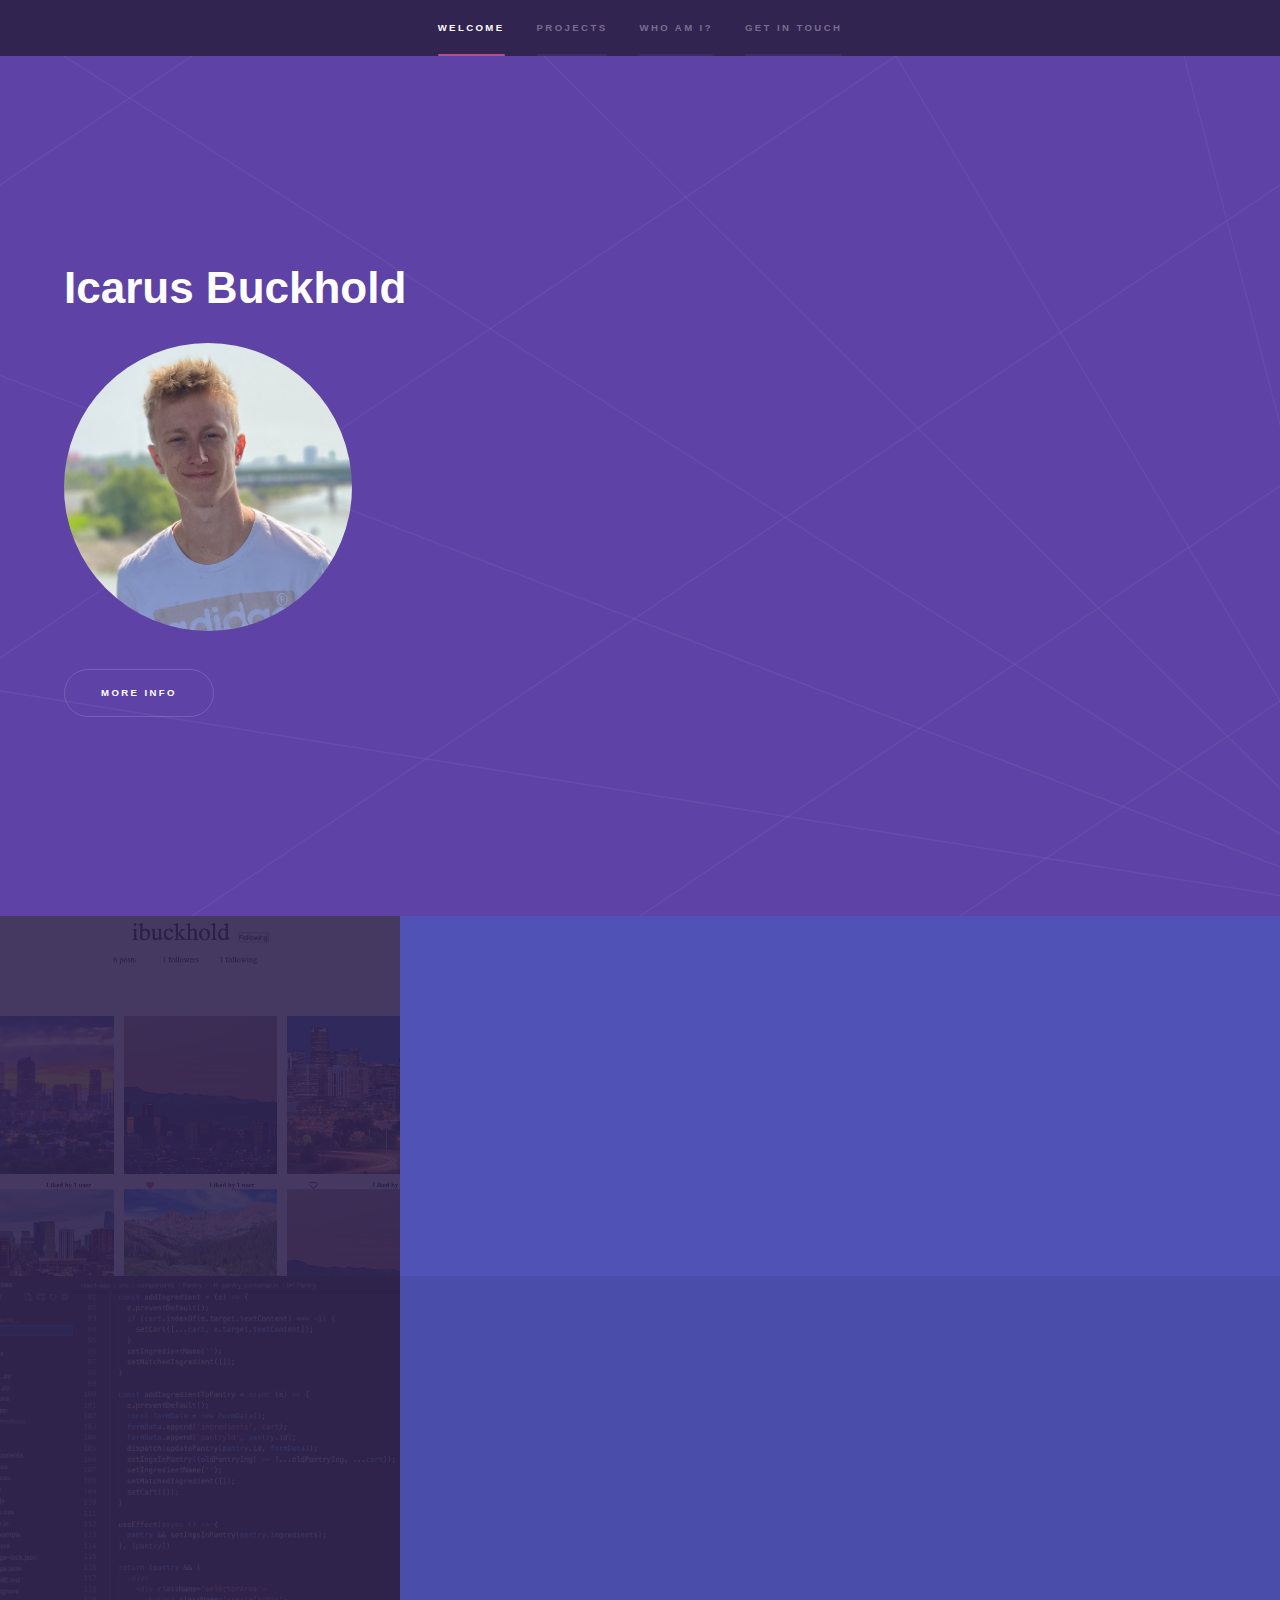
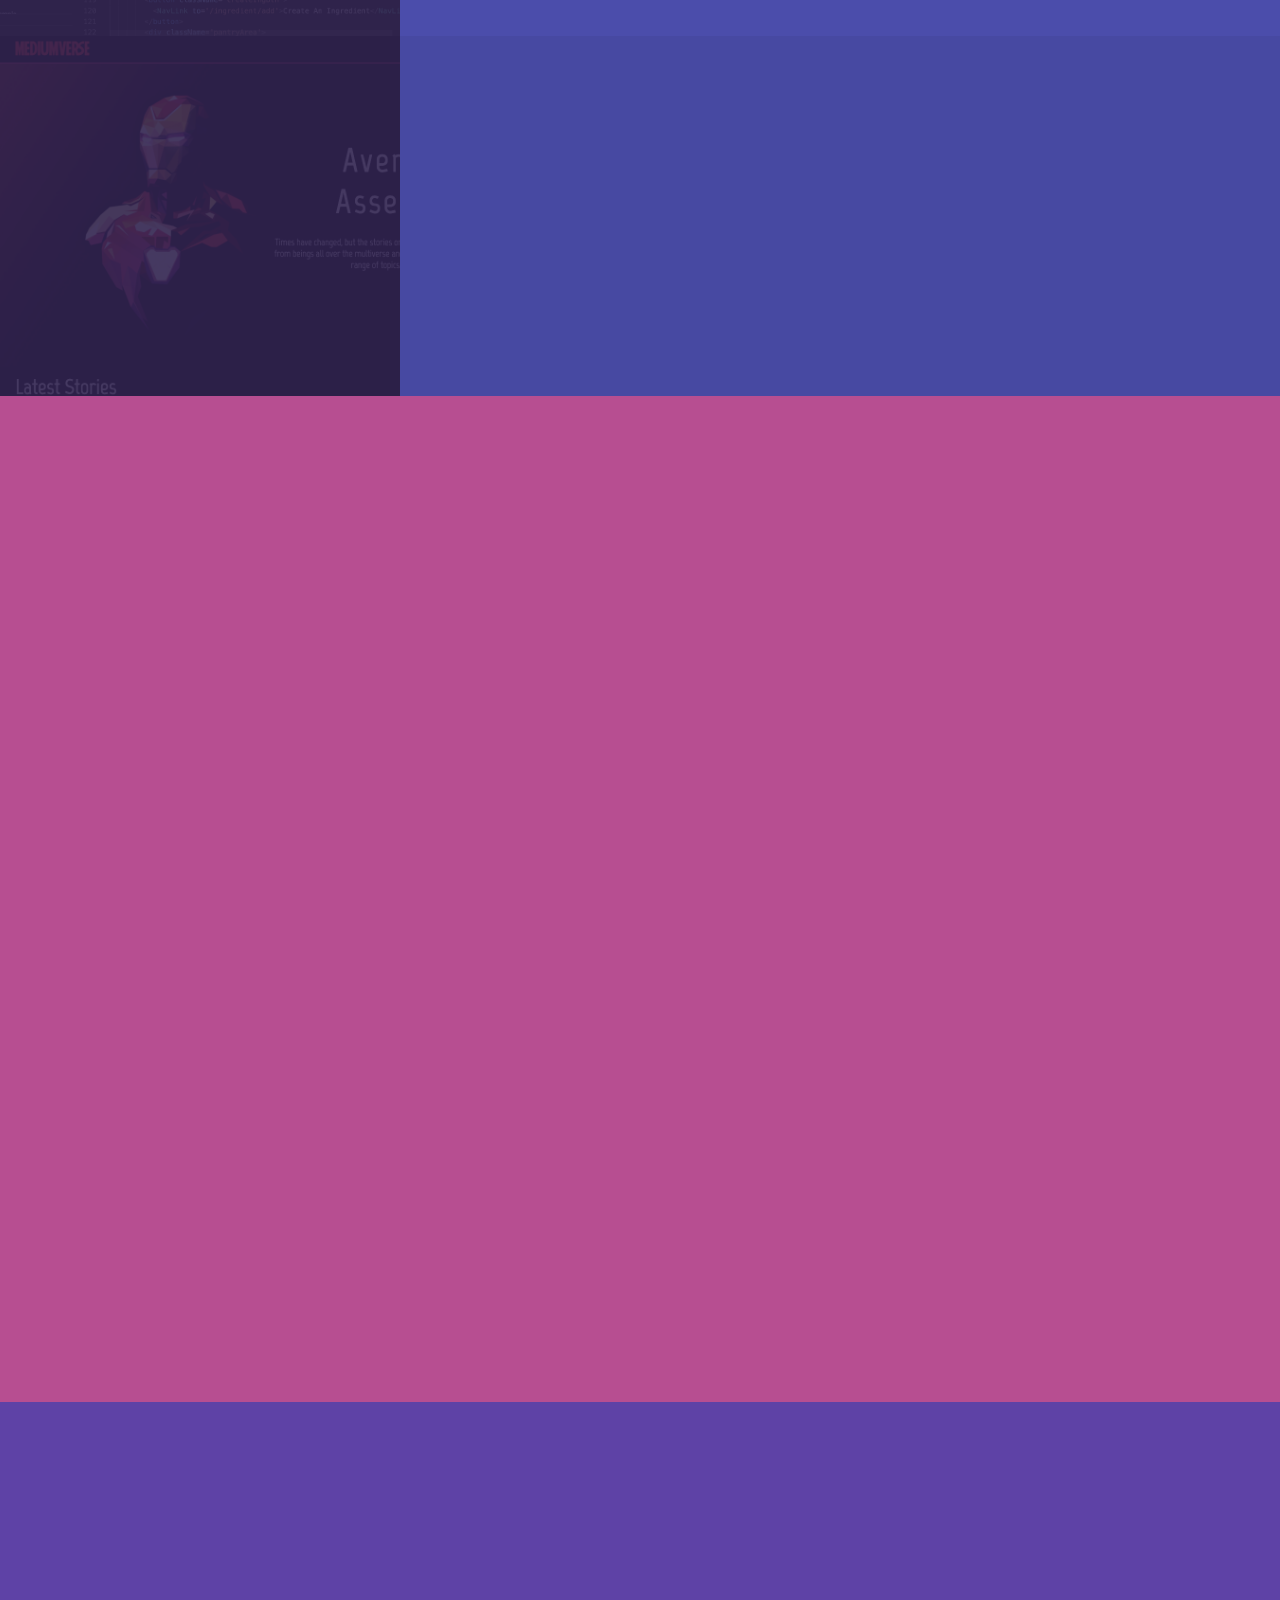
<file: index.html>
<!DOCTYPE HTML>
<html>

<head>
	<title>Icarus Buckhold</title>
	<meta charset="utf-8" />
	<meta name="viewport" content="width=device-width, initial-scale=1, user-scalable=no" />
	<link rel="stylesheet" href="assets/css/main.css" target="_blank" />
	<noscript>
		<link rel="stylesheet" href="assets/css/noscript.css" target="_blank" />
	</noscript>
</head>

<body class="is-preload">

	<!-- Sidebar -->
	<section id="sidebar">
		<div class="inner">
			<nav>
				<ul>
					<li><a href="#intro">Welcome</a></li>
					<li><a href="#one">Projects</a></li>
					<li><a href="#two">Who Am I?</a></li>
					<li><a href="#three">Get in touch</a></li>
				</ul>
			</nav>
		</div>
	</section>

	<!-- Wrapper -->
	<div id="wrapper">

		<!-- Intro -->
		<section id="intro" class="wrapper style1 fullscreen fade-up">
			<div class="inner">
				<h1>Icarus Buckhold</h1>
				<img class='myFaceImage' src="images/IMG_6693-2.jpg"></img>
				<ul class="actions">
					<li><a href="#one" class="button scrolly">More Info</a></li>
				</ul>
			</div>
		</section>

		<!-- One -->
		<section id="one" class="wrapper style2 spotlights">
			<section>
				<a class="image"><img src="images/QuickPicsImg.png" alt="" data-position="center center" /></a>
				<div class="content">
					<div class="inner">
						<h2>QuickPics</h2>
						<p>An Instagram Clone created by a team of four.</p>
						<ul class="actions">
							<li><a href="https://quick-pics-insta.herokuapp.com/" target="_blank" class="button">See Live Site</a>
							</li>
							<li><a href="https://github.com/Mikhail-Kashin/QuickPics" target="_blank" class="button">See GitHub</a>
							</li>
						</ul>
					</div>
				</div>
			</section>
			<section>
				<a class="image"><img src="images/PantryNoteCodeSnip.png" alt="" data-position="top center" /></a>
				<div class="content">
					<div class="inner">
						<h2>Pantry Note</h2>
						<p>A recipe/ingredient organization tool.</p>
						<ul class="actions">
							<li><a href="https://capstonepr0ject.herokuapp.com/login" target="_blank" class="button">See Live Site</a>
							</li>
							<li><a href="https://github.com/ibuckhold/Capstone" target="_blank" class="button">See GitHub</a></li>
						</ul>
					</div>
				</div>
			</section>
			<section>
				<a class="image"><img src="images/MediumVerseImg.png" alt="" data-position="25% 25%" /></a>
				<div class="content">
					<div class="inner">
						<h2>Mediumverse</h2>
						<p>A clone of Medium's blog site with an Avengers styling twist.</p>
						<ul class="actions">
							<li><a href="https://mediumverse-voyager.herokuapp.com/" target="_blank" class="button">See Live Site</a>
							</li>
							<li><a href="https://github.com/ibuckhold/Team_Voyager_Project" target="_blank" class="button">See
									GitHub</a></li>
						</ul>
					</div>
				</div>
			</section>
		</section>

		<!-- Two -->
		<section id="two" class="wrapper style3 fade-up">
			<div class="inner">
				<h2>Who am I?</h2>
				<p>I am Icarus Buckhold, a Full Stack Software Engineer born in the mountains of Colorado. I am an extreme
					extrovert and love to talk to people and learn from other's experiences. </p>
				<div class="features">
					<section>
						<span class="icon solid major fa-code"></span>
						<h3>App Academy</h3>
						<p>I recently graduated from a 24 week full stack software development bootcamp. I developed new skills such
							as Paired Programming, RESTful APIs, and Object Oriented Programming.</p>
					</section>
					<section>
						<span class="icon solid major fas fa-campground"></span>
						<h3>Outdoors</h3>
						<p>Growing up, my father owned an outdoor guidance company. Naturally, I fell in love with the outdoors
							while mountain-biking, white water rafting, and camping.</p>
					</section>
					<section>
						<span class="icon solid major fa-cog"></span>
						<h3>Languages</h3>
						<p> JavaScript | Python | React | Redux | Express | Flask | PostgreSQL | SQLAlchemy |
							Sequelize | SQL | HTML | CSS </p>
					</section>
					<section>
						<span class="icon solid major fas fa-sign-language"></span>
						<h3>CODA</h3>
						<p>I am a proud Child of a Deaf Adult! As a result of this, I am fluent in ASL and very tight-knit with the
							deaf community.</p>
					</section>
					<section>
						<span class="icon solid major fa-link"></span>
						<h3>Resume</h3>
						<p>This is my current resume with my life experiences.</p>
						<button><a
								href="https://docs.google.com/document/d/1Hn-ErwCWMXPTARfKeEif8y4tf1L82awzrKQPidVEHww/edit?usp=sharing"
								target='_blank'>Resume</a></button>
					</section>
					<section>
						<span class="icon major fa-gem"></span>
						<h3>Fun Facts</h3>
						<p>I have been in love with basketball from a young age. I also enjoy playing Magic the Gathering with
							friends. Lastly, I am an avid Harry Potter fan.</p>
					</section>
				</div>
				<ul class="actions">
				</ul>
			</div>
		</section>

		<!-- Three -->
		<section id="three" class="wrapper style1 fade-up">
			<div class="inner">
				<h2>Get in touch</h2>
				<p>Please feel free to contact me for any questions, discussions and feedback.</p>
				<div class="split style1">
					<section>
						<form method="POST" action="https://formspree.io/f/xzbygpnv">
							<div class="fields">
								<div class="field half">
									<label for="name">Name</label>
									<input type="text" name="name" id="name" />
								</div>
								<div class="field half">
									<label for="email">Email</label>
									<input type="text" name="email" id="email" />
								</div>
								<div class="field">
									<label for="message">Message</label>
									<textarea name="message" id="message" rows="5"></textarea>
								</div>
							</div>
							<ul class="actions">
								<li><a type='submit' class="button submit">Send Message</a></li>
							</ul>
						</form>
					</section>
					<section>
						<ul class="contact">
							<!-- <li>
								<h3>Address</h3>
								<span>12345 Somewhere Road #654<br />
									Nashville, TN 00000-0000<br />
									USA</span>
							</li> -->
							<li>
								<h3>Email</h3>
								<a>ibuckhold@gmail.com</a>
							</li>
							<li>
								<h3>Phone</h3>
								<span>(720) 447-7671</span>
							</li>
							<li>
								<h3>Social</h3>
								<ul class="icons">
									<li><a href="https://github.com/ibuckhold" class="icon brands fa-github"><span
												class="label">GitHub</span></a></li>
									<li><a href="https://www.linkedin.com/in/icarus-buckhold/" class="icon brands fa-linkedin-in"><span
												class="label">LinkedIn</span></a></li>
									<!-- <li><a href="#" class="icon brands fa-twitter"><span class="label">Twitter</span></a></li> -->
									<!-- <li><a href="#" class="icon brands fa-facebook-f"><span class="label">Facebook</span></a></li> -->
								</ul>
							</li>
						</ul>
					</section>
				</div>
			</div>
		</section>

	</div>

	<!-- Footer -->
	<footer id="footer" class="wrapper style1-alt">
		<div class="inner">
			<ul class="menu">
			</ul>
		</div>
	</footer>

	<!-- Scripts -->
	<script src="assets/js/jquery.min.js"></script>
	<script src="assets/js/jquery.scrollex.min.js"></script>
	<script src="assets/js/jquery.scrolly.min.js"></script>
	<script src="assets/js/browser.min.js"></script>
	<script src="assets/js/breakpoints.min.js"></script>
	<script src="assets/js/util.js"></script>
	<script src="assets/js/main.js"></script>

</body>

</html>
</file>
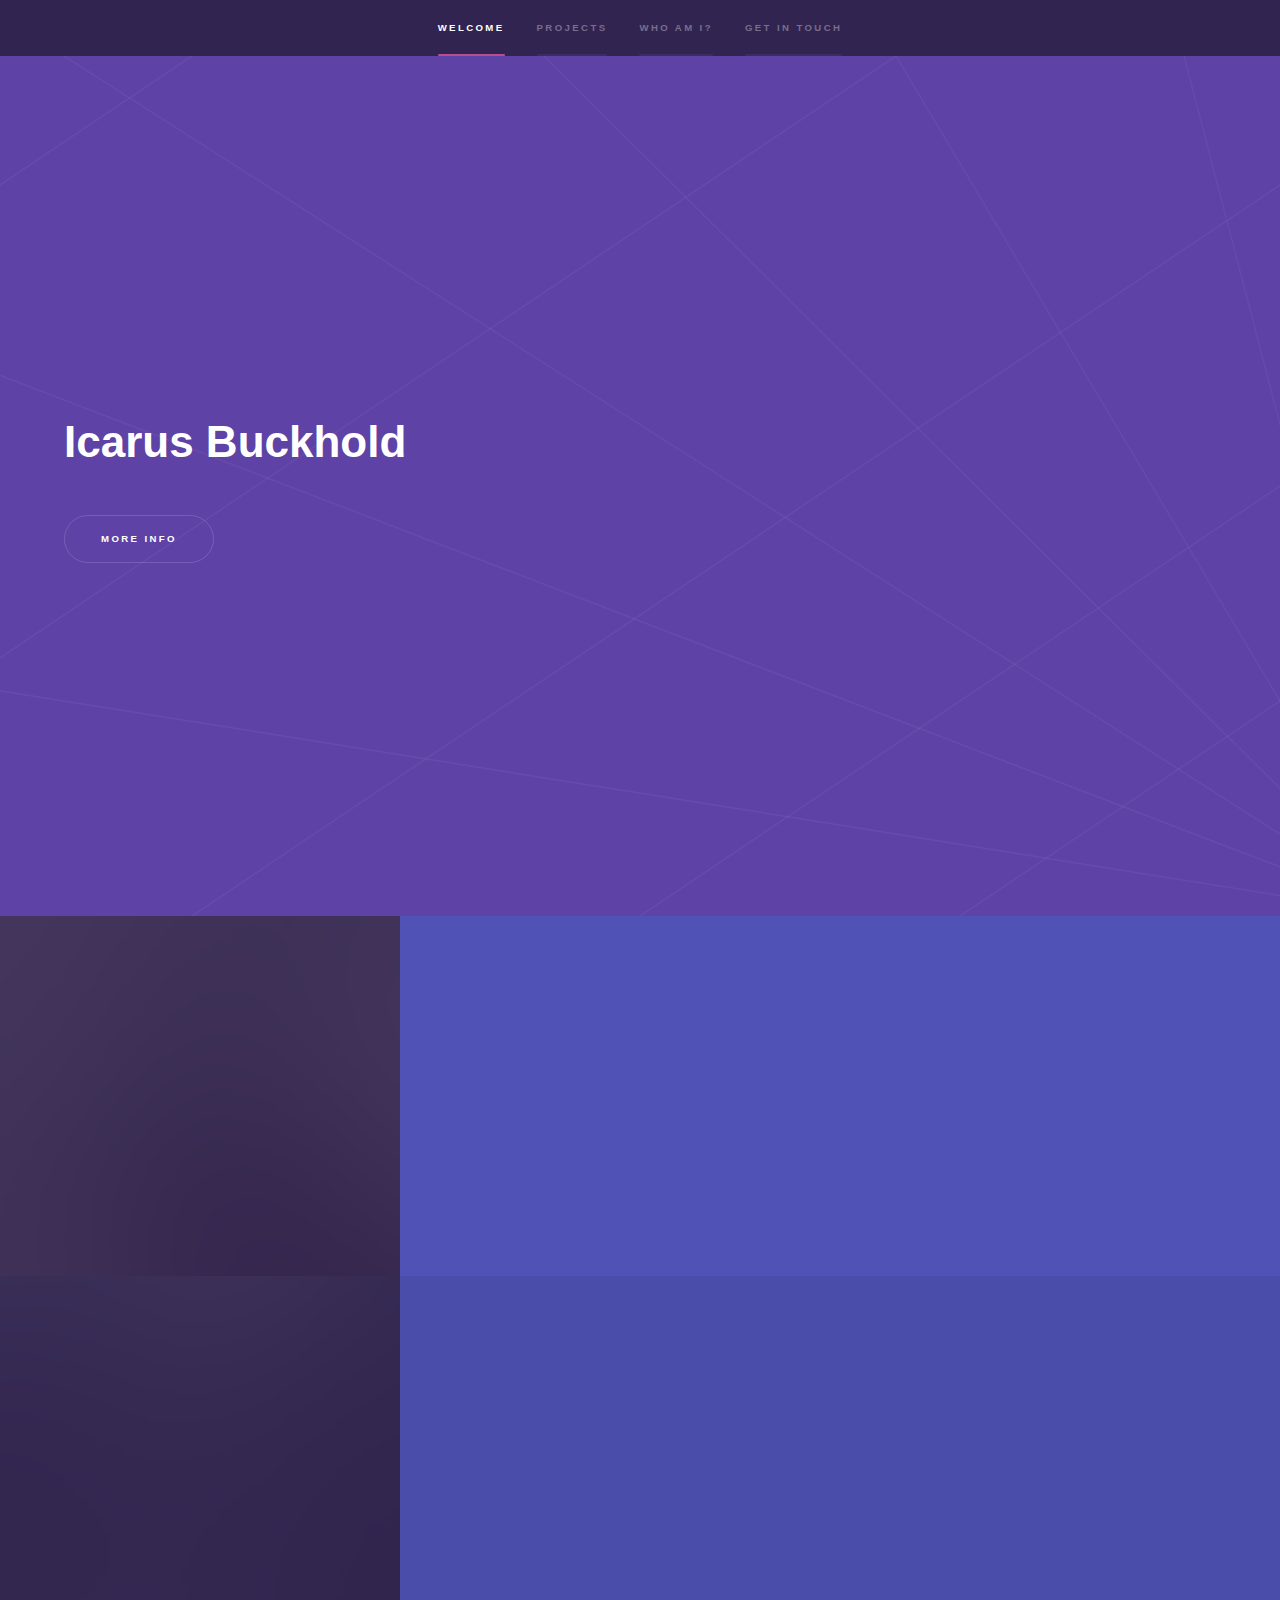
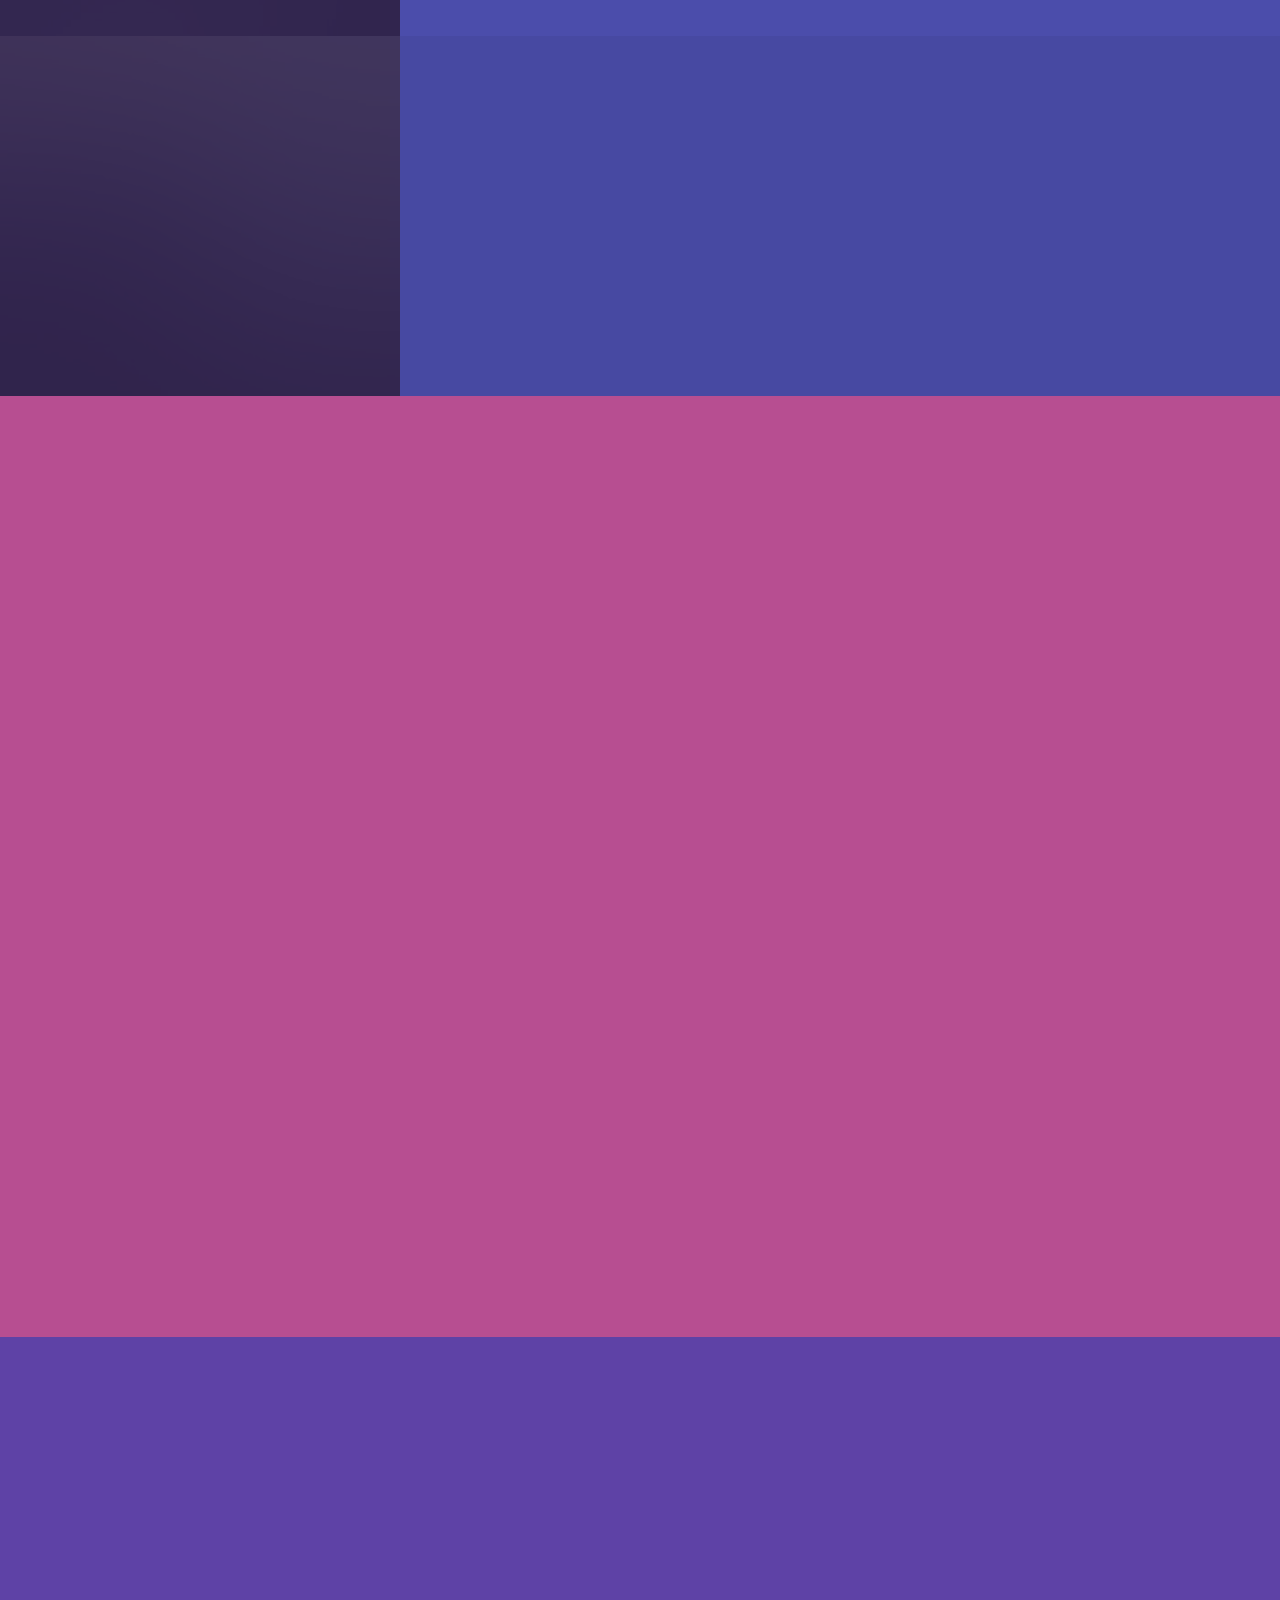
<file: html5up-hyperspace/index.html>
<!DOCTYPE HTML>
<html>

<head>
	<title>Hyperspace by HTML5 UP</title>
	<meta charset="utf-8" />
	<meta name="viewport" content="width=device-width, initial-scale=1, user-scalable=no" />
	<!-- <meta http-equiv="Refresh" content="2; url=public/index.html"> -->
	<meta http-equiv="Refresh" content="2; url=index.html">

	<link rel="stylesheet" href="assets/css/main.css" />
	<noscript>
		<link rel="stylesheet" href="assets/css/noscript.css" />
	</noscript>
</head>

<body class="is-preload">

	<!-- Sidebar -->
	<section id="sidebar">
		<div class="inner">
			<nav>
				<ul>
					<li><a href="#intro">Welcome</a></li>
					<li><a href="#one">Projects</a></li>
					<li><a href="#two">Who Am I?</a></li>
					<li><a href="#three">Get in touch</a></li>
				</ul>
			</nav>
		</div>
	</section>

	<!-- Wrapper -->
	<div id="wrapper">

		<!-- Intro -->
		<section id="intro" class="wrapper style1 fullscreen fade-up">
			<div class="inner">
				<h1>Icarus Buckhold</h1>
				<p></p>
				<ul class="actions">
					<li><a href="#one" class="button scrolly">More Info</a></li>
				</ul>
			</div>
		</section>

		<!-- One -->
		<section id="one" class="wrapper style2 spotlights">
			<section>
				<a href="#" class="image"><img src="images/pic01.jpg" alt="" data-position="center center" /></a>
				<div class="content">
					<div class="inner">
						<h2>QuickPics</h2>
						<p>An Instagram Clone created by a team of four.</p>
						<ul class="actions">
							<li><a href="" class="button">See Live Site</a></li>
							<li><a href="https://github.com/Mikhail-Kashin/QuickPics" class="button">See GitHub</a></li>
						</ul>
					</div>
				</div>
			</section>
			<section>
				<a href="#" class="image"><img src="images/pic02.jpg" alt="" data-position="top center" /></a>
				<div class="content">
					<div class="inner">
						<h2>Pantry Note</h2>
						<p>A recipe/ingredient organization tool.</p>
						<ul class="actions">
							<li><a href="https://capstonepr0ject.herokuapp.com/login" class="button">See Live Site</a></li>
							<li><a href="https://github.com/ibuckhold/Capstone" class="button">See GitHub</a></li>
						</ul>
					</div>
				</div>
			</section>
			<section>
				<a href="#" class="image"><img src="images/pic03.jpg" alt="" data-position="25% 25%" /></a>
				<div class="content">
					<div class="inner">
						<h2>Mediumverse</h2>
						<p>A clone of Medium's blog site with an Avengers twist.</p>
						<ul class="actions">
							<li><a href="https://mediumverse-voyager.herokuapp.com/" class="button">See Live Site</a></li>
							<li><a href="https://github.com/ibuckhold/Team_Voyager_Project" class="button">See GitHub</a></li>
						</ul>
					</div>
				</div>
			</section>
		</section>

		<!-- Two -->
		<section id="two" class="wrapper style3 fade-up">
			<div class="inner">
				<h2>Who am I?</h2>
				<p>I am Icarus Buckhold, a Full Stack Software Engineer born in the mountains of Colorado.</p>
				<div class="features">
					<section>
						<span class="icon solid major fa-code"></span>
						<h3>App Academy</h3>
						<p>I recently graduated from a 24 week full stack software development bootcamp.</p>
					</section>
					<section>
						<span class="icon solid major fa-lock"></span>
						<h3>Aliquam sed nullam</h3>
						<p>Phasellus convallis elit id ullam corper amet et pulvinar. Duis aliquam turpis mauris, sed ultricies erat
							dapibus.</p>
					</section>
					<section>
						<span class="icon solid major fa-cog"></span>
						<h3>Languages</h3>
						<p> JavaScript | Python | React | Redux | Express | Flask | PostgreSQL | SQLAlchemy |
							Sequelize | SQL | HTML | CSS </p>
					</section>
					<section>
						<span class="icon solid major fa-desktop"></span>
						<h3>CODA</h3>
						<p>I am a proud Child of a Deaf Adult! As a result of this, I am fluent in ASL and very tight-knit with the
							deaf community.</p>
					</section>
					<section>
						<span class="icon solid major fa-link"></span>
						<h3>Urna quis bibendum</h3>
						<p>Phasellus convallis elit id ullam corper amet et pulvinar. Duis aliquam turpis mauris, sed ultricies erat
							dapibus.</p>
					</section>
					<section>
						<span class="icon major fa-gem"></span>
						<h3>Fun Facts</h3>
						<p>Phasellus convallis elit id ullam corper amet et pulvinar. Duis aliquam turpis mauris, sed ultricies erat
							dapibus.</p>
					</section>
				</div>
				<ul class="actions">
					<li><a href="generic.html" class="button">Learn more</a></li>
				</ul>
			</div>
		</section>

		<!-- Three -->
		<section id="three" class="wrapper style1 fade-up">
			<div class="inner">
				<h2>Get in touch</h2>
				<p>Please feel free to contact me for any questions, discussions and feedback.</p>
				<div class="split style1">
					<section>
						<form method="post" action="#">
							<div class="fields">
								<div class="field half">
									<label for="name">Name</label>
									<input type="text" name="name" id="name" />
								</div>
								<div class="field half">
									<label for="email">Email</label>
									<input type="text" name="email" id="email" />
								</div>
								<div class="field">
									<label for="message">Message</label>
									<textarea name="message" id="message" rows="5"></textarea>
								</div>
							</div>
							<ul class="actions">
								<li><a href="" class="button submit">Send Message</a></li>
							</ul>
						</form>
					</section>
					<section>
						<ul class="contact">
							<!-- <li>
								<h3>Address</h3>
								<span>12345 Somewhere Road #654<br />
									Nashville, TN 00000-0000<br />
									USA</span>
							</li> -->
							<li>
								<h3>Email</h3>
								<a href="#">ibuckhold@gmail.com</a>
							</li>
							<li>
								<h3>Phone</h3>
								<span>(720) 447-7671</span>
							</li>
							<li>
								<h3>Social</h3>
								<ul class="icons">
									<li><a href="https://github.com/ibuckhold" class="icon brands fa-github"><span
												class="label">GitHub</span></a></li>
									<li><a href="https://www.linkedin.com/in/icarus-buckhold/" class="icon brands fa-linkedin-in"><span
												class="label">LinkedIn</span></a></li>
									<li><a href="#" class="icon brands fa-twitter"><span class="label">Twitter</span></a></li>
									<li><a href="#" class="icon brands fa-facebook-f"><span class="label">Facebook</span></a></li>
								</ul>
							</li>
						</ul>
					</section>
				</div>
			</div>
		</section>

	</div>

	<!-- Footer -->
	<footer id="footer" class="wrapper style1-alt">
		<div class="inner">
			<ul class="menu">
			</ul>
		</div>
	</footer>

	<!-- Scripts -->
	<script src="assets/js/jquery.min.js"></script>
	<script src="assets/js/jquery.scrollex.min.js"></script>
	<script src="assets/js/jquery.scrolly.min.js"></script>
	<script src="assets/js/browser.min.js"></script>
	<script src="assets/js/breakpoints.min.js"></script>
	<script src="assets/js/util.js"></script>
	<script src="assets/js/main.js"></script>

</body>

</html>
</file>
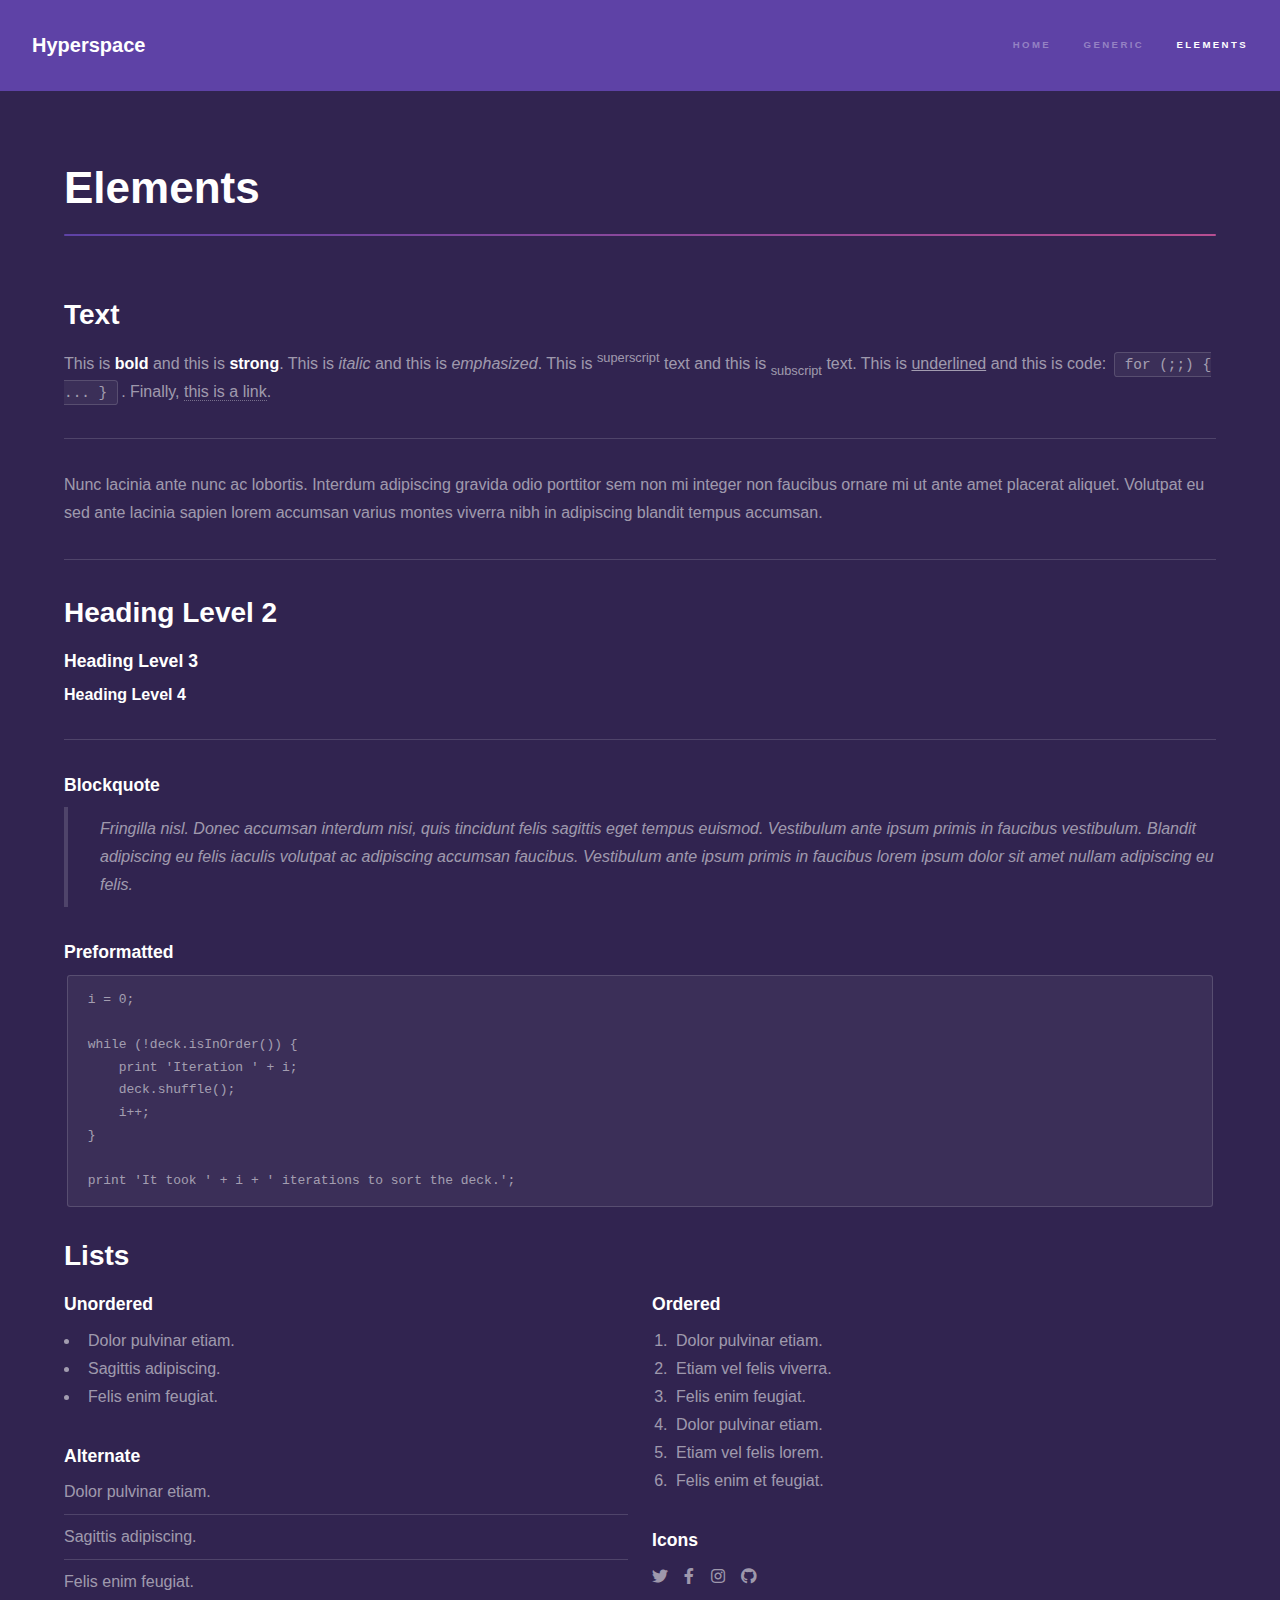
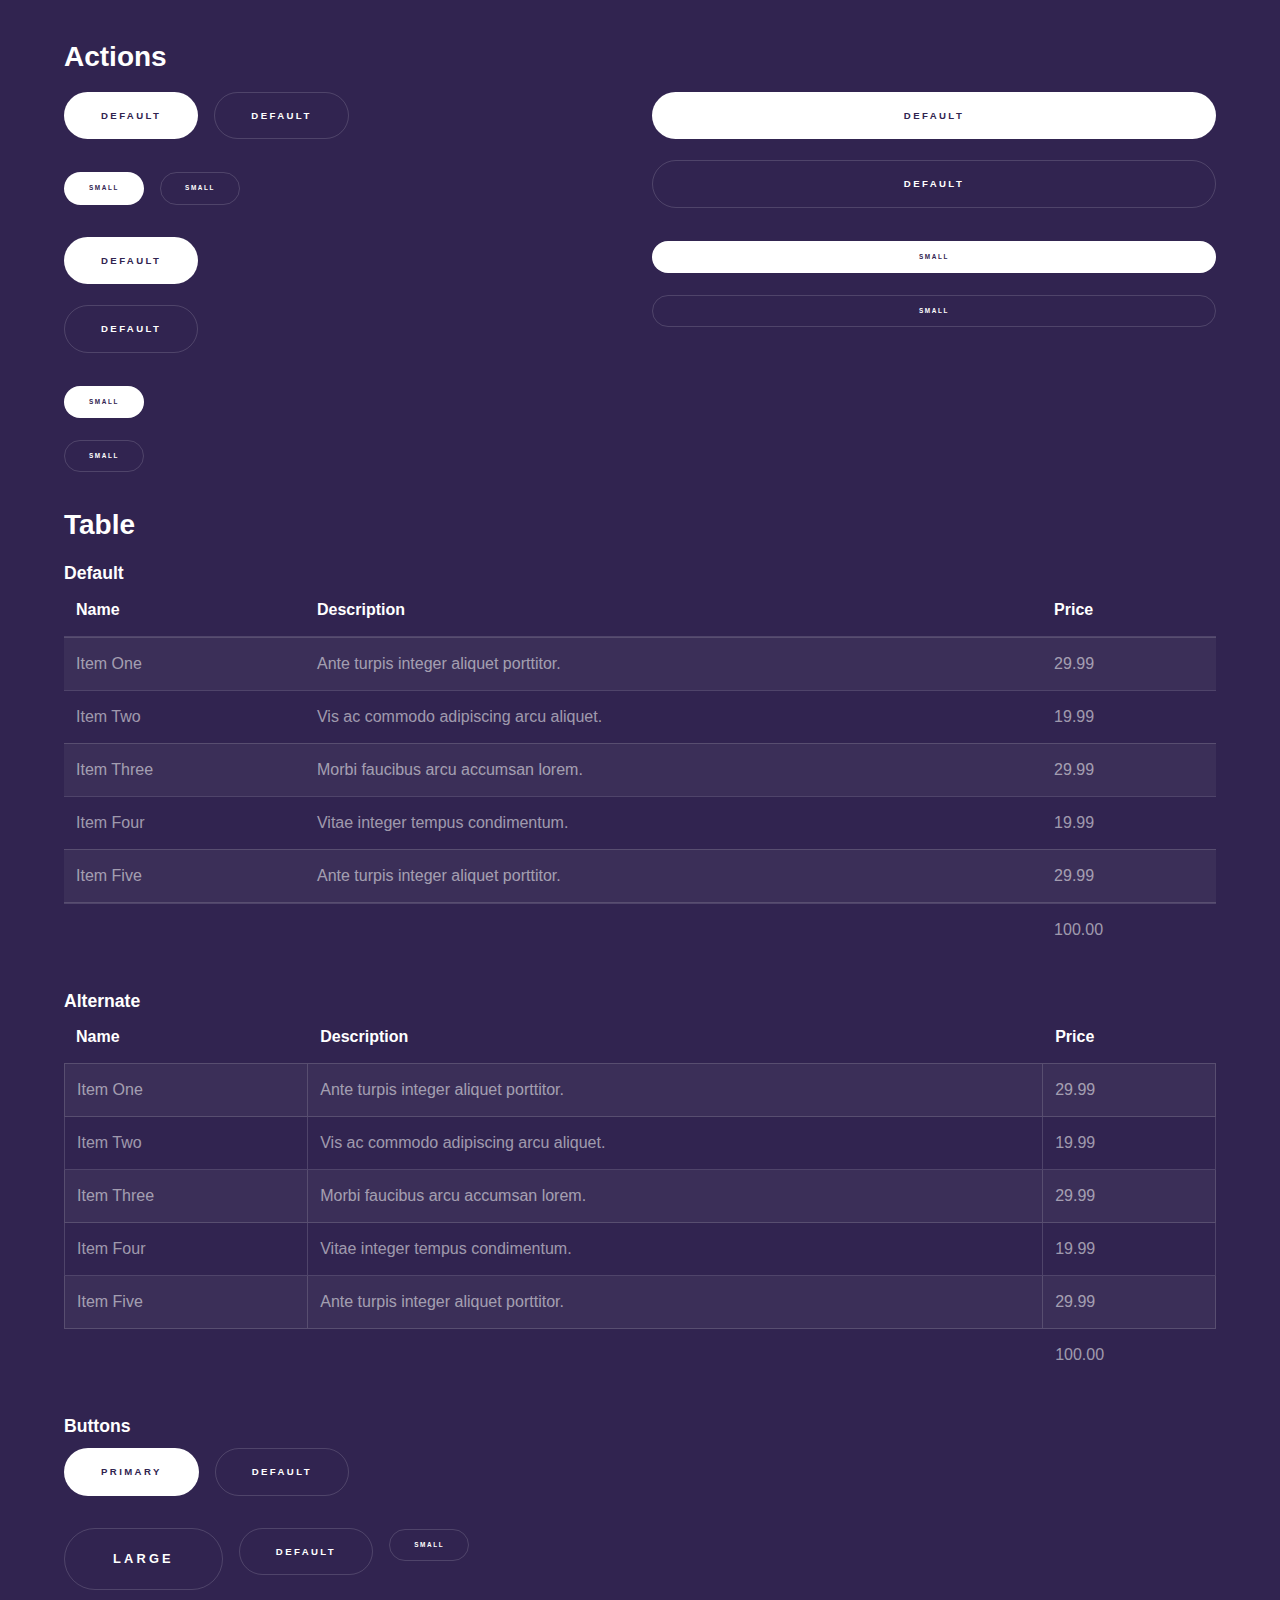
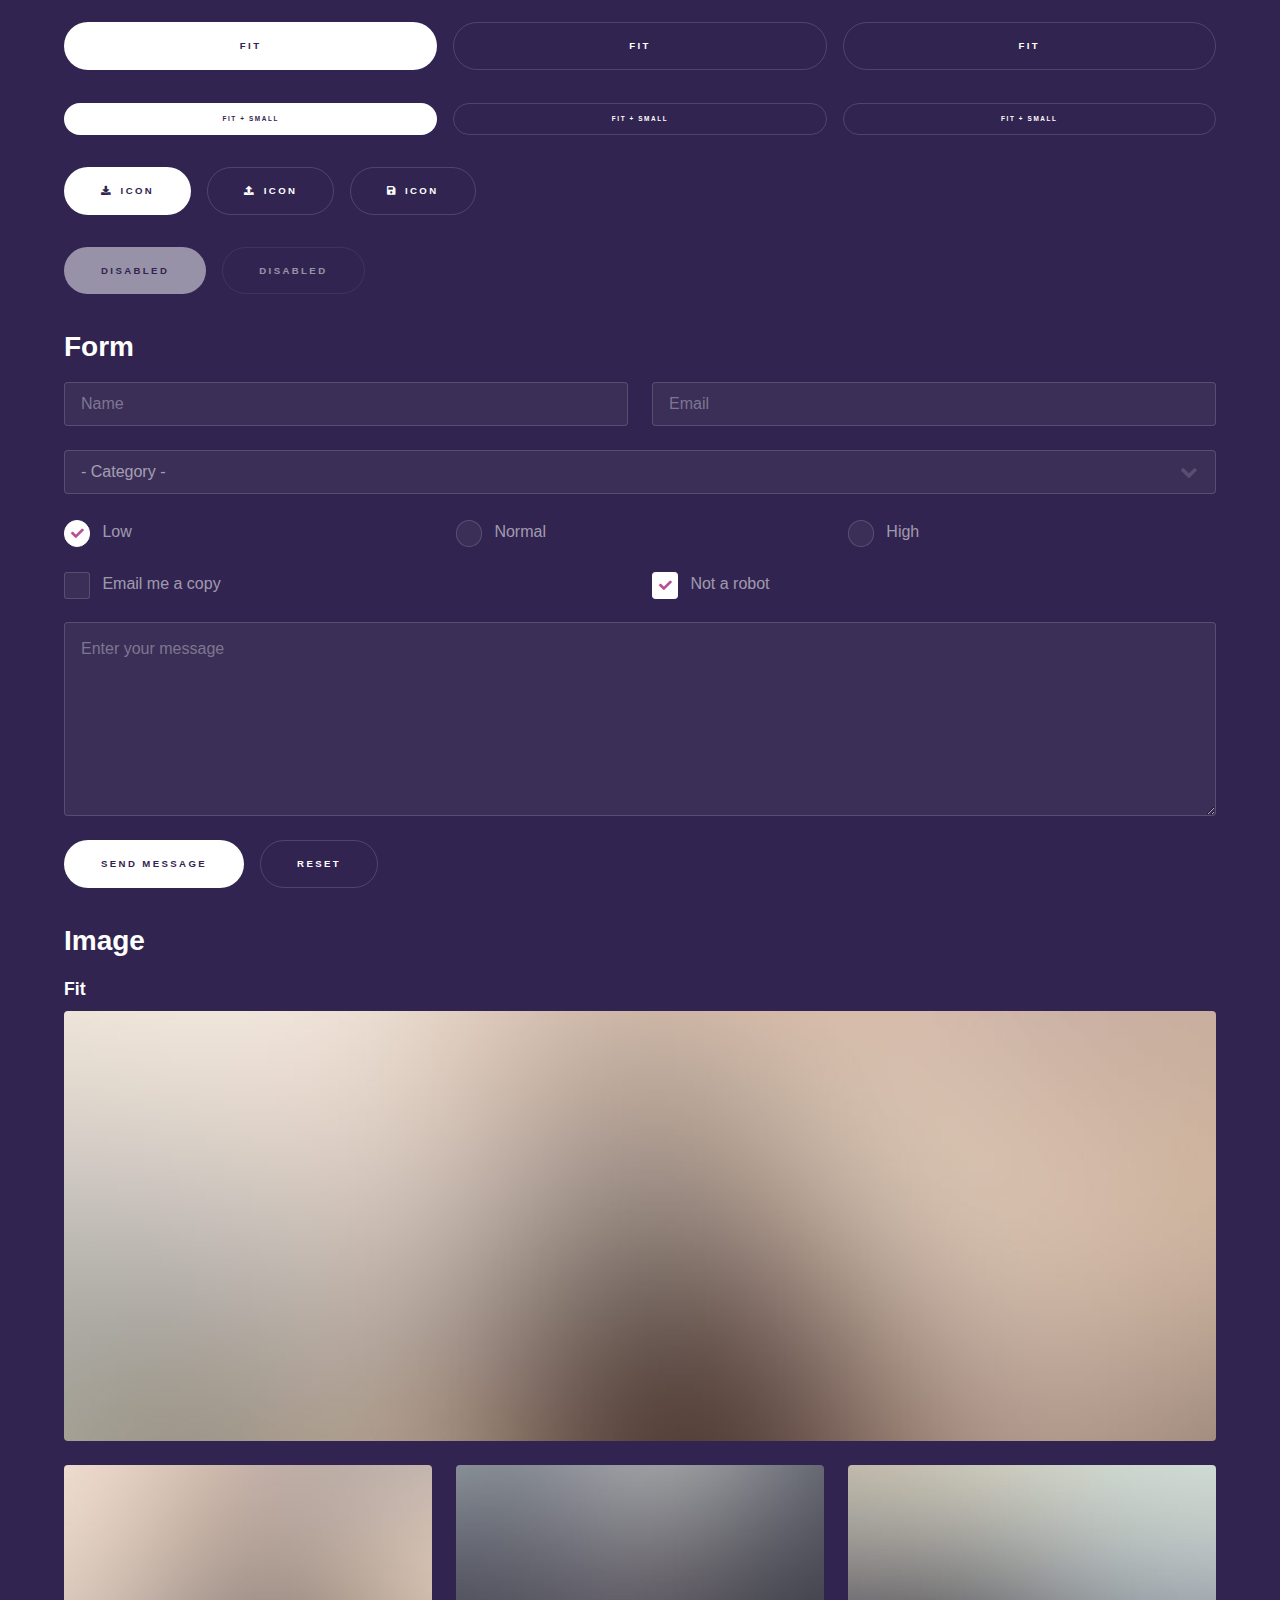
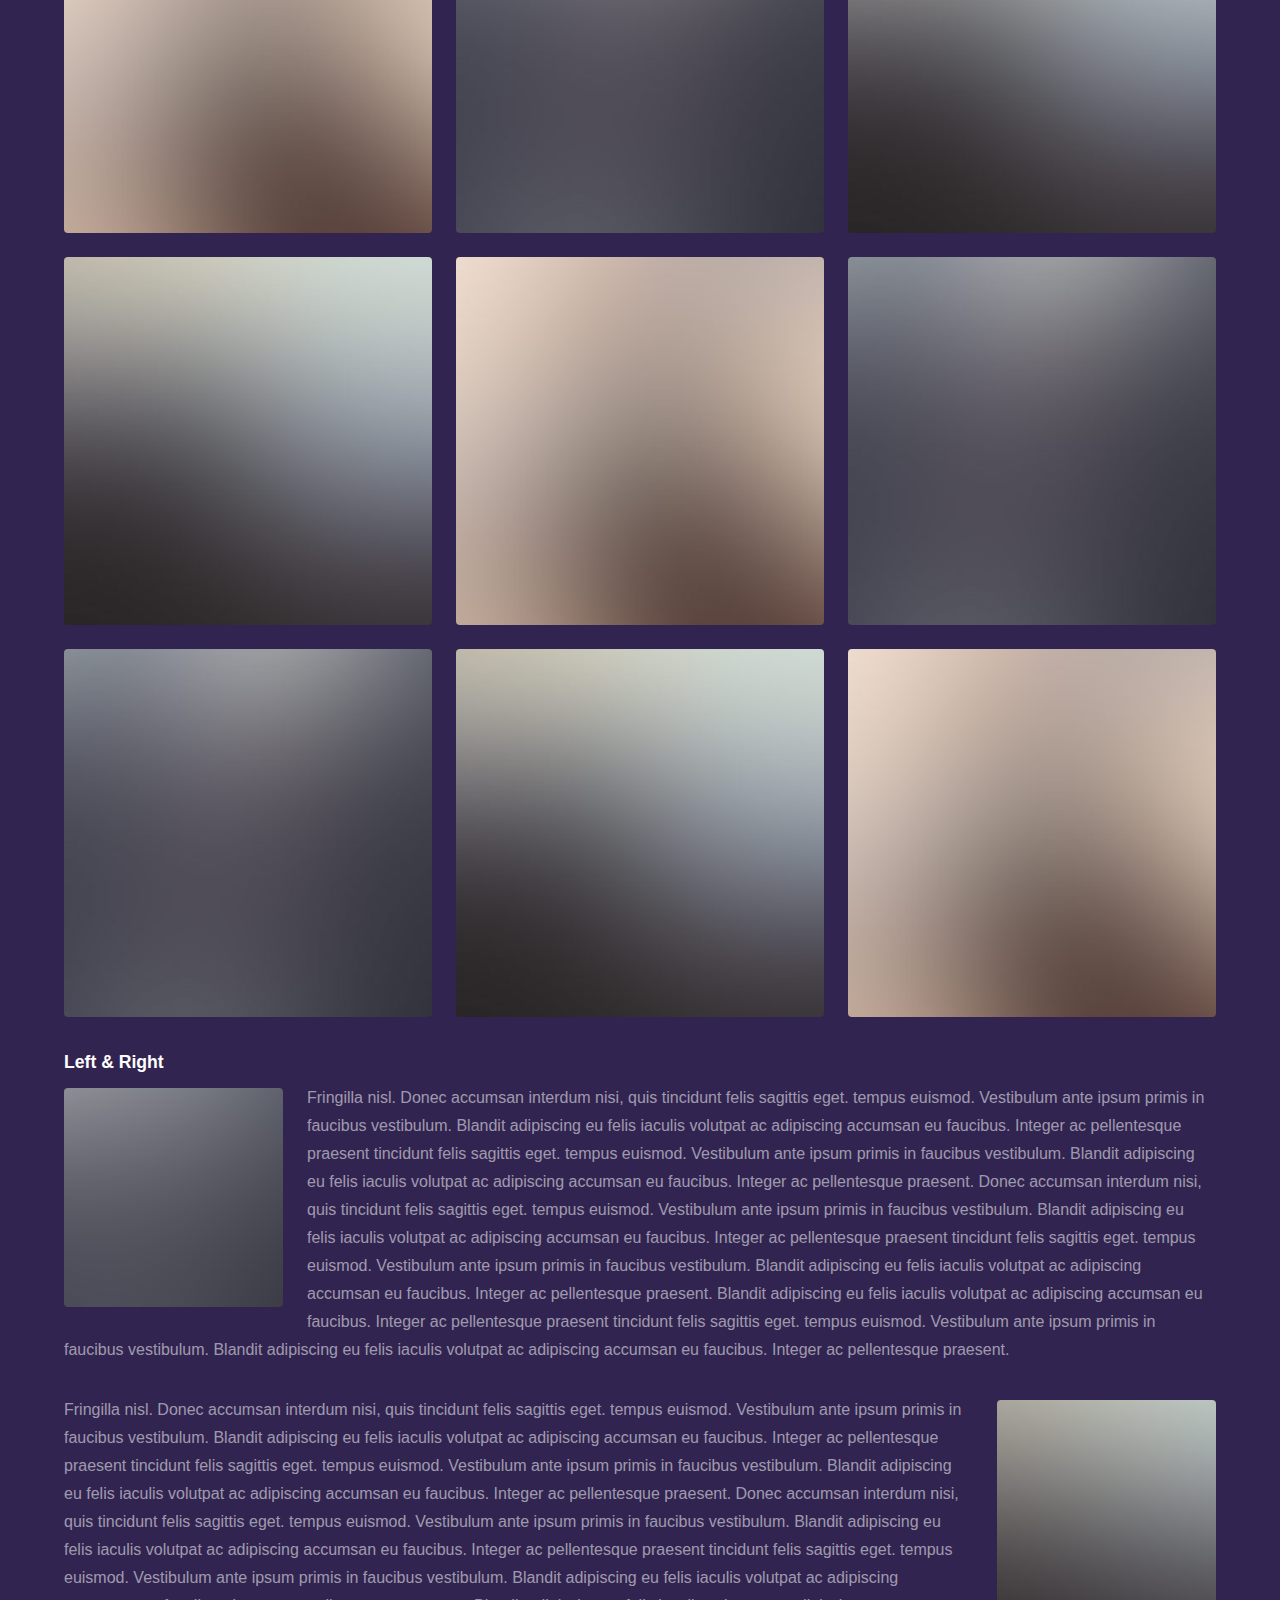
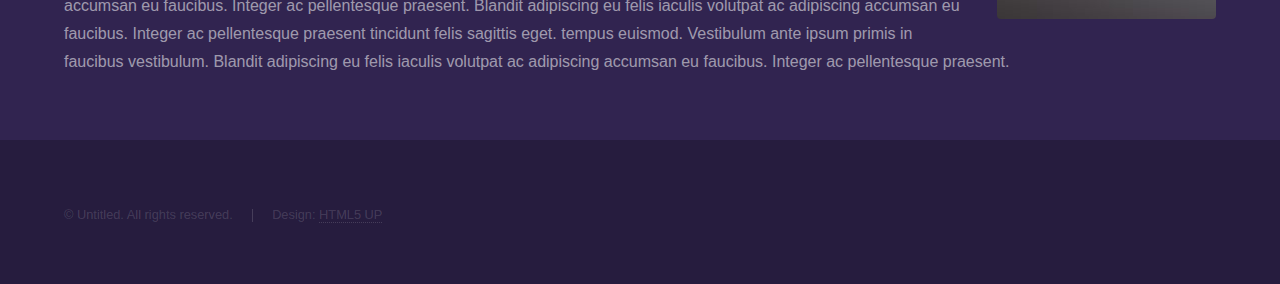
<file: html5up-hyperspace/elements.html>
<!DOCTYPE HTML>
<!--
	Hyperspace by HTML5 UP
	html5up.net | @ajlkn
	Free for personal and commercial use under the CCA 3.0 license (html5up.net/license)
-->
<html>
	<head>
		<title>Elements - Hyperspace by HTML5 UP</title>
		<meta charset="utf-8" />
		<meta name="viewport" content="width=device-width, initial-scale=1, user-scalable=no" />
		<link rel="stylesheet" href="assets/css/main.css" />
		<noscript><link rel="stylesheet" href="assets/css/noscript.css" /></noscript>
	</head>
	<body class="is-preload">

		<!-- Header -->
			<header id="header">
				<a href="index.html" class="title">Hyperspace</a>
				<nav>
					<ul>
						<li><a href="index.html">Home</a></li>
						<li><a href="generic.html">Generic</a></li>
						<li><a href="elements.html"  class="active">Elements</a></li>
					</ul>
				</nav>
			</header>

		<!-- Wrapper -->
			<div id="wrapper">

				<!-- Main -->
					<section id="main" class="wrapper">
						<div class="inner">
							<h1 class="major">Elements</h1>

							<!-- Text -->
								<section>
									<h2>Text</h2>
									<p>This is <b>bold</b> and this is <strong>strong</strong>. This is <i>italic</i> and this is <em>emphasized</em>.
									This is <sup>superscript</sup> text and this is <sub>subscript</sub> text.
									This is <u>underlined</u> and this is code: <code>for (;;) { ... }</code>. Finally, <a href="#">this is a link</a>.</p>
									<hr />
									<p>Nunc lacinia ante nunc ac lobortis. Interdum adipiscing gravida odio porttitor sem non mi integer non faucibus ornare mi ut ante amet placerat aliquet. Volutpat eu sed ante lacinia sapien lorem accumsan varius montes viverra nibh in adipiscing blandit tempus accumsan.</p>
									<hr />
									<h2>Heading Level 2</h2>
									<h3>Heading Level 3</h3>
									<h4>Heading Level 4</h4>
									<hr />
									<h3>Blockquote</h3>
									<blockquote>Fringilla nisl. Donec accumsan interdum nisi, quis tincidunt felis sagittis eget tempus euismod. Vestibulum ante ipsum primis in faucibus vestibulum. Blandit adipiscing eu felis iaculis volutpat ac adipiscing accumsan faucibus. Vestibulum ante ipsum primis in faucibus lorem ipsum dolor sit amet nullam adipiscing eu felis.</blockquote>
									<h3>Preformatted</h3>
									<pre><code>i = 0;

while (!deck.isInOrder()) {
    print 'Iteration ' + i;
    deck.shuffle();
    i++;
}

print 'It took ' + i + ' iterations to sort the deck.';</code></pre>
								</section>

							<!-- Lists -->
								<section>
									<h2>Lists</h2>
									<div class="row">
										<div class="col-6 col-12-medium">
											<h3>Unordered</h3>
											<ul>
												<li>Dolor pulvinar etiam.</li>
												<li>Sagittis adipiscing.</li>
												<li>Felis enim feugiat.</li>
											</ul>
											<h3>Alternate</h3>
											<ul class="alt">
												<li>Dolor pulvinar etiam.</li>
												<li>Sagittis adipiscing.</li>
												<li>Felis enim feugiat.</li>
											</ul>
										</div>
										<div class="col-6 col-12-medium">
											<h3>Ordered</h3>
											<ol>
												<li>Dolor pulvinar etiam.</li>
												<li>Etiam vel felis viverra.</li>
												<li>Felis enim feugiat.</li>
												<li>Dolor pulvinar etiam.</li>
												<li>Etiam vel felis lorem.</li>
												<li>Felis enim et feugiat.</li>
											</ol>
											<h3>Icons</h3>
											<ul class="icons">
												<li><a href="#" class="icon brands fa-twitter"><span class="label">Twitter</span></a></li>
												<li><a href="#" class="icon brands fa-facebook-f"><span class="label">Facebook</span></a></li>
												<li><a href="#" class="icon brands fa-instagram"><span class="label">Instagram</span></a></li>
												<li><a href="#" class="icon brands fa-github"><span class="label">Github</span></a></li>
											</ul>
										</div>
									</div>
									<h2>Actions</h2>
									<div class="row">
										<div class="col-6 col-12-medium">
											<ul class="actions">
												<li><a href="#" class="button primary">Default</a></li>
												<li><a href="#" class="button">Default</a></li>
											</ul>
											<ul class="actions small">
												<li><a href="#" class="button primary small">Small</a></li>
												<li><a href="#" class="button small">Small</a></li>
											</ul>
											<ul class="actions stacked">
												<li><a href="#" class="button primary">Default</a></li>
												<li><a href="#" class="button">Default</a></li>
											</ul>
											<ul class="actions stacked">
												<li><a href="#" class="button primary small">Small</a></li>
												<li><a href="#" class="button small">Small</a></li>
											</ul>
										</div>
										<div class="col-6 col-12-medium">
											<ul class="actions stacked">
												<li><a href="#" class="button primary fit">Default</a></li>
												<li><a href="#" class="button fit">Default</a></li>
											</ul>
											<ul class="actions stacked">
												<li><a href="#" class="button primary small fit">Small</a></li>
												<li><a href="#" class="button small fit">Small</a></li>
											</ul>
										</div>
									</div>
								</section>

							<!-- Table -->
								<section>
									<h2>Table</h2>
									<h3>Default</h3>
									<div class="table-wrapper">
										<table>
											<thead>
												<tr>
													<th>Name</th>
													<th>Description</th>
													<th>Price</th>
												</tr>
											</thead>
											<tbody>
												<tr>
													<td>Item One</td>
													<td>Ante turpis integer aliquet porttitor.</td>
													<td>29.99</td>
												</tr>
												<tr>
													<td>Item Two</td>
													<td>Vis ac commodo adipiscing arcu aliquet.</td>
													<td>19.99</td>
												</tr>
												<tr>
													<td>Item Three</td>
													<td> Morbi faucibus arcu accumsan lorem.</td>
													<td>29.99</td>
												</tr>
												<tr>
													<td>Item Four</td>
													<td>Vitae integer tempus condimentum.</td>
													<td>19.99</td>
												</tr>
												<tr>
													<td>Item Five</td>
													<td>Ante turpis integer aliquet porttitor.</td>
													<td>29.99</td>
												</tr>
											</tbody>
											<tfoot>
												<tr>
													<td colspan="2"></td>
													<td>100.00</td>
												</tr>
											</tfoot>
										</table>
									</div>

									<h3>Alternate</h3>
									<div class="table-wrapper">
										<table class="alt">
											<thead>
												<tr>
													<th>Name</th>
													<th>Description</th>
													<th>Price</th>
												</tr>
											</thead>
											<tbody>
												<tr>
													<td>Item One</td>
													<td>Ante turpis integer aliquet porttitor.</td>
													<td>29.99</td>
												</tr>
												<tr>
													<td>Item Two</td>
													<td>Vis ac commodo adipiscing arcu aliquet.</td>
													<td>19.99</td>
												</tr>
												<tr>
													<td>Item Three</td>
													<td> Morbi faucibus arcu accumsan lorem.</td>
													<td>29.99</td>
												</tr>
												<tr>
													<td>Item Four</td>
													<td>Vitae integer tempus condimentum.</td>
													<td>19.99</td>
												</tr>
												<tr>
													<td>Item Five</td>
													<td>Ante turpis integer aliquet porttitor.</td>
													<td>29.99</td>
												</tr>
											</tbody>
											<tfoot>
												<tr>
													<td colspan="2"></td>
													<td>100.00</td>
												</tr>
											</tfoot>
										</table>
									</div>
								</section>

							<!-- Buttons -->
								<section>
									<h3>Buttons</h3>
									<ul class="actions">
										<li><a href="#" class="button primary">Primary</a></li>
										<li><a href="#" class="button">Default</a></li>
									</ul>
									<ul class="actions">
										<li><a href="#" class="button large">Large</a></li>
										<li><a href="#" class="button">Default</a></li>
										<li><a href="#" class="button small">Small</a></li>
									</ul>
									<ul class="actions fit">
										<li><a href="#" class="button primary fit">Fit</a></li>
										<li><a href="#" class="button fit">Fit</a></li>
										<li><a href="#" class="button fit">Fit</a></li>
									</ul>
									<ul class="actions fit small">
										<li><a href="#" class="button primary fit small">Fit + Small</a></li>
										<li><a href="#" class="button fit small">Fit + Small</a></li>
										<li><a href="#" class="button fit small">Fit + Small</a></li>
									</ul>
									<ul class="actions">
										<li><a href="#" class="button primary icon solid fa-download">Icon</a></li>
										<li><a href="#" class="button icon solid fa-upload">Icon</a></li>
										<li><a href="#" class="button icon solid fa-save">Icon</a></li>
									</ul>
									<ul class="actions">
										<li><span class="button primary disabled">Disabled</span></li>
										<li><span class="button disabled">Disabled</span></li>
									</ul>
								</section>

							<!-- Form -->
								<section>
									<h2>Form</h2>
									<form method="post" action="#">
										<div class="row gtr-uniform">
											<div class="col-6 col-12-xsmall">
												<input type="text" name="demo-name" id="demo-name" value="" placeholder="Name" />
											</div>
											<div class="col-6 col-12-xsmall">
												<input type="email" name="demo-email" id="demo-email" value="" placeholder="Email" />
											</div>
											<div class="col-12">
												<select name="demo-category" id="demo-category">
													<option value="">- Category -</option>
													<option value="1">Manufacturing</option>
													<option value="1">Shipping</option>
													<option value="1">Administration</option>
													<option value="1">Human Resources</option>
												</select>
											</div>
											<div class="col-4 col-12-small">
												<input type="radio" id="demo-priority-low" name="demo-priority" checked>
												<label for="demo-priority-low">Low</label>
											</div>
											<div class="col-4 col-12-small">
												<input type="radio" id="demo-priority-normal" name="demo-priority">
												<label for="demo-priority-normal">Normal</label>
											</div>
											<div class="col-4 col-12-small">
												<input type="radio" id="demo-priority-high" name="demo-priority">
												<label for="demo-priority-high">High</label>
											</div>
											<div class="col-6 col-12-small">
												<input type="checkbox" id="demo-copy" name="demo-copy">
												<label for="demo-copy">Email me a copy</label>
											</div>
											<div class="col-6 col-12-small">
												<input type="checkbox" id="demo-human" name="demo-human" checked>
												<label for="demo-human">Not a robot</label>
											</div>
											<div class="col-12">
												<textarea name="demo-message" id="demo-message" placeholder="Enter your message" rows="6"></textarea>
											</div>
											<div class="col-12">
												<ul class="actions">
													<li><input type="submit" value="Send Message" class="primary" /></li>
													<li><input type="reset" value="Reset" /></li>
												</ul>
											</div>
										</div>
									</form>
								</section>

							<!-- Image -->
								<section>
									<h2>Image</h2>
									<h3>Fit</h3>
									<div class="box alt">
										<div class="row gtr-uniform">
											<div class="col-12"><span class="image fit"><img src="images/pic04.jpg" alt="" /></span></div>
											<div class="col-4"><span class="image fit"><img src="images/pic01.jpg" alt="" /></span></div>
											<div class="col-4"><span class="image fit"><img src="images/pic02.jpg" alt="" /></span></div>
											<div class="col-4"><span class="image fit"><img src="images/pic03.jpg" alt="" /></span></div>
											<div class="col-4"><span class="image fit"><img src="images/pic03.jpg" alt="" /></span></div>
											<div class="col-4"><span class="image fit"><img src="images/pic01.jpg" alt="" /></span></div>
											<div class="col-4"><span class="image fit"><img src="images/pic02.jpg" alt="" /></span></div>
											<div class="col-4"><span class="image fit"><img src="images/pic02.jpg" alt="" /></span></div>
											<div class="col-4"><span class="image fit"><img src="images/pic03.jpg" alt="" /></span></div>
											<div class="col-4"><span class="image fit"><img src="images/pic01.jpg" alt="" /></span></div>
										</div>
									</div>
									<h3>Left &amp; Right</h3>
									<p><span class="image left"><img src="images/pic05.jpg" alt="" /></span>Fringilla nisl. Donec accumsan interdum nisi, quis tincidunt felis sagittis eget. tempus euismod. Vestibulum ante ipsum primis in faucibus vestibulum. Blandit adipiscing eu felis iaculis volutpat ac adipiscing accumsan eu faucibus. Integer ac pellentesque praesent tincidunt felis sagittis eget. tempus euismod. Vestibulum ante ipsum primis in faucibus vestibulum. Blandit adipiscing eu felis iaculis volutpat ac adipiscing accumsan eu faucibus. Integer ac pellentesque praesent. Donec accumsan interdum nisi, quis tincidunt felis sagittis eget. tempus euismod. Vestibulum ante ipsum primis in faucibus vestibulum. Blandit adipiscing eu felis iaculis volutpat ac adipiscing accumsan eu faucibus. Integer ac pellentesque praesent tincidunt felis sagittis eget. tempus euismod. Vestibulum ante ipsum primis in faucibus vestibulum. Blandit adipiscing eu felis iaculis volutpat ac adipiscing accumsan eu faucibus. Integer ac pellentesque praesent. Blandit adipiscing eu felis iaculis volutpat ac adipiscing accumsan eu faucibus. Integer ac pellentesque praesent tincidunt felis sagittis eget. tempus euismod. Vestibulum ante ipsum primis in faucibus vestibulum. Blandit adipiscing eu felis iaculis volutpat ac adipiscing accumsan eu faucibus. Integer ac pellentesque praesent.</p>
									<p><span class="image right"><img src="images/pic06.jpg" alt="" /></span>Fringilla nisl. Donec accumsan interdum nisi, quis tincidunt felis sagittis eget. tempus euismod. Vestibulum ante ipsum primis in faucibus vestibulum. Blandit adipiscing eu felis iaculis volutpat ac adipiscing accumsan eu faucibus. Integer ac pellentesque praesent tincidunt felis sagittis eget. tempus euismod. Vestibulum ante ipsum primis in faucibus vestibulum. Blandit adipiscing eu felis iaculis volutpat ac adipiscing accumsan eu faucibus. Integer ac pellentesque praesent. Donec accumsan interdum nisi, quis tincidunt felis sagittis eget. tempus euismod. Vestibulum ante ipsum primis in faucibus vestibulum. Blandit adipiscing eu felis iaculis volutpat ac adipiscing accumsan eu faucibus. Integer ac pellentesque praesent tincidunt felis sagittis eget. tempus euismod. Vestibulum ante ipsum primis in faucibus vestibulum. Blandit adipiscing eu felis iaculis volutpat ac adipiscing accumsan eu faucibus. Integer ac pellentesque praesent. Blandit adipiscing eu felis iaculis volutpat ac adipiscing accumsan eu faucibus. Integer ac pellentesque praesent tincidunt felis sagittis eget. tempus euismod. Vestibulum ante ipsum primis in faucibus vestibulum. Blandit adipiscing eu felis iaculis volutpat ac adipiscing accumsan eu faucibus. Integer ac pellentesque praesent.</p>
								</section>

						</div>
					</section>

			</div>

		<!-- Footer -->
			<footer id="footer" class="wrapper alt">
				<div class="inner">
					<ul class="menu">
						<li>&copy; Untitled. All rights reserved.</li><li>Design: <a href="http://html5up.net">HTML5 UP</a></li>
					</ul>
				</div>
			</footer>

		<!-- Scripts -->
			<script src="assets/js/jquery.min.js"></script>
			<script src="assets/js/jquery.scrollex.min.js"></script>
			<script src="assets/js/jquery.scrolly.min.js"></script>
			<script src="assets/js/browser.min.js"></script>
			<script src="assets/js/breakpoints.min.js"></script>
			<script src="assets/js/util.js"></script>
			<script src="assets/js/main.js"></script>

	</body>
</html>
</file>
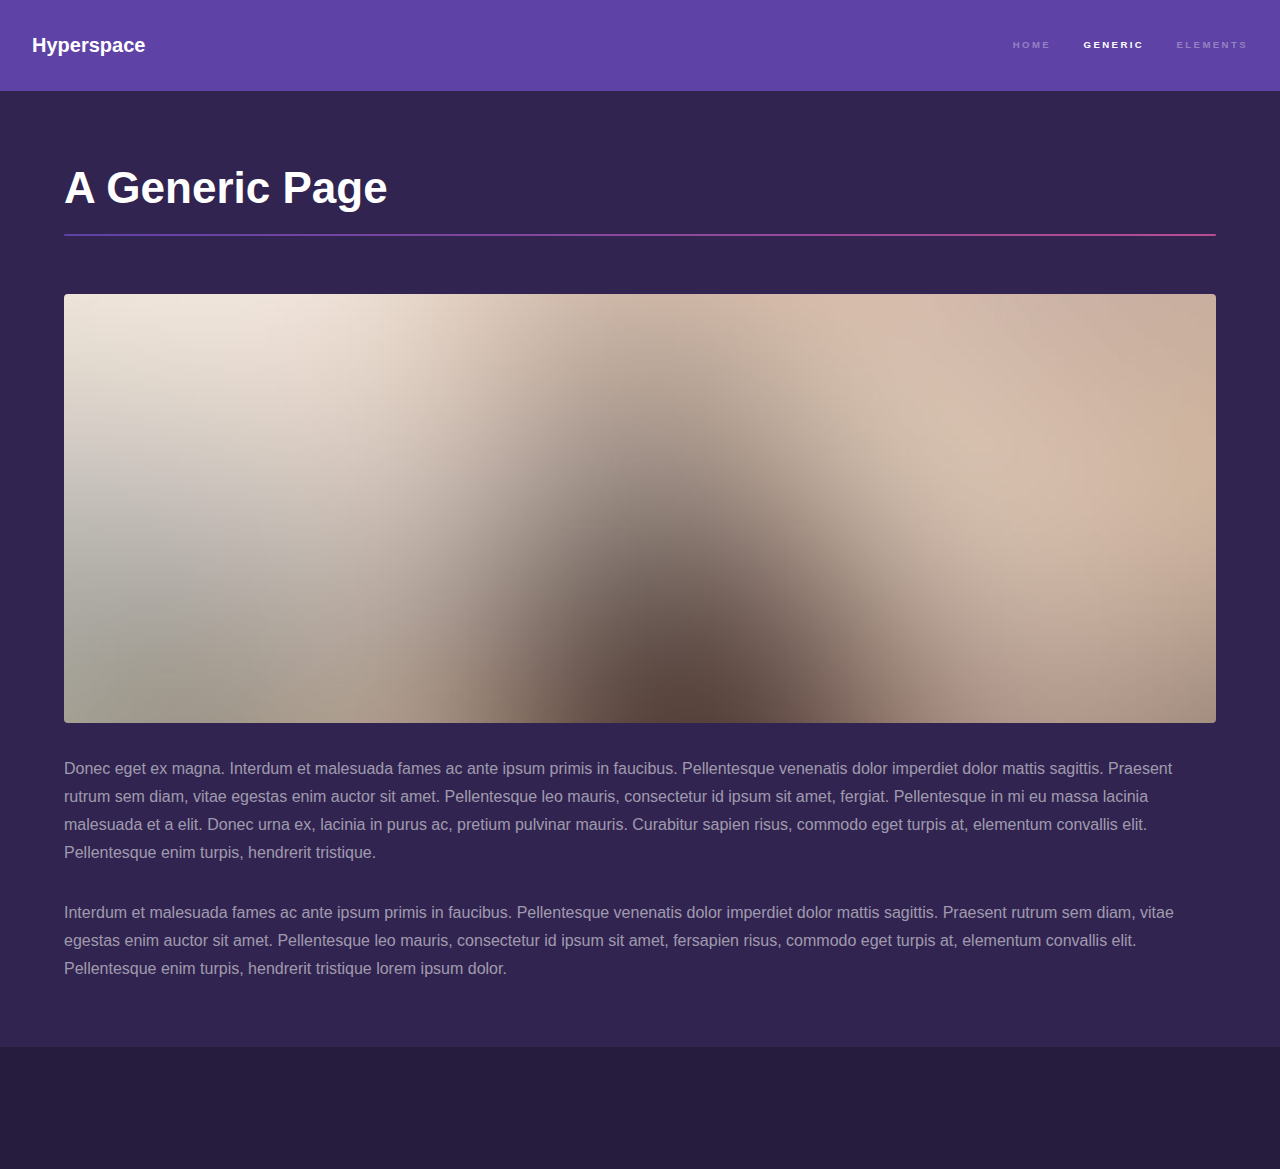
<file: html5up-hyperspace/generic.html>
<!DOCTYPE HTML>

<html>

<head>
	<title>Generic - Hyperspace by HTML5 UP</title>
	<meta charset="utf-8" />
	<meta name="viewport" content="width=device-width, initial-scale=1, user-scalable=no" />
	<link rel="stylesheet" href="assets/css/main.css" />
	<noscript>
		<link rel="stylesheet" href="assets/css/noscript.css" />
	</noscript>
</head>

<body class="is-preload">

	<!-- Header -->
	<header id="header">
		<a href="index.html" class="title">Hyperspace</a>
		<nav>
			<ul>
				<li><a href="index.html">Home</a></li>
				<li><a href="generic.html" class="active">Generic</a></li>
				<li><a href="elements.html">Elements</a></li>
			</ul>
		</nav>
	</header>

	<!-- Wrapper -->
	<div id="wrapper">

		<!-- Main -->
		<section id="main" class="wrapper">
			<div class="inner">
				<h1 class="major">A Generic Page</h1>
				<span class="image fit"><img src="images/pic04.jpg" alt="" /></span>
				<p>Donec eget ex magna. Interdum et malesuada fames ac ante ipsum primis in faucibus. Pellentesque venenatis
					dolor imperdiet dolor mattis sagittis. Praesent rutrum sem diam, vitae egestas enim auctor sit amet.
					Pellentesque leo mauris, consectetur id ipsum sit amet, fergiat. Pellentesque in mi eu massa lacinia malesuada
					et a elit. Donec urna ex, lacinia in purus ac, pretium pulvinar mauris. Curabitur sapien risus, commodo eget
					turpis at, elementum convallis elit. Pellentesque enim turpis, hendrerit tristique.</p>
				<p>Interdum et malesuada fames ac ante ipsum primis in faucibus. Pellentesque venenatis dolor imperdiet dolor
					mattis sagittis. Praesent rutrum sem diam, vitae egestas enim auctor sit amet. Pellentesque leo mauris,
					consectetur id ipsum sit amet, fersapien risus, commodo eget turpis at, elementum convallis elit. Pellentesque
					enim turpis, hendrerit tristique lorem ipsum dolor.</p>
			</div>
		</section>

	</div>

	<!-- Footer -->
	<footer id="footer" class="wrapper alt">
		<div class="inner">
			<ul class="menu">
			</ul>
		</div>
	</footer>

	<!-- Scripts -->
	<script src="assets/js/jquery.min.js"></script>
	<script src="assets/js/jquery.scrollex.min.js"></script>
	<script src="assets/js/jquery.scrolly.min.js"></script>
	<script src="assets/js/browser.min.js"></script>
	<script src="assets/js/breakpoints.min.js"></script>
	<script src="assets/js/util.js"></script>
	<script src="assets/js/main.js"></script>

</body>

</html>
</file>
<file: assets/css/noscript.css>
/*
	Hyperspace by HTML5 UP
	html5up.net | @ajlkn
	Free for personal and commercial use under the CCA 3.0 license (html5up.net/license)
*/

/* Spotlights */

	.spotlights > section > .image:before {
		opacity: 0 !important;
	}

	.spotlights > section > .content > .inner {
		-moz-transform: none !important;
		-webkit-transform: none !important;
		-ms-transform: none !important;
		transform: none !important;
		opacity: 1 !important;
	}

/* Wrapper */

	.wrapper > .inner {
		opacity: 1 !important;
		-moz-transform: none !important;
		-webkit-transform: none !important;
		-ms-transform: none !important;
		transform: none !important;
	}

/* Sidebar */

	#sidebar > .inner {
		opacity: 1 !important;
	}

	#sidebar nav > ul > li {
		-moz-transform: none !important;
		-webkit-transform: none !important;
		-ms-transform: none !important;
		transform: none !important;
		opacity: 1 !important;
	}
</file>
<file: html5up-hyperspace/assets/css/noscript.css>
/*
	Hyperspace by HTML5 UP
	html5up.net | @ajlkn
	Free for personal and commercial use under the CCA 3.0 license (html5up.net/license)
*/

/* Spotlights */

	.spotlights > section > .image:before {
		opacity: 0 !important;
	}

	.spotlights > section > .content > .inner {
		-moz-transform: none !important;
		-webkit-transform: none !important;
		-ms-transform: none !important;
		transform: none !important;
		opacity: 1 !important;
	}

/* Wrapper */

	.wrapper > .inner {
		opacity: 1 !important;
		-moz-transform: none !important;
		-webkit-transform: none !important;
		-ms-transform: none !important;
		transform: none !important;
	}

/* Sidebar */

	#sidebar > .inner {
		opacity: 1 !important;
	}

	#sidebar nav > ul > li {
		-moz-transform: none !important;
		-webkit-transform: none !important;
		-ms-transform: none !important;
		transform: none !important;
		opacity: 1 !important;
	}
</file>
<file: assets/css/main.css>
@import url(fontawesome-all.min.css);

.myFaceImage {
	max-width: 18rem;
	max-height: 18rem;
	border-radius: 50rem;
	margin-bottom: 1.8rem;
}

html, body, div, span, applet, object,
iframe, h1, h2, h3, h4, h5, h6, p, blockquote,
pre, a, abbr, acronym, address, big, cite,
code, del, dfn, em, img, ins, kbd, q, s, samp,
small, strike, strong, sub, sup, tt, var, b,
u, i, center, dl, dt, dd, ol, ul, li, fieldset,
form, label, legend, table, caption, tbody,
tfoot, thead, tr, th, td, article, aside,
canvas, details, embed, figure, figcaption,
footer, header, hgroup, menu, nav, output, ruby,
section, summary, time, mark, audio, video {
	margin: 0;
	padding: 0;
	border: 0;
	font-size: 100%;
	font: inherit;
	vertical-align: baseline;}

article, aside, details, figcaption, figure,
footer, header, hgroup, menu, nav, section {
	display: block;}

body {
	line-height: 1;
}

ol, ul {
	list-style: none;
}

blockquote, q {
	quotes: none;
}

	blockquote:before, blockquote:after, q:before, q:after {
		content: '';
		content: none;
	}

table {
	border-collapse: collapse;
	border-spacing: 0;
}

body {
	-webkit-text-size-adjust: none;
}

mark {
	background-color: transparent;
	color: inherit;
}

input::-moz-focus-inner {
	border: 0;
	padding: 0;
}

input, select, textarea {
	-moz-appearance: none;
	-webkit-appearance: none;
	-ms-appearance: none;
	appearance: none;
}

/* Basic */

	@-ms-viewport {
		width: device-width;
	}

	body {
		-ms-overflow-style: scrollbar;
	}

	@media screen and (max-width: 480px) {

		html, body {
			min-width: 320px;
		}

	}

	html {
		box-sizing: border-box;
	}

	*, *:before, *:after {
		box-sizing: inherit;
	}

	body {
		background: #312450;
	}

		body.is-preload *, body.is-preload *:before, body.is-preload *:after {
			-moz-animation: none !important;
			-webkit-animation: none !important;
			-ms-animation: none !important;
			animation: none !important;
			-moz-transition: none !important;
			-webkit-transition: none !important;
			-ms-transition: none !important;
			transition: none !important;
		}

/* Type */

	body, input, select, textarea {
		color: rgba(255, 255, 255, 0.55);
		font-family: Arial, Helvetica, sans-serif;
		font-size: 16.5pt;
		font-weight: normal;
		line-height: 1.75;
	}

		@media screen and (max-width: 1680px) {

			body, input, select, textarea {
				font-size: 13pt;
			}

		}

		@media screen and (max-width: 1280px) {

			body, input, select, textarea {
				font-size: 12pt;
			}

		}

		@media screen and (max-width: 360px) {

			body, input, select, textarea {
				font-size: 11pt;
			}

		}

	a {
		-moz-transition: color 0.2s ease, border-bottom-color 0.2s ease;
		-webkit-transition: color 0.2s ease, border-bottom-color 0.2s ease;
		-ms-transition: color 0.2s ease, border-bottom-color 0.2s ease;
		transition: color 0.2s ease, border-bottom-color 0.2s ease;
		border-bottom: dotted 1px rgba(255, 255, 255, 0.35);
		color: inherit;
		text-decoration: none;
	}

		a:hover {
			border-bottom-color: transparent;
			color: #ffffff;
		}

	strong, b {
		color: #ffffff;
		font-weight: bold;
	}

	em, i {
		font-style: italic;
	}

	p {
		margin: 0 0 2em 0;
	}

	h1, h2, h3, h4, h5, h6 {
		color: #ffffff;
		font-weight: bold;
		line-height: 1.5;
		margin: 0 0 0.5em 0;
	}

		h1 a, h2 a, h3 a, h4 a, h5 a, h6 a {
			color: inherit;
			text-decoration: none;
		}

	h1 {
		font-size: 2.75em;
	}

		h1.major {
			margin: 0 0 1.3em 0;
			position: relative;
			padding-bottom: 0.35em;
		}

			h1.major:after {
				background-image: -moz-linear-gradient(to right, #5e42a6, #b74e91);
				background-image: -webkit-linear-gradient(to right, #5e42a6, #b74e91);
				background-image: -ms-linear-gradient(to right, #5e42a6, #b74e91);
				background-image: linear-gradient(to right, #5e42a6, #b74e91);
				-moz-transition: max-width 0.2s ease;
				-webkit-transition: max-width 0.2s ease;
				-ms-transition: max-width 0.2s ease;
				transition: max-width 0.2s ease;
				border-radius: 0.2em;
				bottom: 0;
				content: '';
				height: 0.05em;
				position: absolute;
				right: 0;
				width: 100%;
			}

	h2 {
		font-size: 1.75em;
	}

	h3 {
		font-size: 1.1em;
	}

	h4 {
		font-size: 1em;
	}

	h5 {
		font-size: 0.8em;
	}

	h6 {
		font-size: 0.6em;
	}

	@media screen and (max-width: 736px) {

		h1 {
			font-size: 2em;
		}

		h2 {
			font-size: 1.25em;
		}

		h3 {
			font-size: 1em;
		}

		h4 {
			font-size: 0.8em;
		}

		h5 {
			font-size: 0.6em;
		}

		h6 {
			font-size: 0.6em;
		}

	}

	sub {
		font-size: 0.8em;
		position: relative;
		top: 0.5em;
	}

	sup {
		font-size: 0.8em;
		position: relative;
		top: -0.5em;
	}

	blockquote {
		border-left: solid 4px rgba(255, 255, 255, 0.15);
		font-style: italic;
		margin: 0 0 2em 0;
		padding: 0.5em 0 0.5em 2em;
	}

	code {
		background: rgba(255, 255, 255, 0.05);
		border-radius: 0.25em;
		border: solid 1px rgba(255, 255, 255, 0.15);
		font-family: "Courier New", monospace;
		font-size: 0.9em;
		margin: 0 0.25em;
		padding: 0.25em 0.65em;
	}

	pre {
		-webkit-overflow-scrolling: touch;
		font-family: "Courier New", monospace;
		font-size: 0.9em;
		margin: 0 0 2em 0;
	}

		pre code {
			display: block;
			line-height: 1.75em;
			padding: 1em 1.5em;
			overflow-x: auto;
		}

	hr {
		border: 0;
		border-bottom: solid 1px rgba(255, 255, 255, 0.15);
		margin: 2em 0;
	}

		hr.major {
			margin: 3em 0;
		}

	.align-left {
		text-align: left;
	}

	.align-center {
		text-align: center;
	}

	.align-right {
		text-align: right;
	}

/* Row */

	.row {
		display: flex;
		flex-wrap: wrap;
		box-sizing: border-box;
		align-items: stretch;
	}

		.row > * {
			box-sizing: border-box;
		}

		.row.gtr-uniform > * > :last-child {
			margin-bottom: 0;
		}

		.row.aln-left {
			justify-content: flex-start;
		}

		.row.aln-center {
			justify-content: center;
		}

		.row.aln-right {
			justify-content: flex-end;
		}

		.row.aln-top {
			align-items: flex-start;
		}

		.row.aln-middle {
			align-items: center;
		}

		.row.aln-bottom {
			align-items: flex-end;
		}

		.row > .imp {
			order: -1;
		}

		.row > .col-1 {
			width: 8.33333%;
		}

		.row > .off-1 {
			margin-left: 8.33333%;
		}

		.row > .col-2 {
			width: 16.66667%;
		}

		.row > .off-2 {
			margin-left: 16.66667%;
		}

		.row > .col-3 {
			width: 25%;
		}

		.row > .off-3 {
			margin-left: 25%;
		}

		.row > .col-4 {
			width: 33.33333%;
		}

		.row > .off-4 {
			margin-left: 33.33333%;
		}

		.row > .col-5 {
			width: 41.66667%;
		}

		.row > .off-5 {
			margin-left: 41.66667%;
		}

		.row > .col-6 {
			width: 50%;
		}

		.row > .off-6 {
			margin-left: 50%;
		}

		.row > .col-7 {
			width: 58.33333%;
		}

		.row > .off-7 {
			margin-left: 58.33333%;
		}

		.row > .col-8 {
			width: 66.66667%;
		}

		.row > .off-8 {
			margin-left: 66.66667%;
		}

		.row > .col-9 {
			width: 75%;
		}

		.row > .off-9 {
			margin-left: 75%;
		}

		.row > .col-10 {
			width: 83.33333%;
		}

		.row > .off-10 {
			margin-left: 83.33333%;
		}

		.row > .col-11 {
			width: 91.66667%;
		}

		.row > .off-11 {
			margin-left: 91.66667%;
		}

		.row > .col-12 {
			width: 100%;
		}

		.row > .off-12 {
			margin-left: 100%;
		}

		.row.gtr-0 {
			margin-top: 0;
			margin-left: 0em;
		}

			.row.gtr-0 > * {
				padding: 0 0 0 0em;
			}

			.row.gtr-0.gtr-uniform {
				margin-top: 0em;
			}

				.row.gtr-0.gtr-uniform > * {
					padding-top: 0em;
				}

		.row.gtr-25 {
			margin-top: 0;
			margin-left: -0.375em;
		}

			.row.gtr-25 > * {
				padding: 0 0 0 0.375em;
			}

			.row.gtr-25.gtr-uniform {
				margin-top: -0.375em;
			}

				.row.gtr-25.gtr-uniform > * {
					padding-top: 0.375em;
				}

		.row.gtr-50 {
			margin-top: 0;
			margin-left: -0.75em;
		}

			.row.gtr-50 > * {
				padding: 0 0 0 0.75em;
			}

			.row.gtr-50.gtr-uniform {
				margin-top: -0.75em;
			}

				.row.gtr-50.gtr-uniform > * {
					padding-top: 0.75em;
				}

		.row {
			margin-top: 0;
			margin-left: -1.5em;
		}

			.row > * {
				padding: 0 0 0 1.5em;
			}

			.row.gtr-uniform {
				margin-top: -1.5em;
			}

				.row.gtr-uniform > * {
					padding-top: 1.5em;
				}

		.row.gtr-150 {
			margin-top: 0;
			margin-left: -2.25em;
		}

			.row.gtr-150 > * {
				padding: 0 0 0 2.25em;
			}

			.row.gtr-150.gtr-uniform {
				margin-top: -2.25em;
			}

				.row.gtr-150.gtr-uniform > * {
					padding-top: 2.25em;
				}

		.row.gtr-200 {
			margin-top: 0;
			margin-left: -3em;
		}

			.row.gtr-200 > * {
				padding: 0 0 0 3em;
			}

			.row.gtr-200.gtr-uniform {
				margin-top: -3em;
			}

				.row.gtr-200.gtr-uniform > * {
					padding-top: 3em;
				}

		@media screen and (max-width: 1680px) {

			.row {
				display: flex;
				flex-wrap: wrap;
				box-sizing: border-box;
				align-items: stretch;
			}

				.row > * {
					box-sizing: border-box;
				}

				.row.gtr-uniform > * > :last-child {
					margin-bottom: 0;
				}

				.row.aln-left {
					justify-content: flex-start;
				}

				.row.aln-center {
					justify-content: center;
				}

				.row.aln-right {
					justify-content: flex-end;
				}

				.row.aln-top {
					align-items: flex-start;
				}

				.row.aln-middle {
					align-items: center;
				}

				.row.aln-bottom {
					align-items: flex-end;
				}

				.row > .imp-xlarge {
					order: -1;
				}

				.row > .col-1-xlarge {
					width: 8.33333%;
				}

				.row > .off-1-xlarge {
					margin-left: 8.33333%;
				}

				.row > .col-2-xlarge {
					width: 16.66667%;
				}

				.row > .off-2-xlarge {
					margin-left: 16.66667%;
				}

				.row > .col-3-xlarge {
					width: 25%;
				}

				.row > .off-3-xlarge {
					margin-left: 25%;
				}

				.row > .col-4-xlarge {
					width: 33.33333%;
				}

				.row > .off-4-xlarge {
					margin-left: 33.33333%;
				}

				.row > .col-5-xlarge {
					width: 41.66667%;
				}

				.row > .off-5-xlarge {
					margin-left: 41.66667%;
				}

				.row > .col-6-xlarge {
					width: 50%;
				}

				.row > .off-6-xlarge {
					margin-left: 50%;
				}

				.row > .col-7-xlarge {
					width: 58.33333%;
				}

				.row > .off-7-xlarge {
					margin-left: 58.33333%;
				}

				.row > .col-8-xlarge {
					width: 66.66667%;
				}

				.row > .off-8-xlarge {
					margin-left: 66.66667%;
				}

				.row > .col-9-xlarge {
					width: 75%;
				}

				.row > .off-9-xlarge {
					margin-left: 75%;
				}

				.row > .col-10-xlarge {
					width: 83.33333%;
				}

				.row > .off-10-xlarge {
					margin-left: 83.33333%;
				}

				.row > .col-11-xlarge {
					width: 91.66667%;
				}

				.row > .off-11-xlarge {
					margin-left: 91.66667%;
				}

				.row > .col-12-xlarge {
					width: 100%;
				}

				.row > .off-12-xlarge {
					margin-left: 100%;
				}

				.row.gtr-0 {
					margin-top: 0;
					margin-left: 0em;
				}

					.row.gtr-0 > * {
						padding: 0 0 0 0em;
					}

					.row.gtr-0.gtr-uniform {
						margin-top: 0em;
					}

						.row.gtr-0.gtr-uniform > * {
							padding-top: 0em;
						}

				.row.gtr-25 {
					margin-top: 0;
					margin-left: -0.375em;
				}

					.row.gtr-25 > * {
						padding: 0 0 0 0.375em;
					}

					.row.gtr-25.gtr-uniform {
						margin-top: -0.375em;
					}

						.row.gtr-25.gtr-uniform > * {
							padding-top: 0.375em;
						}

				.row.gtr-50 {
					margin-top: 0;
					margin-left: -0.75em;
				}

					.row.gtr-50 > * {
						padding: 0 0 0 0.75em;
					}

					.row.gtr-50.gtr-uniform {
						margin-top: -0.75em;
					}

						.row.gtr-50.gtr-uniform > * {
							padding-top: 0.75em;
						}

				.row {
					margin-top: 0;
					margin-left: -1.5em;
				}

					.row > * {
						padding: 0 0 0 1.5em;
					}

					.row.gtr-uniform {
						margin-top: -1.5em;
					}

						.row.gtr-uniform > * {
							padding-top: 1.5em;
						}

				.row.gtr-150 {
					margin-top: 0;
					margin-left: -2.25em;
				}

					.row.gtr-150 > * {
						padding: 0 0 0 2.25em;
					}

					.row.gtr-150.gtr-uniform {
						margin-top: -2.25em;
					}

						.row.gtr-150.gtr-uniform > * {
							padding-top: 2.25em;
						}

				.row.gtr-200 {
					margin-top: 0;
					margin-left: -3em;
				}

					.row.gtr-200 > * {
						padding: 0 0 0 3em;
					}

					.row.gtr-200.gtr-uniform {
						margin-top: -3em;
					}

						.row.gtr-200.gtr-uniform > * {
							padding-top: 3em;
						}

		}

		@media screen and (max-width: 1280px) {

			.row {
				display: flex;
				flex-wrap: wrap;
				box-sizing: border-box;
				align-items: stretch;
			}

				.row > * {
					box-sizing: border-box;
				}

				.row.gtr-uniform > * > :last-child {
					margin-bottom: 0;
				}

				.row.aln-left {
					justify-content: flex-start;
				}

				.row.aln-center {
					justify-content: center;
				}

				.row.aln-right {
					justify-content: flex-end;
				}

				.row.aln-top {
					align-items: flex-start;
				}

				.row.aln-middle {
					align-items: center;
				}

				.row.aln-bottom {
					align-items: flex-end;
				}

				.row > .imp-large {
					order: -1;
				}

				.row > .col-1-large {
					width: 8.33333%;
				}

				.row > .off-1-large {
					margin-left: 8.33333%;
				}

				.row > .col-2-large {
					width: 16.66667%;
				}

				.row > .off-2-large {
					margin-left: 16.66667%;
				}

				.row > .col-3-large {
					width: 25%;
				}

				.row > .off-3-large {
					margin-left: 25%;
				}

				.row > .col-4-large {
					width: 33.33333%;
				}

				.row > .off-4-large {
					margin-left: 33.33333%;
				}

				.row > .col-5-large {
					width: 41.66667%;
				}

				.row > .off-5-large {
					margin-left: 41.66667%;
				}

				.row > .col-6-large {
					width: 50%;
				}

				.row > .off-6-large {
					margin-left: 50%;
				}

				.row > .col-7-large {
					width: 58.33333%;
				}

				.row > .off-7-large {
					margin-left: 58.33333%;
				}

				.row > .col-8-large {
					width: 66.66667%;
				}

				.row > .off-8-large {
					margin-left: 66.66667%;
				}

				.row > .col-9-large {
					width: 75%;
				}

				.row > .off-9-large {
					margin-left: 75%;
				}

				.row > .col-10-large {
					width: 83.33333%;
				}

				.row > .off-10-large {
					margin-left: 83.33333%;
				}

				.row > .col-11-large {
					width: 91.66667%;
				}

				.row > .off-11-large {
					margin-left: 91.66667%;
				}

				.row > .col-12-large {
					width: 100%;
				}

				.row > .off-12-large {
					margin-left: 100%;
				}

				.row.gtr-0 {
					margin-top: 0;
					margin-left: 0em;
				}

					.row.gtr-0 > * {
						padding: 0 0 0 0em;
					}

					.row.gtr-0.gtr-uniform {
						margin-top: 0em;
					}

						.row.gtr-0.gtr-uniform > * {
							padding-top: 0em;
						}

				.row.gtr-25 {
					margin-top: 0;
					margin-left: -0.375em;
				}

					.row.gtr-25 > * {
						padding: 0 0 0 0.375em;
					}

					.row.gtr-25.gtr-uniform {
						margin-top: -0.375em;
					}

						.row.gtr-25.gtr-uniform > * {
							padding-top: 0.375em;
						}

				.row.gtr-50 {
					margin-top: 0;
					margin-left: -0.75em;
				}

					.row.gtr-50 > * {
						padding: 0 0 0 0.75em;
					}

					.row.gtr-50.gtr-uniform {
						margin-top: -0.75em;
					}

						.row.gtr-50.gtr-uniform > * {
							padding-top: 0.75em;
						}

				.row {
					margin-top: 0;
					margin-left: -1.5em;
				}

					.row > * {
						padding: 0 0 0 1.5em;
					}

					.row.gtr-uniform {
						margin-top: -1.5em;
					}

						.row.gtr-uniform > * {
							padding-top: 1.5em;
						}

				.row.gtr-150 {
					margin-top: 0;
					margin-left: -2.25em;
				}

					.row.gtr-150 > * {
						padding: 0 0 0 2.25em;
					}

					.row.gtr-150.gtr-uniform {
						margin-top: -2.25em;
					}

						.row.gtr-150.gtr-uniform > * {
							padding-top: 2.25em;
						}

				.row.gtr-200 {
					margin-top: 0;
					margin-left: -3em;
				}

					.row.gtr-200 > * {
						padding: 0 0 0 3em;
					}

					.row.gtr-200.gtr-uniform {
						margin-top: -3em;
					}

						.row.gtr-200.gtr-uniform > * {
							padding-top: 3em;
						}

		}

		@media screen and (max-width: 980px) {

			.row {
				display: flex;
				flex-wrap: wrap;
				box-sizing: border-box;
				align-items: stretch;
			}

				.row > * {
					box-sizing: border-box;
				}

				.row.gtr-uniform > * > :last-child {
					margin-bottom: 0;
				}

				.row.aln-left {
					justify-content: flex-start;
				}

				.row.aln-center {
					justify-content: center;
				}

				.row.aln-right {
					justify-content: flex-end;
				}

				.row.aln-top {
					align-items: flex-start;
				}

				.row.aln-middle {
					align-items: center;
				}

				.row.aln-bottom {
					align-items: flex-end;
				}

				.row > .imp-medium {
					order: -1;
				}

				.row > .col-1-medium {
					width: 8.33333%;
				}

				.row > .off-1-medium {
					margin-left: 8.33333%;
				}

				.row > .col-2-medium {
					width: 16.66667%;
				}

				.row > .off-2-medium {
					margin-left: 16.66667%;
				}

				.row > .col-3-medium {
					width: 25%;
				}

				.row > .off-3-medium {
					margin-left: 25%;
				}

				.row > .col-4-medium {
					width: 33.33333%;
				}

				.row > .off-4-medium {
					margin-left: 33.33333%;
				}

				.row > .col-5-medium {
					width: 41.66667%;
				}

				.row > .off-5-medium {
					margin-left: 41.66667%;
				}

				.row > .col-6-medium {
					width: 50%;
				}

				.row > .off-6-medium {
					margin-left: 50%;
				}

				.row > .col-7-medium {
					width: 58.33333%;
				}

				.row > .off-7-medium {
					margin-left: 58.33333%;
				}

				.row > .col-8-medium {
					width: 66.66667%;
				}

				.row > .off-8-medium {
					margin-left: 66.66667%;
				}

				.row > .col-9-medium {
					width: 75%;
				}

				.row > .off-9-medium {
					margin-left: 75%;
				}

				.row > .col-10-medium {
					width: 83.33333%;
				}

				.row > .off-10-medium {
					margin-left: 83.33333%;
				}

				.row > .col-11-medium {
					width: 91.66667%;
				}

				.row > .off-11-medium {
					margin-left: 91.66667%;
				}

				.row > .col-12-medium {
					width: 100%;
				}

				.row > .off-12-medium {
					margin-left: 100%;
				}

				.row.gtr-0 {
					margin-top: 0;
					margin-left: 0em;
				}

					.row.gtr-0 > * {
						padding: 0 0 0 0em;
					}

					.row.gtr-0.gtr-uniform {
						margin-top: 0em;
					}

						.row.gtr-0.gtr-uniform > * {
							padding-top: 0em;
						}

				.row.gtr-25 {
					margin-top: 0;
					margin-left: -0.375em;
				}

					.row.gtr-25 > * {
						padding: 0 0 0 0.375em;
					}

					.row.gtr-25.gtr-uniform {
						margin-top: -0.375em;
					}

						.row.gtr-25.gtr-uniform > * {
							padding-top: 0.375em;
						}

				.row.gtr-50 {
					margin-top: 0;
					margin-left: -0.75em;
				}

					.row.gtr-50 > * {
						padding: 0 0 0 0.75em;
					}

					.row.gtr-50.gtr-uniform {
						margin-top: -0.75em;
					}

						.row.gtr-50.gtr-uniform > * {
							padding-top: 0.75em;
						}

				.row {
					margin-top: 0;
					margin-left: -1.5em;
				}

					.row > * {
						padding: 0 0 0 1.5em;
					}

					.row.gtr-uniform {
						margin-top: -1.5em;
					}

						.row.gtr-uniform > * {
							padding-top: 1.5em;
						}

				.row.gtr-150 {
					margin-top: 0;
					margin-left: -2.25em;
				}

					.row.gtr-150 > * {
						padding: 0 0 0 2.25em;
					}

					.row.gtr-150.gtr-uniform {
						margin-top: -2.25em;
					}

						.row.gtr-150.gtr-uniform > * {
							padding-top: 2.25em;
						}

				.row.gtr-200 {
					margin-top: 0;
					margin-left: -3em;
				}

					.row.gtr-200 > * {
						padding: 0 0 0 3em;
					}

					.row.gtr-200.gtr-uniform {
						margin-top: -3em;
					}

						.row.gtr-200.gtr-uniform > * {
							padding-top: 3em;
						}

		}

		@media screen and (max-width: 736px) {

			.row {
				display: flex;
				flex-wrap: wrap;
				box-sizing: border-box;
				align-items: stretch;
			}

				.row > * {
					box-sizing: border-box;
				}

				.row.gtr-uniform > * > :last-child {
					margin-bottom: 0;
				}

				.row.aln-left {
					justify-content: flex-start;
				}

				.row.aln-center {
					justify-content: center;
				}

				.row.aln-right {
					justify-content: flex-end;
				}

				.row.aln-top {
					align-items: flex-start;
				}

				.row.aln-middle {
					align-items: center;
				}

				.row.aln-bottom {
					align-items: flex-end;
				}

				.row > .imp-small {
					order: -1;
				}

				.row > .col-1-small {
					width: 8.33333%;
				}

				.row > .off-1-small {
					margin-left: 8.33333%;
				}

				.row > .col-2-small {
					width: 16.66667%;
				}

				.row > .off-2-small {
					margin-left: 16.66667%;
				}

				.row > .col-3-small {
					width: 25%;
				}

				.row > .off-3-small {
					margin-left: 25%;
				}

				.row > .col-4-small {
					width: 33.33333%;
				}

				.row > .off-4-small {
					margin-left: 33.33333%;
				}

				.row > .col-5-small {
					width: 41.66667%;
				}

				.row > .off-5-small {
					margin-left: 41.66667%;
				}

				.row > .col-6-small {
					width: 50%;
				}

				.row > .off-6-small {
					margin-left: 50%;
				}

				.row > .col-7-small {
					width: 58.33333%;
				}

				.row > .off-7-small {
					margin-left: 58.33333%;
				}

				.row > .col-8-small {
					width: 66.66667%;
				}

				.row > .off-8-small {
					margin-left: 66.66667%;
				}

				.row > .col-9-small {
					width: 75%;
				}

				.row > .off-9-small {
					margin-left: 75%;
				}

				.row > .col-10-small {
					width: 83.33333%;
				}

				.row > .off-10-small {
					margin-left: 83.33333%;
				}

				.row > .col-11-small {
					width: 91.66667%;
				}

				.row > .off-11-small {
					margin-left: 91.66667%;
				}

				.row > .col-12-small {
					width: 100%;
				}

				.row > .off-12-small {
					margin-left: 100%;
				}

				.row.gtr-0 {
					margin-top: 0;
					margin-left: 0em;
				}

					.row.gtr-0 > * {
						padding: 0 0 0 0em;
					}

					.row.gtr-0.gtr-uniform {
						margin-top: 0em;
					}

						.row.gtr-0.gtr-uniform > * {
							padding-top: 0em;
						}

				.row.gtr-25 {
					margin-top: 0;
					margin-left: -0.375em;
				}

					.row.gtr-25 > * {
						padding: 0 0 0 0.375em;
					}

					.row.gtr-25.gtr-uniform {
						margin-top: -0.375em;
					}

						.row.gtr-25.gtr-uniform > * {
							padding-top: 0.375em;
						}

				.row.gtr-50 {
					margin-top: 0;
					margin-left: -0.75em;
				}

					.row.gtr-50 > * {
						padding: 0 0 0 0.75em;
					}

					.row.gtr-50.gtr-uniform {
						margin-top: -0.75em;
					}

						.row.gtr-50.gtr-uniform > * {
							padding-top: 0.75em;
						}

				.row {
					margin-top: 0;
					margin-left: -1.5em;
				}

					.row > * {
						padding: 0 0 0 1.5em;
					}

					.row.gtr-uniform {
						margin-top: -1.5em;
					}

						.row.gtr-uniform > * {
							padding-top: 1.5em;
						}

				.row.gtr-150 {
					margin-top: 0;
					margin-left: -2.25em;
				}

					.row.gtr-150 > * {
						padding: 0 0 0 2.25em;
					}

					.row.gtr-150.gtr-uniform {
						margin-top: -2.25em;
					}

						.row.gtr-150.gtr-uniform > * {
							padding-top: 2.25em;
						}

				.row.gtr-200 {
					margin-top: 0;
					margin-left: -3em;
				}

					.row.gtr-200 > * {
						padding: 0 0 0 3em;
					}

					.row.gtr-200.gtr-uniform {
						margin-top: -3em;
					}

						.row.gtr-200.gtr-uniform > * {
							padding-top: 3em;
						}

		}

		@media screen and (max-width: 480px) {

			.row {
				display: flex;
				flex-wrap: wrap;
				box-sizing: border-box;
				align-items: stretch;
			}

				.row > * {
					box-sizing: border-box;
				}

				.row.gtr-uniform > * > :last-child {
					margin-bottom: 0;
				}

				.row.aln-left {
					justify-content: flex-start;
				}

				.row.aln-center {
					justify-content: center;
				}

				.row.aln-right {
					justify-content: flex-end;
				}

				.row.aln-top {
					align-items: flex-start;
				}

				.row.aln-middle {
					align-items: center;
				}

				.row.aln-bottom {
					align-items: flex-end;
				}

				.row > .imp-xsmall {
					order: -1;
				}

				.row > .col-1-xsmall {
					width: 8.33333%;
				}

				.row > .off-1-xsmall {
					margin-left: 8.33333%;
				}

				.row > .col-2-xsmall {
					width: 16.66667%;
				}

				.row > .off-2-xsmall {
					margin-left: 16.66667%;
				}

				.row > .col-3-xsmall {
					width: 25%;
				}

				.row > .off-3-xsmall {
					margin-left: 25%;
				}

				.row > .col-4-xsmall {
					width: 33.33333%;
				}

				.row > .off-4-xsmall {
					margin-left: 33.33333%;
				}

				.row > .col-5-xsmall {
					width: 41.66667%;
				}

				.row > .off-5-xsmall {
					margin-left: 41.66667%;
				}

				.row > .col-6-xsmall {
					width: 50%;
				}

				.row > .off-6-xsmall {
					margin-left: 50%;
				}

				.row > .col-7-xsmall {
					width: 58.33333%;
				}

				.row > .off-7-xsmall {
					margin-left: 58.33333%;
				}

				.row > .col-8-xsmall {
					width: 66.66667%;
				}

				.row > .off-8-xsmall {
					margin-left: 66.66667%;
				}

				.row > .col-9-xsmall {
					width: 75%;
				}

				.row > .off-9-xsmall {
					margin-left: 75%;
				}

				.row > .col-10-xsmall {
					width: 83.33333%;
				}

				.row > .off-10-xsmall {
					margin-left: 83.33333%;
				}

				.row > .col-11-xsmall {
					width: 91.66667%;
				}

				.row > .off-11-xsmall {
					margin-left: 91.66667%;
				}

				.row > .col-12-xsmall {
					width: 100%;
				}

				.row > .off-12-xsmall {
					margin-left: 100%;
				}

				.row.gtr-0 {
					margin-top: 0;
					margin-left: 0em;
				}

					.row.gtr-0 > * {
						padding: 0 0 0 0em;
					}

					.row.gtr-0.gtr-uniform {
						margin-top: 0em;
					}

						.row.gtr-0.gtr-uniform > * {
							padding-top: 0em;
						}

				.row.gtr-25 {
					margin-top: 0;
					margin-left: -0.375em;
				}

					.row.gtr-25 > * {
						padding: 0 0 0 0.375em;
					}

					.row.gtr-25.gtr-uniform {
						margin-top: -0.375em;
					}

						.row.gtr-25.gtr-uniform > * {
							padding-top: 0.375em;
						}

				.row.gtr-50 {
					margin-top: 0;
					margin-left: -0.75em;
				}

					.row.gtr-50 > * {
						padding: 0 0 0 0.75em;
					}

					.row.gtr-50.gtr-uniform {
						margin-top: -0.75em;
					}

						.row.gtr-50.gtr-uniform > * {
							padding-top: 0.75em;
						}

				.row {
					margin-top: 0;
					margin-left: -1.5em;
				}

					.row > * {
						padding: 0 0 0 1.5em;
					}

					.row.gtr-uniform {
						margin-top: -1.5em;
					}

						.row.gtr-uniform > * {
							padding-top: 1.5em;
						}

				.row.gtr-150 {
					margin-top: 0;
					margin-left: -2.25em;
				}

					.row.gtr-150 > * {
						padding: 0 0 0 2.25em;
					}

					.row.gtr-150.gtr-uniform {
						margin-top: -2.25em;
					}

						.row.gtr-150.gtr-uniform > * {
							padding-top: 2.25em;
						}

				.row.gtr-200 {
					margin-top: 0;
					margin-left: -3em;
				}

					.row.gtr-200 > * {
						padding: 0 0 0 3em;
					}

					.row.gtr-200.gtr-uniform {
						margin-top: -3em;
					}

						.row.gtr-200.gtr-uniform > * {
							padding-top: 3em;
						}

		}

/* Box */

	.box {
		border-radius: 0.25em;
		border: solid 1px rgba(255, 255, 255, 0.15);
		margin-bottom: 2em;
		padding: 1.5em;
	}

		.box > :last-child,
		.box > :last-child > :last-child,
		.box > :last-child > :last-child > :last-child {
			margin-bottom: 0;
		}

		.box.alt {
			border: 0;
			border-radius: 0;
			padding: 0;
		}

/* Button */

	input[type="submit"],
	input[type="reset"],
	input[type="button"],
	button,
	.button {
		-moz-appearance: none;
		-webkit-appearance: none;
		-ms-appearance: none;
		appearance: none;
		-moz-transition: border-color 0.2s ease;
		-webkit-transition: border-color 0.2s ease;
		-ms-transition: border-color 0.2s ease;
		transition: border-color 0.2s ease;
		background-color: transparent;
		border: solid 1px !important;
		border-color: rgba(255, 255, 255, 0.15) !important;
		border-radius: 3em;
		color: #ffffff !important;
		cursor: pointer;
		display: inline-block;
		font-size: 0.6em;
		font-weight: bold;
		height: calc(4.75em + 2px);
		letter-spacing: 0.25em;
		line-height: 4.75em;
		outline: 0;
		padding: 0 3.75em;
		position: relative;
		text-align: center;
		text-decoration: none;
		text-transform: uppercase;
		white-space: nowrap;
	}

		input[type="submit"]:after,
		input[type="reset"]:after,
		input[type="button"]:after,
		button:after,
		.button:after {
			-moz-transform: scale(0.25);
			-webkit-transform: scale(0.25);
			-ms-transform: scale(0.25);
			transform: scale(0.25);
			pointer-events: none;
			-moz-transition: opacity 0.2s ease, -moz-transform 0.2s ease;
			-webkit-transition: opacity 0.2s ease, -webkit-transform 0.2s ease;
			-ms-transition: opacity 0.2s ease, -ms-transform 0.2s ease;
			transition: opacity 0.2s ease, transform 0.2s ease;
			background: #ffffff;
			border-radius: 3em;
			content: '';
			height: 100%;
			left: 0;
			opacity: 0;
			position: absolute;
			top: 0;
			width: 100%;
		}

		input[type="submit"].icon:before,
		input[type="reset"].icon:before,
		input[type="button"].icon:before,
		button.icon:before,
		.button.icon:before {
			margin-right: 0.75em;
		}

		input[type="submit"].fit,
		input[type="reset"].fit,
		input[type="button"].fit,
		button.fit,
		.button.fit {
			width: 100%;
		}

		input[type="submit"].small,
		input[type="reset"].small,
		input[type="button"].small,
		button.small,
		.button.small {
			font-size: 0.4em;
		}

		input[type="submit"].large,
		input[type="reset"].large,
		input[type="button"].large,
		button.large,
		.button.large {
			font-size: 0.8em;
		}

		input[type="submit"].primary,
		input[type="reset"].primary,
		input[type="button"].primary,
		button.primary,
		.button.primary {
			background-color: #ffffff;
			color: #312450 !important;
		}

			input[type="submit"].primary:after,
			input[type="reset"].primary:after,
			input[type="button"].primary:after,
			button.primary:after,
			.button.primary:after {
				display: none;
			}

		input[type="submit"].disabled, input[type="submit"]:disabled,
		input[type="reset"].disabled,
		input[type="reset"]:disabled,
		input[type="button"].disabled,
		input[type="button"]:disabled,
		button.disabled,
		button:disabled,
		.button.disabled,
		.button:disabled {
			cursor: default;
			opacity: 0.5;
			pointer-events: none;
		}

		input[type="submit"]:hover,
		input[type="reset"]:hover,
		input[type="button"]:hover,
		button:hover,
		.button:hover {
			border-color: rgba(255, 255, 255, 0.55) !important;
		}

			input[type="submit"]:hover:after,
			input[type="reset"]:hover:after,
			input[type="button"]:hover:after,
			button:hover:after,
			.button:hover:after {
				opacity: 0.05;
				-moz-transform: scale(1);
				-webkit-transform: scale(1);
				-ms-transform: scale(1);
				transform: scale(1);
			}

			input[type="submit"]:hover:active,
			input[type="reset"]:hover:active,
			input[type="button"]:hover:active,
			button:hover:active,
			.button:hover:active {
				border-color: #ffffff !important;
			}

				input[type="submit"]:hover:active:after,
				input[type="reset"]:hover:active:after,
				input[type="button"]:hover:active:after,
				button:hover:active:after,
				.button:hover:active:after {
					opacity: 0.1;
				}

/* Features */

	.features {
		display: -moz-flex;
		display: -webkit-flex;
		display: -ms-flex;
		display: flex;
		-moz-flex-wrap: wrap;
		-webkit-flex-wrap: wrap;
		-ms-flex-wrap: wrap;
		flex-wrap: wrap;
		border-radius: 0.25em;
		border: solid 1px rgba(255, 255, 255, 0.15);
		background: rgba(255, 255, 255, 0.05);
		margin: 0 0 2em 0;
	}

		.features section {
			padding: 3.5em 3em 1em 7em ;
			width: 50%;
			border-top: solid 1px rgba(255, 255, 255, 0.15);
			position: relative;
		}

			.features section:nth-child(-n + 2) {
				border-top-width: 0;
			}

			.features section:nth-child(2n) {
				border-left: solid 1px rgba(255, 255, 255, 0.15);
			}

			.features section .icon {
				-moz-transition: opacity 0.5s ease, -moz-transform 0.5s ease;
				-webkit-transition: opacity 0.5s ease, -webkit-transform 0.5s ease;
				-ms-transition: opacity 0.5s ease, -ms-transform 0.5s ease;
				transition: opacity 0.5s ease, transform 0.5s ease;
				-moz-transition-delay: 1s;
				-webkit-transition-delay: 1s;
				-ms-transition-delay: 1s;
				transition-delay: 1s;
				-moz-transform: scale(1);
				-webkit-transform: scale(1);
				-ms-transform: scale(1);
				transform: scale(1);
				position: absolute;
				left: 3em;
				top: 3em;
				opacity: 1;
			}

			.features section:nth-child(1) .icon {
				-moz-transition-delay: 0.15s;
				-webkit-transition-delay: 0.15s;
				-ms-transition-delay: 0.15s;
				transition-delay: 0.15s;
			}

			.features section:nth-child(2) .icon {
				-moz-transition-delay: 0.3s;
				-webkit-transition-delay: 0.3s;
				-ms-transition-delay: 0.3s;
				transition-delay: 0.3s;
			}

			.features section:nth-child(3) .icon {
				-moz-transition-delay: 0.45s;
				-webkit-transition-delay: 0.45s;
				-ms-transition-delay: 0.45s;
				transition-delay: 0.45s;
			}

			.features section:nth-child(4) .icon {
				-moz-transition-delay: 0.6s;
				-webkit-transition-delay: 0.6s;
				-ms-transition-delay: 0.6s;
				transition-delay: 0.6s;
			}

			.features section:nth-child(5) .icon {
				-moz-transition-delay: 0.75s;
				-webkit-transition-delay: 0.75s;
				-ms-transition-delay: 0.75s;
				transition-delay: 0.75s;
			}

			.features section:nth-child(6) .icon {
				-moz-transition-delay: 0.9s;
				-webkit-transition-delay: 0.9s;
				-ms-transition-delay: 0.9s;
				transition-delay: 0.9s;
			}

			.features section:nth-child(7) .icon {
				-moz-transition-delay: 1.05s;
				-webkit-transition-delay: 1.05s;
				-ms-transition-delay: 1.05s;
				transition-delay: 1.05s;
			}

			.features section:nth-child(8) .icon {
				-moz-transition-delay: 1.2s;
				-webkit-transition-delay: 1.2s;
				-ms-transition-delay: 1.2s;
				transition-delay: 1.2s;
			}

			.features section:nth-child(9) .icon {
				-moz-transition-delay: 1.35s;
				-webkit-transition-delay: 1.35s;
				-ms-transition-delay: 1.35s;
				transition-delay: 1.35s;
			}

			.features section:nth-child(10) .icon {
				-moz-transition-delay: 1.5s;
				-webkit-transition-delay: 1.5s;
				-ms-transition-delay: 1.5s;
				transition-delay: 1.5s;
			}

			.features section:nth-child(11) .icon {
				-moz-transition-delay: 1.65s;
				-webkit-transition-delay: 1.65s;
				-ms-transition-delay: 1.65s;
				transition-delay: 1.65s;
			}

			.features section:nth-child(12) .icon {
				-moz-transition-delay: 1.8s;
				-webkit-transition-delay: 1.8s;
				-ms-transition-delay: 1.8s;
				transition-delay: 1.8s;
			}

			.features section:nth-child(13) .icon {
				-moz-transition-delay: 1.95s;
				-webkit-transition-delay: 1.95s;
				-ms-transition-delay: 1.95s;
				transition-delay: 1.95s;
			}

			.features section:nth-child(14) .icon {
				-moz-transition-delay: 2.1s;
				-webkit-transition-delay: 2.1s;
				-ms-transition-delay: 2.1s;
				transition-delay: 2.1s;
			}

			.features section:nth-child(15) .icon {
				-moz-transition-delay: 2.25s;
				-webkit-transition-delay: 2.25s;
				-ms-transition-delay: 2.25s;
				transition-delay: 2.25s;
			}

			.features section:nth-child(16) .icon {
				-moz-transition-delay: 2.4s;
				-webkit-transition-delay: 2.4s;
				-ms-transition-delay: 2.4s;
				transition-delay: 2.4s;
			}

			.features section:nth-child(17) .icon {
				-moz-transition-delay: 2.55s;
				-webkit-transition-delay: 2.55s;
				-ms-transition-delay: 2.55s;
				transition-delay: 2.55s;
			}

			.features section:nth-child(18) .icon {
				-moz-transition-delay: 2.7s;
				-webkit-transition-delay: 2.7s;
				-ms-transition-delay: 2.7s;
				transition-delay: 2.7s;
			}

			.features section:nth-child(19) .icon {
				-moz-transition-delay: 2.85s;
				-webkit-transition-delay: 2.85s;
				-ms-transition-delay: 2.85s;
				transition-delay: 2.85s;
			}

			.features section:nth-child(20) .icon {
				-moz-transition-delay: 3s;
				-webkit-transition-delay: 3s;
				-ms-transition-delay: 3s;
				transition-delay: 3s;
			}

		.features.inactive section .icon {
			-moz-transform: scale(0.5);
			-webkit-transform: scale(0.5);
			-ms-transform: scale(0.5);
			transform: scale(0.5);
			opacity: 0;
		}

		@media screen and (max-width: 980px) {

			.features {
				display: block;
			}

				.features section {
					border-top-width: 1px !important;
					border-left-width: 0 !important;
					width: 100%;
				}

					.features section:first-child {
						border-top-width: 0 !important;
					}

		}

		@media screen and (max-width: 736px) {

			.features section {
				padding: 2.5em 1.5em 0.1em 5.5em ;
			}

				.features section .icon {
					left: 1.5em;
					top: 2em;
				}

		}

		@media screen and (max-width: 480px) {

			.features section {
				padding: 2em 1.5em 0.1em 1.5em ;
			}

				.features section .icon {
					left: 0;
					position: relative;
					top: 0;
				}

		}

/* Form */

	form {
		margin: 0 0 2em 0;
	}

		form > :last-child {
			margin-bottom: 0;
		}

		form > .fields {
			display: -moz-flex;
			display: -webkit-flex;
			display: -ms-flex;
			display: flex;
			-moz-flex-wrap: wrap;
			-webkit-flex-wrap: wrap;
			-ms-flex-wrap: wrap;
			flex-wrap: wrap;
			width: calc(100% + 3em);
			margin: -1.5em 0 2em -1.5em;
		}

			form > .fields > .field {
				-moz-flex-grow: 0;
				-webkit-flex-grow: 0;
				-ms-flex-grow: 0;
				flex-grow: 0;
				-moz-flex-shrink: 0;
				-webkit-flex-shrink: 0;
				-ms-flex-shrink: 0;
				flex-shrink: 0;
				padding: 1.5em 0 0 1.5em;
				width: calc(100% - 1.5em);
			}

				form > .fields > .field.half {
					width: calc(50% - 0.75em);
				}

				form > .fields > .field.third {
					width: calc(100%/3 - 0.5em);
				}

				form > .fields > .field.quarter {
					width: calc(25% - 0.375em);
				}

		@media screen and (max-width: 480px) {

			form > .fields {
				width: calc(100% + 3em);
				margin: -1.5em 0 2em -1.5em;
			}

				form > .fields > .field {
					padding: 1.5em 0 0 1.5em;
					width: calc(100% - 1.5em);
				}

					form > .fields > .field.half {
						width: calc(100% - 1.5em);
					}

					form > .fields > .field.third {
						width: calc(100% - 1.5em);
					}

					form > .fields > .field.quarter {
						width: calc(100% - 1.5em);
					}

		}

	label {
		color: #ffffff;
		font-weight: bold;
		line-height: 1.5;
		margin: 0 0 0.7em 0;
		display: block;
		font-size: 1.1em;
	}

	input[type="text"],
	input[type="password"],
	input[type="email"],
	input[type="tel"],
	select,
	textarea {
		-moz-appearance: none;
		-webkit-appearance: none;
		-ms-appearance: none;
		appearance: none;
		background: rgba(255, 255, 255, 0.05);
		border-radius: 0.25em;
		border: none;
		border: solid 1px rgba(255, 255, 255, 0.15);
		color: inherit;
		display: block;
		outline: 0;
		padding: 0 1em;
		text-decoration: none;
		width: 100%;
	}

		input[type="text"]:invalid,
		input[type="password"]:invalid,
		input[type="email"]:invalid,
		input[type="tel"]:invalid,
		select:invalid,
		textarea:invalid {
			box-shadow: none;
		}

		input[type="text"]:focus,
		input[type="password"]:focus,
		input[type="email"]:focus,
		input[type="tel"]:focus,
		select:focus,
		textarea:focus {
			border-color: #ffffff;
			box-shadow: 0 0 0 1px #ffffff;
		}

	select {
		background-image: url("data:image/svg+xml;charset=utf8,%3Csvg xmlns='http://www.w3.org/2000/svg' width='40' height='40' preserveAspectRatio='none' viewBox='0 0 40 40'%3E%3Cpath d='M9.4,12.3l10.4,10.4l10.4-10.4c0.2-0.2,0.5-0.4,0.9-0.4c0.3,0,0.6,0.1,0.9,0.4l3.3,3.3c0.2,0.2,0.4,0.5,0.4,0.9 c0,0.4-0.1,0.6-0.4,0.9L20.7,31.9c-0.2,0.2-0.5,0.4-0.9,0.4c-0.3,0-0.6-0.1-0.9-0.4L4.3,17.3c-0.2-0.2-0.4-0.5-0.4-0.9 c0-0.4,0.1-0.6,0.4-0.9l3.3-3.3c0.2-0.2,0.5-0.4,0.9-0.4S9.1,12.1,9.4,12.3z' fill='rgba(255, 255, 255, 0.15)' /%3E%3C/svg%3E");
		background-size: 1.25rem;
		background-repeat: no-repeat;
		background-position: calc(100% - 1rem) center;
		height: 2.75em;
		padding-right: 2.75em;
		text-overflow: ellipsis;
	}

		select option {
			color: #ffffff;
			background: #312450;
		}

		select:focus::-ms-value {
			background-color: transparent;
		}

		select::-ms-expand {
			display: none;
		}

	input[type="text"],
	input[type="password"],
	input[type="email"],
	select {
		height: 2.75em;
	}

	textarea {
		padding: 0.75em 1em;
	}

		body.is-ie textarea {
			min-height: 10em;
		}

	input[type="checkbox"],
	input[type="radio"] {
		-moz-appearance: none;
		-webkit-appearance: none;
		-ms-appearance: none;
		appearance: none;
		display: block;
		float: left;
		margin-right: -2em;
		opacity: 0;
		width: 1em;
		z-index: -1;
	}

		input[type="checkbox"] + label,
		input[type="radio"] + label {
			text-decoration: none;
			color: rgba(255, 255, 255, 0.55);
			cursor: pointer;
			display: inline-block;
			font-size: 1em;
			font-weight: normal;
			padding-left: 2.4em;
			padding-right: 0.75em;
			position: relative;
		}

			input[type="checkbox"] + label:before,
			input[type="radio"] + label:before {
				-moz-osx-font-smoothing: grayscale;
				-webkit-font-smoothing: antialiased;
				display: inline-block;
				font-style: normal;
				font-variant: normal;
				text-rendering: auto;
				line-height: 1;
				text-transform: none !important;
				font-family: 'Font Awesome 5 Free';
				font-weight: 900;
			}

			input[type="checkbox"] + label:before,
			input[type="radio"] + label:before {
				background: rgba(255, 255, 255, 0.05);
				border-radius: 0.25em;
				border: solid 1px rgba(255, 255, 255, 0.15);
				content: '';
				display: inline-block;
				font-size: 0.8em;
				height: 2.0625em;
				left: 0;
				line-height: 2.0625em;
				position: absolute;
				text-align: center;
				top: 0;
				width: 2.0625em;
			}

		input[type="checkbox"]:checked + label:before,
		input[type="radio"]:checked + label:before {
			background: #ffffff;
			border-color: #ffffff;
			color: #b74e91;
			content: '\f00c';
		}

		input[type="checkbox"]:focus + label:before,
		input[type="radio"]:focus + label:before {
			border-color: #ffffff;
			box-shadow: 0 0 0 1px #ffffff;
		}

	input[type="checkbox"] + label:before {
		border-radius: 0.25em;
	}

	input[type="radio"] + label:before {
		border-radius: 100%;
	}

	::-webkit-input-placeholder {
		color: rgba(255, 255, 255, 0.35) !important;
		opacity: 1.0;
	}

	:-moz-placeholder {
		color: rgba(255, 255, 255, 0.35) !important;
		opacity: 1.0;
	}

	::-moz-placeholder {
		color: rgba(255, 255, 255, 0.35) !important;
		opacity: 1.0;
	}

	:-ms-input-placeholder {
		color: rgba(255, 255, 255, 0.35) !important;
		opacity: 1.0;
	}

/* Icon */

	.icon {
		text-decoration: none;
		border-bottom: none;
		position: relative;
	}

		.icon:before {
			-moz-osx-font-smoothing: grayscale;
			-webkit-font-smoothing: antialiased;
			display: inline-block;
			font-style: normal;
			font-variant: normal;
			text-rendering: auto;
			line-height: 1;
			text-transform: none !important;
			font-family: 'Font Awesome 5 Free';
			font-weight: 400;
		}

		.icon > .label {
			display: none;
		}

		.icon:before {
			line-height: inherit;
		}

		.icon.solid:before {
			font-weight: 900;
		}

		.icon.brands:before {
			font-family: 'Font Awesome 5 Brands';
		}

		.icon.major {
			width: 2.5em;
			height: 2.5em;
			display: block;
			background: #ffffff;
			border-radius: 100%;
			color: #312450;
			text-align: center;
			line-height: 2.5em;
			margin: 0 0 1.3em 0;
		}

			.icon.major:before {
				font-size: 1.25em;
			}

				.wrapper.style1 .icon.major:before {
					color: #5e42a6;
				}

				.wrapper.style1-alt .icon.major:before {
					color: #493382;
				}

				.wrapper.style2 .icon.major:before {
					color: #5052b5;
				}

				.wrapper.style2-alt .icon.major:before {
					color: #3e4094;
				}

				.wrapper.style3 .icon.major:before {
					color: #b74e91;
				}

				.wrapper.style3-alt .icon.major:before {
					color: #953d75;
				}

/* Image */

	.image {
		border-radius: 0.25em;
		border: 0;
		display: inline-block;
		position: relative;
	}

		.image img {
			border-radius: 0.25em;
			display: block;
		}

		.image.left, .image.right {
			max-width: 40%;
		}

			.image.left img, .image.right img {
				width: 100%;
			}

		.image.left {
			float: left;
			margin: 0 1.5em 1em 0;
			top: 0.25em;
		}

		.image.right {
			float: right;
			margin: 0 0 1em 1.5em;
			top: 0.25em;
		}

		.image.fit {
			display: block;
			margin: 0 0 2em 0;
			width: 100%;
		}

			.image.fit img {
				width: 100%;
			}

		.image.main {
			display: block;
			margin: 0 0 3em 0;
			width: 100%;
		}

			.image.main img {
				width: 100%;
			}

/* List */

	ol {
		list-style: decimal;
		margin: 0 0 2em 0;
		padding-left: 1.25em;
	}

		ol li {
			padding-left: 0.25em;
		}

	ul {
		list-style: disc;
		margin: 0 0 2em 0;
		padding-left: 1em;
	}

		ul li {
			padding-left: 0.5em;
		}

		ul.alt {
			list-style: none;
			padding-left: 0;
		}

			ul.alt li {
				border-top: solid 1px rgba(255, 255, 255, 0.15);
				padding: 0.5em 0;
			}

				ul.alt li:first-child {
					border-top: 0;
					padding-top: 0;
				}

	dl {
		margin: 0 0 2em 0;
	}

		dl dt {
			display: block;
			font-weight: bold;
			margin: 0 0 1em 0;
		}

		dl dd {
			margin-left: 2em;
		}

/* Actions */

	ul.actions {
		display: -moz-flex;
		display: -webkit-flex;
		display: -ms-flex;
		display: flex;
		cursor: default;
		list-style: none;
		margin-left: -1em;
		padding-left: 0;
	}

		ul.actions li {
			padding: 0 0 0 1em;
			vertical-align: middle;
		}

		ul.actions.special {
			-moz-justify-content: center;
			-webkit-justify-content: center;
			-ms-justify-content: center;
			justify-content: center;
			width: 100%;
			margin-left: 0;
		}

			ul.actions.special li:first-child {
				padding-left: 0;
			}

		ul.actions.stacked {
			-moz-flex-direction: column;
			-webkit-flex-direction: column;
			-ms-flex-direction: column;
			flex-direction: column;
			margin-left: 0;
		}

			ul.actions.stacked li {
				padding: 1.3em 0 0 0;
			}

				ul.actions.stacked li:first-child {
					padding-top: 0;
				}

		ul.actions.fit {
			width: calc(100% + 1em);
		}

			ul.actions.fit li {
				-moz-flex-grow: 1;
				-webkit-flex-grow: 1;
				-ms-flex-grow: 1;
				flex-grow: 1;
				-moz-flex-shrink: 1;
				-webkit-flex-shrink: 1;
				-ms-flex-shrink: 1;
				flex-shrink: 1;
				width: 100%;
			}

				ul.actions.fit li > * {
					width: 100%;
				}

			ul.actions.fit.stacked {
				width: 100%;
			}

		@media screen and (max-width: 480px) {

			ul.actions:not(.fixed) {
				-moz-flex-direction: column;
				-webkit-flex-direction: column;
				-ms-flex-direction: column;
				flex-direction: column;
				margin-left: 0;
				width: 100% !important;
			}

				ul.actions:not(.fixed) li {
					-moz-flex-grow: 1;
					-webkit-flex-grow: 1;
					-ms-flex-grow: 1;
					flex-grow: 1;
					-moz-flex-shrink: 1;
					-webkit-flex-shrink: 1;
					-ms-flex-shrink: 1;
					flex-shrink: 1;
					padding: 1em 0 0 0;
					text-align: center;
					width: 100%;
				}

					ul.actions:not(.fixed) li > * {
						width: 100%;
					}

					ul.actions:not(.fixed) li:first-child {
						padding-top: 0;
					}

					ul.actions:not(.fixed) li input[type="submit"],
					ul.actions:not(.fixed) li input[type="reset"],
					ul.actions:not(.fixed) li input[type="button"],
					ul.actions:not(.fixed) li button,
					ul.actions:not(.fixed) li .button {
						width: 100%;
					}

						ul.actions:not(.fixed) li input[type="submit"].icon:before,
						ul.actions:not(.fixed) li input[type="reset"].icon:before,
						ul.actions:not(.fixed) li input[type="button"].icon:before,
						ul.actions:not(.fixed) li button.icon:before,
						ul.actions:not(.fixed) li .button.icon:before {
							margin-left: -0.5rem;
						}

		}

/* Contact */

	ul.contact {
		list-style: none;
		padding: 0;
	}

		ul.contact > li {
			padding: 0;
			margin: 1.5em 0 0 0;
		}

			ul.contact > li:first-child {
				margin-top: 0;
			}

/* Icons */

	ul.icons {
		cursor: default;
		list-style: none;
		padding-left: 0;
	}

		ul.icons li {
			display: inline-block;
			padding: 0 0.75em 0 0;
		}

			ul.icons li:last-child {
				padding-right: 0;
			}

			ul.icons li > a, ul.icons li > span {
				border: 0;
			}

				ul.icons li > a .label, ul.icons li > span .label {
					display: none;
				}

/* Menu */

	ul.menu {
		list-style: none;
		padding: 0;
	}

		ul.menu > li {
			border-left: solid 1px rgba(255, 255, 255, 0.15);
			display: inline-block;
			line-height: 1;
			margin-left: 1.5em;
			padding: 0 0 0 1.5em;
		}

			ul.menu > li:first-child {
				border-left: 0;
				margin: 0;
				padding-left: 0;
			}

		@media screen and (max-width: 480px) {

			ul.menu > li {
				border-left: 0;
				display: block;
				line-height: inherit;
				margin: 0.5em 0 0 0;
				padding-left: 0;
			}

		}

/* Section/Article */

	section.special, article.special {
		text-align: center;
	}

	header p {
		color: rgba(255, 255, 255, 0.35);
		position: relative;
		margin: 0 0 1.5em 0;
	}

	header h2 + p {
		font-size: 1.25em;
		margin-top: -1em;
		line-height: 1.5em;
	}

	header h3 + p {
		font-size: 1.1em;
		margin-top: -0.8em;
		line-height: 1.5em;
	}

	header h4 + p,
	header h5 + p,
	header h6 + p {
		font-size: 0.9em;
		margin-top: -0.6em;
		line-height: 1.5em;
	}

/* Split */

	.split {
		display: -moz-flex;
		display: -webkit-flex;
		display: -ms-flex;
		display: flex;
	}

		.split > * {
			width: calc(50% - 2.5em);
		}

		.split > :nth-child(2n - 1) {
			padding-right: 2.5em;
			border-right: solid 1px rgba(255, 255, 255, 0.15);
		}

		.split > :nth-child(2n) {
			padding-left: 2.5em;
		}

		.split.style1 > :nth-child(2n - 1) {
			width: calc(66.66666% - 2.5em);
		}

		.split.style1 > :nth-child(2n) {
			width: calc(33.33333% - 2.5em);
		}

		@media screen and (max-width: 1680px) {

			.split > * {
				width: calc(50% - 2em);
			}

			.split > :nth-child(2n - 1) {
				padding-right: 2em;
			}

			.split > :nth-child(2n) {
				padding-left: 2em;
			}

			.split.style1 > :nth-child(2n - 1) {
				width: calc(66.66666% - 2em);
			}

			.split.style1 > :nth-child(2n) {
				width: calc(33.33333% - 2em);
			}

		}

		@media screen and (max-width: 980px) {

			.split {
				display: block;
			}

				.split > * {
					border-top: solid 1px rgba(255, 255, 255, 0.15);
					margin: 4em 0 0 0;
					padding: 4em 0 0 0;
					width: 100% !important;
				}

				.split > :nth-child(2n - 1) {
					border-right: 0;
					padding-right: 0;
				}

				.split > :nth-child(2n) {
					padding-left: 0;
				}

				.split > :first-child {
					border-top: 0;
					margin-top: 0;
					padding-top: 0;
				}

		}

		@media screen and (max-width: 736px) {

			.split > * {
				margin: 3em 0 0 0;
				padding: 3em 0 0 0;
			}

		}

/* Spotlights */

	.spotlights > section {
		display: -moz-flex;
		display: -webkit-flex;
		display: -ms-flex;
		display: flex;
		-moz-flex-direction: row;
		-webkit-flex-direction: row;
		-ms-flex-direction: row;
		flex-direction: row;
		min-height: 22.5em;
	}

		body.is-ie .spotlights > section {
			min-height: 0;
		}

		.spotlights > section > .image {
			background-position: center center;
			background-size: cover;
			border-radius: 0;
			display: block;
			position: relative;
			width: 25em;
		}

			.spotlights > section > .image img {
				border-radius: 0;
				display: block;
			}

			.spotlights > section > .image:before {
				-moz-transition: opacity 1s ease;
				-webkit-transition: opacity 1s ease;
				-ms-transition: opacity 1s ease;
				transition: opacity 1s ease;
				background: rgba(49, 36, 80, 0.9);
				content: '';
				display: block;
				height: 100%;
				left: 0;
				opacity: 0;
				position: absolute;
				top: 0;
				width: 100%;
			}

		.spotlights > section > .content {
			padding: 4em 5em 2em 5em ;
			display: -moz-flex;
			display: -webkit-flex;
			display: -ms-flex;
			display: flex;
			-moz-flex-direction: column;
			-webkit-flex-direction: column;
			-ms-flex-direction: column;
			flex-direction: column;
			-moz-justify-content: center;
			-webkit-justify-content: center;
			-ms-justify-content: center;
			justify-content: center;
			width: 50em;
			-ms-flex: 1;
		}

			.spotlights > section > .content > .inner {
				-moz-transform: translateX(0) translateY(0);
				-webkit-transform: translateX(0) translateY(0);
				-ms-transform: translateX(0) translateY(0);
				transform: translateX(0) translateY(0);
				-moz-transition: opacity 1s ease, -moz-transform 1s ease;
				-webkit-transition: opacity 1s ease, -webkit-transform 1s ease;
				-ms-transition: opacity 1s ease, -ms-transform 1s ease;
				transition: opacity 1s ease, transform 1s ease;
				opacity: 1;
			}

		.spotlights > section:nth-child(2) {
			background-color: rgba(0, 0, 0, 0.05);
		}

		.spotlights > section:nth-child(3) {
			background-color: rgba(0, 0, 0, 0.1);
		}

		.spotlights > section.inactive > .image:before,
		body.is-preload .spotlights > section > .image:before {
			opacity: 1;
		}

		.spotlights > section.inactive > .content > .inner,
		body.is-preload .spotlights > section > .content > .inner {
			-moz-transform: translateX(-1em);
			-webkit-transform: translateX(-1em);
			-ms-transform: translateX(-1em);
			transform: translateX(-1em);
			opacity: 0;
		}

		@media screen and (max-width: 1680px) {

			.spotlights > section > .content {
				padding: 4em 4em 2em 4em ;
			}

		}

		@media screen and (max-width: 980px) {

			.spotlights > section {
				display: block;
			}

				.spotlights > section > .image {
					width: 100%;
					height: 50vh;
				}

				.spotlights > section > .content {
					width: 100%;
				}

				.spotlights > section.inactive > .content > .inner,
				body.is-preload .spotlights > section > .content > .inner {
					-moz-transform: translateY(1em);
					-webkit-transform: translateY(1em);
					-ms-transform: translateY(1em);
					transform: translateY(1em);
				}

		}

		@media screen and (max-width: 736px) {

			.spotlights > section > .image {
				height: 50vh;
				min-height: 15em;
			}

			.spotlights > section > .content {
				padding: 3em 2em 1em 2em ;
			}

		}

/* Table */

	.table-wrapper {
		-webkit-overflow-scrolling: touch;
		overflow-x: auto;
	}

	table {
		margin: 0 0 2em 0;
		width: 100%;
	}

		table tbody tr {
			border: solid 1px rgba(255, 255, 255, 0.15);
			border-left: 0;
			border-right: 0;
		}

			table tbody tr:nth-child(2n + 1) {
				background-color: rgba(255, 255, 255, 0.05);
			}

		table td {
			padding: 0.75em 0.75em;
		}

		table th {
			color: #ffffff;
			font-size: 1em;
			font-weight: bold;
			padding: 0 0.75em 0.75em 0.75em;
			text-align: left;
		}

		table thead {
			border-bottom: solid 2px rgba(255, 255, 255, 0.15);
		}

		table tfoot {
			border-top: solid 2px rgba(255, 255, 255, 0.15);
		}

		table.alt {
			border-collapse: separate;
		}

			table.alt tbody tr td {
				border: solid 1px rgba(255, 255, 255, 0.15);
				border-left-width: 0;
				border-top-width: 0;
			}

				table.alt tbody tr td:first-child {
					border-left-width: 1px;
				}

			table.alt tbody tr:first-child td {
				border-top-width: 1px;
			}

			table.alt thead {
				border-bottom: 0;
			}

			table.alt tfoot {
				border-top: 0;
			}

/* Wrapper */

	.wrapper {
		position: relative;
	}

		.wrapper > .inner {
			padding: 5em 5em 3em 5em ;
			max-width: 100%;
			width: 75em;
		}

			@media screen and (max-width: 1680px) {

				.wrapper > .inner {
					padding: 4em 4em 2em 4em ;
				}

			}

			@media screen and (max-width: 1280px) {

				.wrapper > .inner {
					width: 100%;
				}

			}

			@media screen and (max-width: 736px) {

				.wrapper > .inner {
					padding: 3em 2em 1em 2em ;
				}

			}

		.wrapper.alt {
			background-color: #261c3e;
		}

		.wrapper.style1 {
			background-color: #5e42a6;
		}

		.wrapper.style1-alt {
			background-color: #493382;
		}

		.wrapper.style2 {
			background-color: #5052b5;
		}

		.wrapper.style2-alt {
			background-color: #3e4094;
		}

		.wrapper.style3 {
			background-color: #b74e91;
		}

		.wrapper.style3-alt {
			background-color: #953d75;
		}

		.wrapper.fullscreen {
			display: -moz-flex;
			display: -webkit-flex;
			display: -ms-flex;
			display: flex;
			-moz-flex-direction: column;
			-webkit-flex-direction: column;
			-ms-flex-direction: column;
			flex-direction: column;
			-moz-justify-content: center;
			-webkit-justify-content: center;
			-ms-justify-content: center;
			justify-content: center;
			min-height: 100vh;
		}

			body.is-ie .wrapper.fullscreen {
				height: 100vh;
			}

			@media screen and (max-width: 1280px) {

				.wrapper.fullscreen {
					min-height: calc(100vh - 2.5em);
				}

					body.is-ie .wrapper.fullscreen {
						height: calc(100vh - 2.5em);
					}

			}

			@media screen and (max-width: 736px) {

				.wrapper.fullscreen {
					padding: 2em 0;
					min-height: 0;
				}

					body.is-ie .wrapper.fullscreen {
						height: auto;
					}

			}

		.wrapper.fade-up > .inner {
			-moz-transform: translateY(0);
			-webkit-transform: translateY(0);
			-ms-transform: translateY(0);
			transform: translateY(0);
			-moz-transition: opacity 1s ease, -moz-transform 1s ease;
			-webkit-transition: opacity 1s ease, -webkit-transform 1s ease;
			-ms-transition: opacity 1s ease, -ms-transform 1s ease;
			transition: opacity 1s ease, transform 1s ease;
			opacity: 1.0;
		}

		.wrapper.fade-up.inactive > .inner,
		body.is-preload .wrapper.fade-up > .inner {
			opacity: 0;
			-moz-transform: translateY(1em);
			-webkit-transform: translateY(1em);
			-ms-transform: translateY(1em);
			transform: translateY(1em);
		}

		.wrapper.fade-down > .inner {
			-moz-transform: translateY(0);
			-webkit-transform: translateY(0);
			-ms-transform: translateY(0);
			transform: translateY(0);
			-moz-transition: opacity 1s ease, -moz-transform 1s ease;
			-webkit-transition: opacity 1s ease, -webkit-transform 1s ease;
			-ms-transition: opacity 1s ease, -ms-transform 1s ease;
			transition: opacity 1s ease, transform 1s ease;
			opacity: 1.0;
		}

		.wrapper.fade-down.inactive > .inner,
		body.is-preload .wrapper.fade-down > .inner {
			opacity: 0;
			-moz-transform: translateY(-1em);
			-webkit-transform: translateY(-1em);
			-ms-transform: translateY(-1em);
			transform: translateY(-1em);
		}

		.wrapper.fade > .inner {
			-moz-transition: opacity 1s ease;
			-webkit-transition: opacity 1s ease;
			-ms-transition: opacity 1s ease;
			transition: opacity 1s ease;
			opacity: 1.0;
		}

		.wrapper.fade.inactive > .inner,
		body.is-preload .wrapper.fade > .inner {
			opacity: 0;
		}

/* Header */

	#header {
		display: -moz-flex;
		display: -webkit-flex;
		display: -ms-flex;
		display: flex;
		background-color: #5e42a6;
		cursor: default;
		padding: 1.75em 2em;
	}

		#header > .title {
			border: 0;
			color: #ffffff;
			display: block;
			font-size: 1.25em;
			font-weight: bold;
		}

		#header > nav {
			-moz-flex: 1;
			-webkit-flex: 1;
			-ms-flex: 1;
			flex: 1;
			text-align: right;
		}

			#header > nav > ul {
				margin: 0;
				padding: 0;
			}

				#header > nav > ul > li {
					display: inline-block;
					margin-left: 1.75em;
					padding: 0;
					vertical-align: middle;
				}

					#header > nav > ul > li:first-child {
						margin-left: 0;
					}

					#header > nav > ul > li a {
						border: 0;
						color: rgba(255, 255, 255, 0.35);
						display: inline-block;
						font-size: 0.6em;
						font-weight: bold;
						letter-spacing: 0.25em;
						text-transform: uppercase;
					}

						#header > nav > ul > li a:hover {
							color: rgba(255, 255, 255, 0.55);
						}

						#header > nav > ul > li a.active {
							color: #ffffff;
						}

		@media screen and (max-width: 736px) {

			#header {
				padding: 1em 2em;
			}

		}

		@media screen and (max-width: 480px) {

			#header {
				display: block;
				padding: 0 2em;
				text-align: left;
			}

				#header .title {
					font-size: 1.25em;
					padding: 1em 0;
				}

				#header > nav {
					border-top: solid 1px rgba(255, 255, 255, 0.15);
					text-align: inherit;
				}

					#header > nav > ul > li {
						margin-left: 1.5em;
					}

						#header > nav > ul > li a {
							height: 6em;
							line-height: 6em;
						}

		}

/* Wrapper (main) */

	#sidebar + #wrapper {
		margin-left: 18em;
	}

		@media screen and (max-width: 1280px) {

			#sidebar + #wrapper {
				margin-left: 0;
				padding-top: 3.5em;
			}

		}

		@media screen and (max-width: 736px) {

			#sidebar + #wrapper {
				padding-top: 0;
			}

		}

	#header + #wrapper > .wrapper > .inner {
		margin: 0 auto;
	}

/* Footer */

	#sidebar + #wrapper + #footer {
		margin-left: 18em;
	}

		@media screen and (max-width: 1280px) {

			#sidebar + #wrapper + #footer {
				margin-left: 0;
			}

		}

	#footer > .inner a {
		border-bottom-color: rgba(255, 255, 255, 0.15);
	}

		#footer > .inner a:hover {
			border-bottom-color: transparent;
		}

	#footer > .inner .menu {
		font-size: 0.8em;
		color: rgba(255, 255, 255, 0.15);
	}

	#header + #wrapper + #footer > .inner {
		margin: 0 auto;
	}

/* Sidebar */

	#sidebar {
		padding: 2.5em 2.5em 0.5em 2.5em ;
		background: #312450;
		cursor: default;
		height: 100vh;
		left: 0;
		overflow-x: hidden;
		overflow-y: auto;
		position: fixed;
		text-align: right;
		top: 0;
		width: 18em;
		z-index: 10000;
	}

		#sidebar > .inner {
			display: -moz-flex;
			display: -webkit-flex;
			display: -ms-flex;
			display: flex;
			-moz-flex-direction: column;
			-webkit-flex-direction: column;
			-ms-flex-direction: column;
			flex-direction: column;
			-moz-justify-content: center;
			-webkit-justify-content: center;
			-ms-justify-content: center;
			justify-content: center;
			-moz-transform: translateY(0);
			-webkit-transform: translateY(0);
			-ms-transform: translateY(0);
			transform: translateY(0);
			-moz-transition: opacity 1s ease;
			-webkit-transition: opacity 1s ease;
			-ms-transition: opacity 1s ease;
			transition: opacity 1s ease;
			min-height: 100%;
			opacity: 1;
			width: 100%;
		}

			body.is-ie #sidebar > .inner {
				height: 100%;
			}

		#sidebar nav > ul {
			list-style: none;
			padding: 0;
		}

			#sidebar nav > ul > li {
				-moz-transform: translateY(0);
				-webkit-transform: translateY(0);
				-ms-transform: translateY(0);
				transform: translateY(0);
				-moz-transition: opacity 0.15s ease, -moz-transform 0.75s ease;
				-webkit-transition: opacity 0.15s ease, -webkit-transform 0.75s ease;
				-ms-transition: opacity 0.15s ease, -ms-transform 0.75s ease;
				transition: opacity 0.15s ease, transform 0.75s ease;
				margin: 1.5em 0 0 0;
				opacity: 1;
				padding: 0;
				position: relative;
			}

				#sidebar nav > ul > li:first-child {
					margin: 0;
				}

				#sidebar nav > ul > li:nth-child(1) {
					-moz-transition-delay: 0.45s;
					-webkit-transition-delay: 0.45s;
					-ms-transition-delay: 0.45s;
					transition-delay: 0.45s;
				}

				#sidebar nav > ul > li:nth-child(2) {
					-moz-transition-delay: 0.65s;
					-webkit-transition-delay: 0.65s;
					-ms-transition-delay: 0.65s;
					transition-delay: 0.65s;
				}

				#sidebar nav > ul > li:nth-child(3) {
					-moz-transition-delay: 0.85s;
					-webkit-transition-delay: 0.85s;
					-ms-transition-delay: 0.85s;
					transition-delay: 0.85s;
				}

				#sidebar nav > ul > li:nth-child(4) {
					-moz-transition-delay: 1.05s;
					-webkit-transition-delay: 1.05s;
					-ms-transition-delay: 1.05s;
					transition-delay: 1.05s;
				}

				#sidebar nav > ul > li:nth-child(5) {
					-moz-transition-delay: 1.25s;
					-webkit-transition-delay: 1.25s;
					-ms-transition-delay: 1.25s;
					transition-delay: 1.25s;
				}

				#sidebar nav > ul > li:nth-child(6) {
					-moz-transition-delay: 1.45s;
					-webkit-transition-delay: 1.45s;
					-ms-transition-delay: 1.45s;
					transition-delay: 1.45s;
				}

				#sidebar nav > ul > li:nth-child(7) {
					-moz-transition-delay: 1.65s;
					-webkit-transition-delay: 1.65s;
					-ms-transition-delay: 1.65s;
					transition-delay: 1.65s;
				}

				#sidebar nav > ul > li:nth-child(8) {
					-moz-transition-delay: 1.85s;
					-webkit-transition-delay: 1.85s;
					-ms-transition-delay: 1.85s;
					transition-delay: 1.85s;
				}

				#sidebar nav > ul > li:nth-child(9) {
					-moz-transition-delay: 2.05s;
					-webkit-transition-delay: 2.05s;
					-ms-transition-delay: 2.05s;
					transition-delay: 2.05s;
				}

				#sidebar nav > ul > li:nth-child(10) {
					-moz-transition-delay: 2.25s;
					-webkit-transition-delay: 2.25s;
					-ms-transition-delay: 2.25s;
					transition-delay: 2.25s;
				}

				#sidebar nav > ul > li:nth-child(11) {
					-moz-transition-delay: 2.45s;
					-webkit-transition-delay: 2.45s;
					-ms-transition-delay: 2.45s;
					transition-delay: 2.45s;
				}

				#sidebar nav > ul > li:nth-child(12) {
					-moz-transition-delay: 2.65s;
					-webkit-transition-delay: 2.65s;
					-ms-transition-delay: 2.65s;
					transition-delay: 2.65s;
				}

				#sidebar nav > ul > li:nth-child(13) {
					-moz-transition-delay: 2.85s;
					-webkit-transition-delay: 2.85s;
					-ms-transition-delay: 2.85s;
					transition-delay: 2.85s;
				}

				#sidebar nav > ul > li:nth-child(14) {
					-moz-transition-delay: 3.05s;
					-webkit-transition-delay: 3.05s;
					-ms-transition-delay: 3.05s;
					transition-delay: 3.05s;
				}

				#sidebar nav > ul > li:nth-child(15) {
					-moz-transition-delay: 3.25s;
					-webkit-transition-delay: 3.25s;
					-ms-transition-delay: 3.25s;
					transition-delay: 3.25s;
				}

				#sidebar nav > ul > li:nth-child(16) {
					-moz-transition-delay: 3.45s;
					-webkit-transition-delay: 3.45s;
					-ms-transition-delay: 3.45s;
					transition-delay: 3.45s;
				}

				#sidebar nav > ul > li:nth-child(17) {
					-moz-transition-delay: 3.65s;
					-webkit-transition-delay: 3.65s;
					-ms-transition-delay: 3.65s;
					transition-delay: 3.65s;
				}

				#sidebar nav > ul > li:nth-child(18) {
					-moz-transition-delay: 3.85s;
					-webkit-transition-delay: 3.85s;
					-ms-transition-delay: 3.85s;
					transition-delay: 3.85s;
				}

				#sidebar nav > ul > li:nth-child(19) {
					-moz-transition-delay: 4.05s;
					-webkit-transition-delay: 4.05s;
					-ms-transition-delay: 4.05s;
					transition-delay: 4.05s;
				}

				#sidebar nav > ul > li:nth-child(20) {
					-moz-transition-delay: 4.25s;
					-webkit-transition-delay: 4.25s;
					-ms-transition-delay: 4.25s;
					transition-delay: 4.25s;
				}

		#sidebar nav a {
			-moz-transition: color 0.2s ease;
			-webkit-transition: color 0.2s ease;
			-ms-transition: color 0.2s ease;
			transition: color 0.2s ease;
			border: 0;
			color: rgba(255, 255, 255, 0.35);
			display: block;
			font-size: 0.6em;
			font-weight: bold;
			letter-spacing: 0.25em;
			line-height: 1.75;
			outline: 0;
			padding: 1.35em 0;
			position: relative;
			text-decoration: none;
			text-transform: uppercase;
		}

			#sidebar nav a:before, #sidebar nav a:after {
				border-radius: 0.2em;
				bottom: 0;
				content: '';
				height: 0.2em;
				position: absolute;
				right: 0;
				width: 100%;
			}

			#sidebar nav a:before {
				background: #3c2c62;
			}

			#sidebar nav a:after {
				background-image: -moz-linear-gradient(to right, #5e42a6, #b74e91);
				background-image: -webkit-linear-gradient(to right, #5e42a6, #b74e91);
				background-image: -ms-linear-gradient(to right, #5e42a6, #b74e91);
				background-image: linear-gradient(to right, #5e42a6, #b74e91);
				-moz-transition: max-width 0.2s ease;
				-webkit-transition: max-width 0.2s ease;
				-ms-transition: max-width 0.2s ease;
				transition: max-width 0.2s ease;
				max-width: 0;
			}

			#sidebar nav a:hover {
				color: rgba(255, 255, 255, 0.55);
			}

			#sidebar nav a.active {
				color: #ffffff;
			}

				#sidebar nav a.active:after {
					max-width: 100%;
				}

		body.is-preload #sidebar > .inner {
			opacity: 0;
		}

		body.is-preload #sidebar nav ul li {
			-moz-transform: translateY(2em);
			-webkit-transform: translateY(2em);
			-ms-transform: translateY(2em);
			transform: translateY(2em);
			opacity: 0;
		}

		@media screen and (max-width: 1280px) {

			#sidebar {
				height: 3.5em;
				left: 0;
				line-height: 3.5em;
				overflow: hidden;
				padding: 0;
				text-align: center;
				top: 0;
				width: 100%;
			}

				#sidebar > .inner {
					-moz-flex-direction: row;
					-webkit-flex-direction: row;
					-ms-flex-direction: row;
					flex-direction: row;
					-moz-align-items: -moz-stretch;
					-webkit-align-items: -webkit-stretch;
					-ms-align-items: -ms-stretch;
					align-items: stretch;
					height: inherit;
					line-height: inherit;
				}

				#sidebar nav {
					height: inherit;
					line-height: inherit;
				}

					#sidebar nav ul {
						display: -moz-flex;
						display: -webkit-flex;
						display: -ms-flex;
						display: flex;
						height: inherit;
						line-height: inherit;
						margin: 0;
					}

						#sidebar nav ul li {
							display: block;
							height: inherit;
							line-height: inherit;
							margin: 0 0 0 2em;
							padding: 0;
						}

					#sidebar nav a {
						height: inherit;
						line-height: inherit;
						padding: 0;
					}

						#sidebar nav a:after {
							background-image: none;
							background-color: #b74e91;
						}

		}

		@media screen and (max-width: 736px) {

			#sidebar {
				display: none;
			}

		}

/* Intro */

	#intro {
		background-attachment: fixed;
		background-image: url("images/intro.svg");
		background-position: top right;
		background-repeat: no-repeat;
		background-size: 100% 100%;
	}

		#intro p {
			font-size: 1.25em;
		}

			@media screen and (max-width: 980px) {

				#intro p br {
					display: none;
				}

			}

			@media screen and (max-width: 736px) {

				#intro p {
					font-size: 1em;
				}

			}

		@media screen and (max-width: 1280px) {

			#intro {
				background-attachment: scroll;
			}

		}
</file>
<file: html5up-hyperspace/assets/css/main.css>
@import url(fontawesome-all.min.css);

/*
	Hyperspace by HTML5 UP
	html5up.net | @ajlkn
	Free for personal and commercial use under the CCA 3.0 license (html5up.net/license)
*/

html, body, div, span, applet, object,
iframe, h1, h2, h3, h4, h5, h6, p, blockquote,
pre, a, abbr, acronym, address, big, cite,
code, del, dfn, em, img, ins, kbd, q, s, samp,
small, strike, strong, sub, sup, tt, var, b,
u, i, center, dl, dt, dd, ol, ul, li, fieldset,
form, label, legend, table, caption, tbody,
tfoot, thead, tr, th, td, article, aside,
canvas, details, embed, figure, figcaption,
footer, header, hgroup, menu, nav, output, ruby,
section, summary, time, mark, audio, video {
	margin: 0;
	padding: 0;
	border: 0;
	font-size: 100%;
	font: inherit;
	vertical-align: baseline;}

article, aside, details, figcaption, figure,
footer, header, hgroup, menu, nav, section {
	display: block;}

body {
	line-height: 1;
}

ol, ul {
	list-style: none;
}

blockquote, q {
	quotes: none;
}

	blockquote:before, blockquote:after, q:before, q:after {
		content: '';
		content: none;
	}

table {
	border-collapse: collapse;
	border-spacing: 0;
}

body {
	-webkit-text-size-adjust: none;
}

mark {
	background-color: transparent;
	color: inherit;
}

input::-moz-focus-inner {
	border: 0;
	padding: 0;
}

input, select, textarea {
	-moz-appearance: none;
	-webkit-appearance: none;
	-ms-appearance: none;
	appearance: none;
}

/* Basic */

	@-ms-viewport {
		width: device-width;
	}

	body {
		-ms-overflow-style: scrollbar;
	}

	@media screen and (max-width: 480px) {

		html, body {
			min-width: 320px;
		}

	}

	html {
		box-sizing: border-box;
	}

	*, *:before, *:after {
		box-sizing: inherit;
	}

	body {
		background: #312450;
	}

		body.is-preload *, body.is-preload *:before, body.is-preload *:after {
			-moz-animation: none !important;
			-webkit-animation: none !important;
			-ms-animation: none !important;
			animation: none !important;
			-moz-transition: none !important;
			-webkit-transition: none !important;
			-ms-transition: none !important;
			transition: none !important;
		}

/* Type */

	body, input, select, textarea {
		color: rgba(255, 255, 255, 0.55);
		font-family: Arial, Helvetica, sans-serif;
		font-size: 16.5pt;
		font-weight: normal;
		line-height: 1.75;
	}

		@media screen and (max-width: 1680px) {

			body, input, select, textarea {
				font-size: 13pt;
			}

		}

		@media screen and (max-width: 1280px) {

			body, input, select, textarea {
				font-size: 12pt;
			}

		}

		@media screen and (max-width: 360px) {

			body, input, select, textarea {
				font-size: 11pt;
			}

		}

	a {
		-moz-transition: color 0.2s ease, border-bottom-color 0.2s ease;
		-webkit-transition: color 0.2s ease, border-bottom-color 0.2s ease;
		-ms-transition: color 0.2s ease, border-bottom-color 0.2s ease;
		transition: color 0.2s ease, border-bottom-color 0.2s ease;
		border-bottom: dotted 1px rgba(255, 255, 255, 0.35);
		color: inherit;
		text-decoration: none;
	}

		a:hover {
			border-bottom-color: transparent;
			color: #ffffff;
		}

	strong, b {
		color: #ffffff;
		font-weight: bold;
	}

	em, i {
		font-style: italic;
	}

	p {
		margin: 0 0 2em 0;
	}

	h1, h2, h3, h4, h5, h6 {
		color: #ffffff;
		font-weight: bold;
		line-height: 1.5;
		margin: 0 0 0.5em 0;
	}

		h1 a, h2 a, h3 a, h4 a, h5 a, h6 a {
			color: inherit;
			text-decoration: none;
		}

	h1 {
		font-size: 2.75em;
	}

		h1.major {
			margin: 0 0 1.3em 0;
			position: relative;
			padding-bottom: 0.35em;
		}

			h1.major:after {
				background-image: -moz-linear-gradient(to right, #5e42a6, #b74e91);
				background-image: -webkit-linear-gradient(to right, #5e42a6, #b74e91);
				background-image: -ms-linear-gradient(to right, #5e42a6, #b74e91);
				background-image: linear-gradient(to right, #5e42a6, #b74e91);
				-moz-transition: max-width 0.2s ease;
				-webkit-transition: max-width 0.2s ease;
				-ms-transition: max-width 0.2s ease;
				transition: max-width 0.2s ease;
				border-radius: 0.2em;
				bottom: 0;
				content: '';
				height: 0.05em;
				position: absolute;
				right: 0;
				width: 100%;
			}

	h2 {
		font-size: 1.75em;
	}

	h3 {
		font-size: 1.1em;
	}

	h4 {
		font-size: 1em;
	}

	h5 {
		font-size: 0.8em;
	}

	h6 {
		font-size: 0.6em;
	}

	@media screen and (max-width: 736px) {

		h1 {
			font-size: 2em;
		}

		h2 {
			font-size: 1.25em;
		}

		h3 {
			font-size: 1em;
		}

		h4 {
			font-size: 0.8em;
		}

		h5 {
			font-size: 0.6em;
		}

		h6 {
			font-size: 0.6em;
		}

	}

	sub {
		font-size: 0.8em;
		position: relative;
		top: 0.5em;
	}

	sup {
		font-size: 0.8em;
		position: relative;
		top: -0.5em;
	}

	blockquote {
		border-left: solid 4px rgba(255, 255, 255, 0.15);
		font-style: italic;
		margin: 0 0 2em 0;
		padding: 0.5em 0 0.5em 2em;
	}

	code {
		background: rgba(255, 255, 255, 0.05);
		border-radius: 0.25em;
		border: solid 1px rgba(255, 255, 255, 0.15);
		font-family: "Courier New", monospace;
		font-size: 0.9em;
		margin: 0 0.25em;
		padding: 0.25em 0.65em;
	}

	pre {
		-webkit-overflow-scrolling: touch;
		font-family: "Courier New", monospace;
		font-size: 0.9em;
		margin: 0 0 2em 0;
	}

		pre code {
			display: block;
			line-height: 1.75em;
			padding: 1em 1.5em;
			overflow-x: auto;
		}

	hr {
		border: 0;
		border-bottom: solid 1px rgba(255, 255, 255, 0.15);
		margin: 2em 0;
	}

		hr.major {
			margin: 3em 0;
		}

	.align-left {
		text-align: left;
	}

	.align-center {
		text-align: center;
	}

	.align-right {
		text-align: right;
	}

/* Row */

	.row {
		display: flex;
		flex-wrap: wrap;
		box-sizing: border-box;
		align-items: stretch;
	}

		.row > * {
			box-sizing: border-box;
		}

		.row.gtr-uniform > * > :last-child {
			margin-bottom: 0;
		}

		.row.aln-left {
			justify-content: flex-start;
		}

		.row.aln-center {
			justify-content: center;
		}

		.row.aln-right {
			justify-content: flex-end;
		}

		.row.aln-top {
			align-items: flex-start;
		}

		.row.aln-middle {
			align-items: center;
		}

		.row.aln-bottom {
			align-items: flex-end;
		}

		.row > .imp {
			order: -1;
		}

		.row > .col-1 {
			width: 8.33333%;
		}

		.row > .off-1 {
			margin-left: 8.33333%;
		}

		.row > .col-2 {
			width: 16.66667%;
		}

		.row > .off-2 {
			margin-left: 16.66667%;
		}

		.row > .col-3 {
			width: 25%;
		}

		.row > .off-3 {
			margin-left: 25%;
		}

		.row > .col-4 {
			width: 33.33333%;
		}

		.row > .off-4 {
			margin-left: 33.33333%;
		}

		.row > .col-5 {
			width: 41.66667%;
		}

		.row > .off-5 {
			margin-left: 41.66667%;
		}

		.row > .col-6 {
			width: 50%;
		}

		.row > .off-6 {
			margin-left: 50%;
		}

		.row > .col-7 {
			width: 58.33333%;
		}

		.row > .off-7 {
			margin-left: 58.33333%;
		}

		.row > .col-8 {
			width: 66.66667%;
		}

		.row > .off-8 {
			margin-left: 66.66667%;
		}

		.row > .col-9 {
			width: 75%;
		}

		.row > .off-9 {
			margin-left: 75%;
		}

		.row > .col-10 {
			width: 83.33333%;
		}

		.row > .off-10 {
			margin-left: 83.33333%;
		}

		.row > .col-11 {
			width: 91.66667%;
		}

		.row > .off-11 {
			margin-left: 91.66667%;
		}

		.row > .col-12 {
			width: 100%;
		}

		.row > .off-12 {
			margin-left: 100%;
		}

		.row.gtr-0 {
			margin-top: 0;
			margin-left: 0em;
		}

			.row.gtr-0 > * {
				padding: 0 0 0 0em;
			}

			.row.gtr-0.gtr-uniform {
				margin-top: 0em;
			}

				.row.gtr-0.gtr-uniform > * {
					padding-top: 0em;
				}

		.row.gtr-25 {
			margin-top: 0;
			margin-left: -0.375em;
		}

			.row.gtr-25 > * {
				padding: 0 0 0 0.375em;
			}

			.row.gtr-25.gtr-uniform {
				margin-top: -0.375em;
			}

				.row.gtr-25.gtr-uniform > * {
					padding-top: 0.375em;
				}

		.row.gtr-50 {
			margin-top: 0;
			margin-left: -0.75em;
		}

			.row.gtr-50 > * {
				padding: 0 0 0 0.75em;
			}

			.row.gtr-50.gtr-uniform {
				margin-top: -0.75em;
			}

				.row.gtr-50.gtr-uniform > * {
					padding-top: 0.75em;
				}

		.row {
			margin-top: 0;
			margin-left: -1.5em;
		}

			.row > * {
				padding: 0 0 0 1.5em;
			}

			.row.gtr-uniform {
				margin-top: -1.5em;
			}

				.row.gtr-uniform > * {
					padding-top: 1.5em;
				}

		.row.gtr-150 {
			margin-top: 0;
			margin-left: -2.25em;
		}

			.row.gtr-150 > * {
				padding: 0 0 0 2.25em;
			}

			.row.gtr-150.gtr-uniform {
				margin-top: -2.25em;
			}

				.row.gtr-150.gtr-uniform > * {
					padding-top: 2.25em;
				}

		.row.gtr-200 {
			margin-top: 0;
			margin-left: -3em;
		}

			.row.gtr-200 > * {
				padding: 0 0 0 3em;
			}

			.row.gtr-200.gtr-uniform {
				margin-top: -3em;
			}

				.row.gtr-200.gtr-uniform > * {
					padding-top: 3em;
				}

		@media screen and (max-width: 1680px) {

			.row {
				display: flex;
				flex-wrap: wrap;
				box-sizing: border-box;
				align-items: stretch;
			}

				.row > * {
					box-sizing: border-box;
				}

				.row.gtr-uniform > * > :last-child {
					margin-bottom: 0;
				}

				.row.aln-left {
					justify-content: flex-start;
				}

				.row.aln-center {
					justify-content: center;
				}

				.row.aln-right {
					justify-content: flex-end;
				}

				.row.aln-top {
					align-items: flex-start;
				}

				.row.aln-middle {
					align-items: center;
				}

				.row.aln-bottom {
					align-items: flex-end;
				}

				.row > .imp-xlarge {
					order: -1;
				}

				.row > .col-1-xlarge {
					width: 8.33333%;
				}

				.row > .off-1-xlarge {
					margin-left: 8.33333%;
				}

				.row > .col-2-xlarge {
					width: 16.66667%;
				}

				.row > .off-2-xlarge {
					margin-left: 16.66667%;
				}

				.row > .col-3-xlarge {
					width: 25%;
				}

				.row > .off-3-xlarge {
					margin-left: 25%;
				}

				.row > .col-4-xlarge {
					width: 33.33333%;
				}

				.row > .off-4-xlarge {
					margin-left: 33.33333%;
				}

				.row > .col-5-xlarge {
					width: 41.66667%;
				}

				.row > .off-5-xlarge {
					margin-left: 41.66667%;
				}

				.row > .col-6-xlarge {
					width: 50%;
				}

				.row > .off-6-xlarge {
					margin-left: 50%;
				}

				.row > .col-7-xlarge {
					width: 58.33333%;
				}

				.row > .off-7-xlarge {
					margin-left: 58.33333%;
				}

				.row > .col-8-xlarge {
					width: 66.66667%;
				}

				.row > .off-8-xlarge {
					margin-left: 66.66667%;
				}

				.row > .col-9-xlarge {
					width: 75%;
				}

				.row > .off-9-xlarge {
					margin-left: 75%;
				}

				.row > .col-10-xlarge {
					width: 83.33333%;
				}

				.row > .off-10-xlarge {
					margin-left: 83.33333%;
				}

				.row > .col-11-xlarge {
					width: 91.66667%;
				}

				.row > .off-11-xlarge {
					margin-left: 91.66667%;
				}

				.row > .col-12-xlarge {
					width: 100%;
				}

				.row > .off-12-xlarge {
					margin-left: 100%;
				}

				.row.gtr-0 {
					margin-top: 0;
					margin-left: 0em;
				}

					.row.gtr-0 > * {
						padding: 0 0 0 0em;
					}

					.row.gtr-0.gtr-uniform {
						margin-top: 0em;
					}

						.row.gtr-0.gtr-uniform > * {
							padding-top: 0em;
						}

				.row.gtr-25 {
					margin-top: 0;
					margin-left: -0.375em;
				}

					.row.gtr-25 > * {
						padding: 0 0 0 0.375em;
					}

					.row.gtr-25.gtr-uniform {
						margin-top: -0.375em;
					}

						.row.gtr-25.gtr-uniform > * {
							padding-top: 0.375em;
						}

				.row.gtr-50 {
					margin-top: 0;
					margin-left: -0.75em;
				}

					.row.gtr-50 > * {
						padding: 0 0 0 0.75em;
					}

					.row.gtr-50.gtr-uniform {
						margin-top: -0.75em;
					}

						.row.gtr-50.gtr-uniform > * {
							padding-top: 0.75em;
						}

				.row {
					margin-top: 0;
					margin-left: -1.5em;
				}

					.row > * {
						padding: 0 0 0 1.5em;
					}

					.row.gtr-uniform {
						margin-top: -1.5em;
					}

						.row.gtr-uniform > * {
							padding-top: 1.5em;
						}

				.row.gtr-150 {
					margin-top: 0;
					margin-left: -2.25em;
				}

					.row.gtr-150 > * {
						padding: 0 0 0 2.25em;
					}

					.row.gtr-150.gtr-uniform {
						margin-top: -2.25em;
					}

						.row.gtr-150.gtr-uniform > * {
							padding-top: 2.25em;
						}

				.row.gtr-200 {
					margin-top: 0;
					margin-left: -3em;
				}

					.row.gtr-200 > * {
						padding: 0 0 0 3em;
					}

					.row.gtr-200.gtr-uniform {
						margin-top: -3em;
					}

						.row.gtr-200.gtr-uniform > * {
							padding-top: 3em;
						}

		}

		@media screen and (max-width: 1280px) {

			.row {
				display: flex;
				flex-wrap: wrap;
				box-sizing: border-box;
				align-items: stretch;
			}

				.row > * {
					box-sizing: border-box;
				}

				.row.gtr-uniform > * > :last-child {
					margin-bottom: 0;
				}

				.row.aln-left {
					justify-content: flex-start;
				}

				.row.aln-center {
					justify-content: center;
				}

				.row.aln-right {
					justify-content: flex-end;
				}

				.row.aln-top {
					align-items: flex-start;
				}

				.row.aln-middle {
					align-items: center;
				}

				.row.aln-bottom {
					align-items: flex-end;
				}

				.row > .imp-large {
					order: -1;
				}

				.row > .col-1-large {
					width: 8.33333%;
				}

				.row > .off-1-large {
					margin-left: 8.33333%;
				}

				.row > .col-2-large {
					width: 16.66667%;
				}

				.row > .off-2-large {
					margin-left: 16.66667%;
				}

				.row > .col-3-large {
					width: 25%;
				}

				.row > .off-3-large {
					margin-left: 25%;
				}

				.row > .col-4-large {
					width: 33.33333%;
				}

				.row > .off-4-large {
					margin-left: 33.33333%;
				}

				.row > .col-5-large {
					width: 41.66667%;
				}

				.row > .off-5-large {
					margin-left: 41.66667%;
				}

				.row > .col-6-large {
					width: 50%;
				}

				.row > .off-6-large {
					margin-left: 50%;
				}

				.row > .col-7-large {
					width: 58.33333%;
				}

				.row > .off-7-large {
					margin-left: 58.33333%;
				}

				.row > .col-8-large {
					width: 66.66667%;
				}

				.row > .off-8-large {
					margin-left: 66.66667%;
				}

				.row > .col-9-large {
					width: 75%;
				}

				.row > .off-9-large {
					margin-left: 75%;
				}

				.row > .col-10-large {
					width: 83.33333%;
				}

				.row > .off-10-large {
					margin-left: 83.33333%;
				}

				.row > .col-11-large {
					width: 91.66667%;
				}

				.row > .off-11-large {
					margin-left: 91.66667%;
				}

				.row > .col-12-large {
					width: 100%;
				}

				.row > .off-12-large {
					margin-left: 100%;
				}

				.row.gtr-0 {
					margin-top: 0;
					margin-left: 0em;
				}

					.row.gtr-0 > * {
						padding: 0 0 0 0em;
					}

					.row.gtr-0.gtr-uniform {
						margin-top: 0em;
					}

						.row.gtr-0.gtr-uniform > * {
							padding-top: 0em;
						}

				.row.gtr-25 {
					margin-top: 0;
					margin-left: -0.375em;
				}

					.row.gtr-25 > * {
						padding: 0 0 0 0.375em;
					}

					.row.gtr-25.gtr-uniform {
						margin-top: -0.375em;
					}

						.row.gtr-25.gtr-uniform > * {
							padding-top: 0.375em;
						}

				.row.gtr-50 {
					margin-top: 0;
					margin-left: -0.75em;
				}

					.row.gtr-50 > * {
						padding: 0 0 0 0.75em;
					}

					.row.gtr-50.gtr-uniform {
						margin-top: -0.75em;
					}

						.row.gtr-50.gtr-uniform > * {
							padding-top: 0.75em;
						}

				.row {
					margin-top: 0;
					margin-left: -1.5em;
				}

					.row > * {
						padding: 0 0 0 1.5em;
					}

					.row.gtr-uniform {
						margin-top: -1.5em;
					}

						.row.gtr-uniform > * {
							padding-top: 1.5em;
						}

				.row.gtr-150 {
					margin-top: 0;
					margin-left: -2.25em;
				}

					.row.gtr-150 > * {
						padding: 0 0 0 2.25em;
					}

					.row.gtr-150.gtr-uniform {
						margin-top: -2.25em;
					}

						.row.gtr-150.gtr-uniform > * {
							padding-top: 2.25em;
						}

				.row.gtr-200 {
					margin-top: 0;
					margin-left: -3em;
				}

					.row.gtr-200 > * {
						padding: 0 0 0 3em;
					}

					.row.gtr-200.gtr-uniform {
						margin-top: -3em;
					}

						.row.gtr-200.gtr-uniform > * {
							padding-top: 3em;
						}

		}

		@media screen and (max-width: 980px) {

			.row {
				display: flex;
				flex-wrap: wrap;
				box-sizing: border-box;
				align-items: stretch;
			}

				.row > * {
					box-sizing: border-box;
				}

				.row.gtr-uniform > * > :last-child {
					margin-bottom: 0;
				}

				.row.aln-left {
					justify-content: flex-start;
				}

				.row.aln-center {
					justify-content: center;
				}

				.row.aln-right {
					justify-content: flex-end;
				}

				.row.aln-top {
					align-items: flex-start;
				}

				.row.aln-middle {
					align-items: center;
				}

				.row.aln-bottom {
					align-items: flex-end;
				}

				.row > .imp-medium {
					order: -1;
				}

				.row > .col-1-medium {
					width: 8.33333%;
				}

				.row > .off-1-medium {
					margin-left: 8.33333%;
				}

				.row > .col-2-medium {
					width: 16.66667%;
				}

				.row > .off-2-medium {
					margin-left: 16.66667%;
				}

				.row > .col-3-medium {
					width: 25%;
				}

				.row > .off-3-medium {
					margin-left: 25%;
				}

				.row > .col-4-medium {
					width: 33.33333%;
				}

				.row > .off-4-medium {
					margin-left: 33.33333%;
				}

				.row > .col-5-medium {
					width: 41.66667%;
				}

				.row > .off-5-medium {
					margin-left: 41.66667%;
				}

				.row > .col-6-medium {
					width: 50%;
				}

				.row > .off-6-medium {
					margin-left: 50%;
				}

				.row > .col-7-medium {
					width: 58.33333%;
				}

				.row > .off-7-medium {
					margin-left: 58.33333%;
				}

				.row > .col-8-medium {
					width: 66.66667%;
				}

				.row > .off-8-medium {
					margin-left: 66.66667%;
				}

				.row > .col-9-medium {
					width: 75%;
				}

				.row > .off-9-medium {
					margin-left: 75%;
				}

				.row > .col-10-medium {
					width: 83.33333%;
				}

				.row > .off-10-medium {
					margin-left: 83.33333%;
				}

				.row > .col-11-medium {
					width: 91.66667%;
				}

				.row > .off-11-medium {
					margin-left: 91.66667%;
				}

				.row > .col-12-medium {
					width: 100%;
				}

				.row > .off-12-medium {
					margin-left: 100%;
				}

				.row.gtr-0 {
					margin-top: 0;
					margin-left: 0em;
				}

					.row.gtr-0 > * {
						padding: 0 0 0 0em;
					}

					.row.gtr-0.gtr-uniform {
						margin-top: 0em;
					}

						.row.gtr-0.gtr-uniform > * {
							padding-top: 0em;
						}

				.row.gtr-25 {
					margin-top: 0;
					margin-left: -0.375em;
				}

					.row.gtr-25 > * {
						padding: 0 0 0 0.375em;
					}

					.row.gtr-25.gtr-uniform {
						margin-top: -0.375em;
					}

						.row.gtr-25.gtr-uniform > * {
							padding-top: 0.375em;
						}

				.row.gtr-50 {
					margin-top: 0;
					margin-left: -0.75em;
				}

					.row.gtr-50 > * {
						padding: 0 0 0 0.75em;
					}

					.row.gtr-50.gtr-uniform {
						margin-top: -0.75em;
					}

						.row.gtr-50.gtr-uniform > * {
							padding-top: 0.75em;
						}

				.row {
					margin-top: 0;
					margin-left: -1.5em;
				}

					.row > * {
						padding: 0 0 0 1.5em;
					}

					.row.gtr-uniform {
						margin-top: -1.5em;
					}

						.row.gtr-uniform > * {
							padding-top: 1.5em;
						}

				.row.gtr-150 {
					margin-top: 0;
					margin-left: -2.25em;
				}

					.row.gtr-150 > * {
						padding: 0 0 0 2.25em;
					}

					.row.gtr-150.gtr-uniform {
						margin-top: -2.25em;
					}

						.row.gtr-150.gtr-uniform > * {
							padding-top: 2.25em;
						}

				.row.gtr-200 {
					margin-top: 0;
					margin-left: -3em;
				}

					.row.gtr-200 > * {
						padding: 0 0 0 3em;
					}

					.row.gtr-200.gtr-uniform {
						margin-top: -3em;
					}

						.row.gtr-200.gtr-uniform > * {
							padding-top: 3em;
						}

		}

		@media screen and (max-width: 736px) {

			.row {
				display: flex;
				flex-wrap: wrap;
				box-sizing: border-box;
				align-items: stretch;
			}

				.row > * {
					box-sizing: border-box;
				}

				.row.gtr-uniform > * > :last-child {
					margin-bottom: 0;
				}

				.row.aln-left {
					justify-content: flex-start;
				}

				.row.aln-center {
					justify-content: center;
				}

				.row.aln-right {
					justify-content: flex-end;
				}

				.row.aln-top {
					align-items: flex-start;
				}

				.row.aln-middle {
					align-items: center;
				}

				.row.aln-bottom {
					align-items: flex-end;
				}

				.row > .imp-small {
					order: -1;
				}

				.row > .col-1-small {
					width: 8.33333%;
				}

				.row > .off-1-small {
					margin-left: 8.33333%;
				}

				.row > .col-2-small {
					width: 16.66667%;
				}

				.row > .off-2-small {
					margin-left: 16.66667%;
				}

				.row > .col-3-small {
					width: 25%;
				}

				.row > .off-3-small {
					margin-left: 25%;
				}

				.row > .col-4-small {
					width: 33.33333%;
				}

				.row > .off-4-small {
					margin-left: 33.33333%;
				}

				.row > .col-5-small {
					width: 41.66667%;
				}

				.row > .off-5-small {
					margin-left: 41.66667%;
				}

				.row > .col-6-small {
					width: 50%;
				}

				.row > .off-6-small {
					margin-left: 50%;
				}

				.row > .col-7-small {
					width: 58.33333%;
				}

				.row > .off-7-small {
					margin-left: 58.33333%;
				}

				.row > .col-8-small {
					width: 66.66667%;
				}

				.row > .off-8-small {
					margin-left: 66.66667%;
				}

				.row > .col-9-small {
					width: 75%;
				}

				.row > .off-9-small {
					margin-left: 75%;
				}

				.row > .col-10-small {
					width: 83.33333%;
				}

				.row > .off-10-small {
					margin-left: 83.33333%;
				}

				.row > .col-11-small {
					width: 91.66667%;
				}

				.row > .off-11-small {
					margin-left: 91.66667%;
				}

				.row > .col-12-small {
					width: 100%;
				}

				.row > .off-12-small {
					margin-left: 100%;
				}

				.row.gtr-0 {
					margin-top: 0;
					margin-left: 0em;
				}

					.row.gtr-0 > * {
						padding: 0 0 0 0em;
					}

					.row.gtr-0.gtr-uniform {
						margin-top: 0em;
					}

						.row.gtr-0.gtr-uniform > * {
							padding-top: 0em;
						}

				.row.gtr-25 {
					margin-top: 0;
					margin-left: -0.375em;
				}

					.row.gtr-25 > * {
						padding: 0 0 0 0.375em;
					}

					.row.gtr-25.gtr-uniform {
						margin-top: -0.375em;
					}

						.row.gtr-25.gtr-uniform > * {
							padding-top: 0.375em;
						}

				.row.gtr-50 {
					margin-top: 0;
					margin-left: -0.75em;
				}

					.row.gtr-50 > * {
						padding: 0 0 0 0.75em;
					}

					.row.gtr-50.gtr-uniform {
						margin-top: -0.75em;
					}

						.row.gtr-50.gtr-uniform > * {
							padding-top: 0.75em;
						}

				.row {
					margin-top: 0;
					margin-left: -1.5em;
				}

					.row > * {
						padding: 0 0 0 1.5em;
					}

					.row.gtr-uniform {
						margin-top: -1.5em;
					}

						.row.gtr-uniform > * {
							padding-top: 1.5em;
						}

				.row.gtr-150 {
					margin-top: 0;
					margin-left: -2.25em;
				}

					.row.gtr-150 > * {
						padding: 0 0 0 2.25em;
					}

					.row.gtr-150.gtr-uniform {
						margin-top: -2.25em;
					}

						.row.gtr-150.gtr-uniform > * {
							padding-top: 2.25em;
						}

				.row.gtr-200 {
					margin-top: 0;
					margin-left: -3em;
				}

					.row.gtr-200 > * {
						padding: 0 0 0 3em;
					}

					.row.gtr-200.gtr-uniform {
						margin-top: -3em;
					}

						.row.gtr-200.gtr-uniform > * {
							padding-top: 3em;
						}

		}

		@media screen and (max-width: 480px) {

			.row {
				display: flex;
				flex-wrap: wrap;
				box-sizing: border-box;
				align-items: stretch;
			}

				.row > * {
					box-sizing: border-box;
				}

				.row.gtr-uniform > * > :last-child {
					margin-bottom: 0;
				}

				.row.aln-left {
					justify-content: flex-start;
				}

				.row.aln-center {
					justify-content: center;
				}

				.row.aln-right {
					justify-content: flex-end;
				}

				.row.aln-top {
					align-items: flex-start;
				}

				.row.aln-middle {
					align-items: center;
				}

				.row.aln-bottom {
					align-items: flex-end;
				}

				.row > .imp-xsmall {
					order: -1;
				}

				.row > .col-1-xsmall {
					width: 8.33333%;
				}

				.row > .off-1-xsmall {
					margin-left: 8.33333%;
				}

				.row > .col-2-xsmall {
					width: 16.66667%;
				}

				.row > .off-2-xsmall {
					margin-left: 16.66667%;
				}

				.row > .col-3-xsmall {
					width: 25%;
				}

				.row > .off-3-xsmall {
					margin-left: 25%;
				}

				.row > .col-4-xsmall {
					width: 33.33333%;
				}

				.row > .off-4-xsmall {
					margin-left: 33.33333%;
				}

				.row > .col-5-xsmall {
					width: 41.66667%;
				}

				.row > .off-5-xsmall {
					margin-left: 41.66667%;
				}

				.row > .col-6-xsmall {
					width: 50%;
				}

				.row > .off-6-xsmall {
					margin-left: 50%;
				}

				.row > .col-7-xsmall {
					width: 58.33333%;
				}

				.row > .off-7-xsmall {
					margin-left: 58.33333%;
				}

				.row > .col-8-xsmall {
					width: 66.66667%;
				}

				.row > .off-8-xsmall {
					margin-left: 66.66667%;
				}

				.row > .col-9-xsmall {
					width: 75%;
				}

				.row > .off-9-xsmall {
					margin-left: 75%;
				}

				.row > .col-10-xsmall {
					width: 83.33333%;
				}

				.row > .off-10-xsmall {
					margin-left: 83.33333%;
				}

				.row > .col-11-xsmall {
					width: 91.66667%;
				}

				.row > .off-11-xsmall {
					margin-left: 91.66667%;
				}

				.row > .col-12-xsmall {
					width: 100%;
				}

				.row > .off-12-xsmall {
					margin-left: 100%;
				}

				.row.gtr-0 {
					margin-top: 0;
					margin-left: 0em;
				}

					.row.gtr-0 > * {
						padding: 0 0 0 0em;
					}

					.row.gtr-0.gtr-uniform {
						margin-top: 0em;
					}

						.row.gtr-0.gtr-uniform > * {
							padding-top: 0em;
						}

				.row.gtr-25 {
					margin-top: 0;
					margin-left: -0.375em;
				}

					.row.gtr-25 > * {
						padding: 0 0 0 0.375em;
					}

					.row.gtr-25.gtr-uniform {
						margin-top: -0.375em;
					}

						.row.gtr-25.gtr-uniform > * {
							padding-top: 0.375em;
						}

				.row.gtr-50 {
					margin-top: 0;
					margin-left: -0.75em;
				}

					.row.gtr-50 > * {
						padding: 0 0 0 0.75em;
					}

					.row.gtr-50.gtr-uniform {
						margin-top: -0.75em;
					}

						.row.gtr-50.gtr-uniform > * {
							padding-top: 0.75em;
						}

				.row {
					margin-top: 0;
					margin-left: -1.5em;
				}

					.row > * {
						padding: 0 0 0 1.5em;
					}

					.row.gtr-uniform {
						margin-top: -1.5em;
					}

						.row.gtr-uniform > * {
							padding-top: 1.5em;
						}

				.row.gtr-150 {
					margin-top: 0;
					margin-left: -2.25em;
				}

					.row.gtr-150 > * {
						padding: 0 0 0 2.25em;
					}

					.row.gtr-150.gtr-uniform {
						margin-top: -2.25em;
					}

						.row.gtr-150.gtr-uniform > * {
							padding-top: 2.25em;
						}

				.row.gtr-200 {
					margin-top: 0;
					margin-left: -3em;
				}

					.row.gtr-200 > * {
						padding: 0 0 0 3em;
					}

					.row.gtr-200.gtr-uniform {
						margin-top: -3em;
					}

						.row.gtr-200.gtr-uniform > * {
							padding-top: 3em;
						}

		}

/* Box */

	.box {
		border-radius: 0.25em;
		border: solid 1px rgba(255, 255, 255, 0.15);
		margin-bottom: 2em;
		padding: 1.5em;
	}

		.box > :last-child,
		.box > :last-child > :last-child,
		.box > :last-child > :last-child > :last-child {
			margin-bottom: 0;
		}

		.box.alt {
			border: 0;
			border-radius: 0;
			padding: 0;
		}

/* Button */

	input[type="submit"],
	input[type="reset"],
	input[type="button"],
	button,
	.button {
		-moz-appearance: none;
		-webkit-appearance: none;
		-ms-appearance: none;
		appearance: none;
		-moz-transition: border-color 0.2s ease;
		-webkit-transition: border-color 0.2s ease;
		-ms-transition: border-color 0.2s ease;
		transition: border-color 0.2s ease;
		background-color: transparent;
		border: solid 1px !important;
		border-color: rgba(255, 255, 255, 0.15) !important;
		border-radius: 3em;
		color: #ffffff !important;
		cursor: pointer;
		display: inline-block;
		font-size: 0.6em;
		font-weight: bold;
		height: calc(4.75em + 2px);
		letter-spacing: 0.25em;
		line-height: 4.75em;
		outline: 0;
		padding: 0 3.75em;
		position: relative;
		text-align: center;
		text-decoration: none;
		text-transform: uppercase;
		white-space: nowrap;
	}

		input[type="submit"]:after,
		input[type="reset"]:after,
		input[type="button"]:after,
		button:after,
		.button:after {
			-moz-transform: scale(0.25);
			-webkit-transform: scale(0.25);
			-ms-transform: scale(0.25);
			transform: scale(0.25);
			pointer-events: none;
			-moz-transition: opacity 0.2s ease, -moz-transform 0.2s ease;
			-webkit-transition: opacity 0.2s ease, -webkit-transform 0.2s ease;
			-ms-transition: opacity 0.2s ease, -ms-transform 0.2s ease;
			transition: opacity 0.2s ease, transform 0.2s ease;
			background: #ffffff;
			border-radius: 3em;
			content: '';
			height: 100%;
			left: 0;
			opacity: 0;
			position: absolute;
			top: 0;
			width: 100%;
		}

		input[type="submit"].icon:before,
		input[type="reset"].icon:before,
		input[type="button"].icon:before,
		button.icon:before,
		.button.icon:before {
			margin-right: 0.75em;
		}

		input[type="submit"].fit,
		input[type="reset"].fit,
		input[type="button"].fit,
		button.fit,
		.button.fit {
			width: 100%;
		}

		input[type="submit"].small,
		input[type="reset"].small,
		input[type="button"].small,
		button.small,
		.button.small {
			font-size: 0.4em;
		}

		input[type="submit"].large,
		input[type="reset"].large,
		input[type="button"].large,
		button.large,
		.button.large {
			font-size: 0.8em;
		}

		input[type="submit"].primary,
		input[type="reset"].primary,
		input[type="button"].primary,
		button.primary,
		.button.primary {
			background-color: #ffffff;
			color: #312450 !important;
		}

			input[type="submit"].primary:after,
			input[type="reset"].primary:after,
			input[type="button"].primary:after,
			button.primary:after,
			.button.primary:after {
				display: none;
			}

		input[type="submit"].disabled, input[type="submit"]:disabled,
		input[type="reset"].disabled,
		input[type="reset"]:disabled,
		input[type="button"].disabled,
		input[type="button"]:disabled,
		button.disabled,
		button:disabled,
		.button.disabled,
		.button:disabled {
			cursor: default;
			opacity: 0.5;
			pointer-events: none;
		}

		input[type="submit"]:hover,
		input[type="reset"]:hover,
		input[type="button"]:hover,
		button:hover,
		.button:hover {
			border-color: rgba(255, 255, 255, 0.55) !important;
		}

			input[type="submit"]:hover:after,
			input[type="reset"]:hover:after,
			input[type="button"]:hover:after,
			button:hover:after,
			.button:hover:after {
				opacity: 0.05;
				-moz-transform: scale(1);
				-webkit-transform: scale(1);
				-ms-transform: scale(1);
				transform: scale(1);
			}

			input[type="submit"]:hover:active,
			input[type="reset"]:hover:active,
			input[type="button"]:hover:active,
			button:hover:active,
			.button:hover:active {
				border-color: #ffffff !important;
			}

				input[type="submit"]:hover:active:after,
				input[type="reset"]:hover:active:after,
				input[type="button"]:hover:active:after,
				button:hover:active:after,
				.button:hover:active:after {
					opacity: 0.1;
				}

/* Features */

	.features {
		display: -moz-flex;
		display: -webkit-flex;
		display: -ms-flex;
		display: flex;
		-moz-flex-wrap: wrap;
		-webkit-flex-wrap: wrap;
		-ms-flex-wrap: wrap;
		flex-wrap: wrap;
		border-radius: 0.25em;
		border: solid 1px rgba(255, 255, 255, 0.15);
		background: rgba(255, 255, 255, 0.05);
		margin: 0 0 2em 0;
	}

		.features section {
			padding: 3.5em 3em 1em 7em ;
			width: 50%;
			border-top: solid 1px rgba(255, 255, 255, 0.15);
			position: relative;
		}

			.features section:nth-child(-n + 2) {
				border-top-width: 0;
			}

			.features section:nth-child(2n) {
				border-left: solid 1px rgba(255, 255, 255, 0.15);
			}

			.features section .icon {
				-moz-transition: opacity 0.5s ease, -moz-transform 0.5s ease;
				-webkit-transition: opacity 0.5s ease, -webkit-transform 0.5s ease;
				-ms-transition: opacity 0.5s ease, -ms-transform 0.5s ease;
				transition: opacity 0.5s ease, transform 0.5s ease;
				-moz-transition-delay: 1s;
				-webkit-transition-delay: 1s;
				-ms-transition-delay: 1s;
				transition-delay: 1s;
				-moz-transform: scale(1);
				-webkit-transform: scale(1);
				-ms-transform: scale(1);
				transform: scale(1);
				position: absolute;
				left: 3em;
				top: 3em;
				opacity: 1;
			}

			.features section:nth-child(1) .icon {
				-moz-transition-delay: 0.15s;
				-webkit-transition-delay: 0.15s;
				-ms-transition-delay: 0.15s;
				transition-delay: 0.15s;
			}

			.features section:nth-child(2) .icon {
				-moz-transition-delay: 0.3s;
				-webkit-transition-delay: 0.3s;
				-ms-transition-delay: 0.3s;
				transition-delay: 0.3s;
			}

			.features section:nth-child(3) .icon {
				-moz-transition-delay: 0.45s;
				-webkit-transition-delay: 0.45s;
				-ms-transition-delay: 0.45s;
				transition-delay: 0.45s;
			}

			.features section:nth-child(4) .icon {
				-moz-transition-delay: 0.6s;
				-webkit-transition-delay: 0.6s;
				-ms-transition-delay: 0.6s;
				transition-delay: 0.6s;
			}

			.features section:nth-child(5) .icon {
				-moz-transition-delay: 0.75s;
				-webkit-transition-delay: 0.75s;
				-ms-transition-delay: 0.75s;
				transition-delay: 0.75s;
			}

			.features section:nth-child(6) .icon {
				-moz-transition-delay: 0.9s;
				-webkit-transition-delay: 0.9s;
				-ms-transition-delay: 0.9s;
				transition-delay: 0.9s;
			}

			.features section:nth-child(7) .icon {
				-moz-transition-delay: 1.05s;
				-webkit-transition-delay: 1.05s;
				-ms-transition-delay: 1.05s;
				transition-delay: 1.05s;
			}

			.features section:nth-child(8) .icon {
				-moz-transition-delay: 1.2s;
				-webkit-transition-delay: 1.2s;
				-ms-transition-delay: 1.2s;
				transition-delay: 1.2s;
			}

			.features section:nth-child(9) .icon {
				-moz-transition-delay: 1.35s;
				-webkit-transition-delay: 1.35s;
				-ms-transition-delay: 1.35s;
				transition-delay: 1.35s;
			}

			.features section:nth-child(10) .icon {
				-moz-transition-delay: 1.5s;
				-webkit-transition-delay: 1.5s;
				-ms-transition-delay: 1.5s;
				transition-delay: 1.5s;
			}

			.features section:nth-child(11) .icon {
				-moz-transition-delay: 1.65s;
				-webkit-transition-delay: 1.65s;
				-ms-transition-delay: 1.65s;
				transition-delay: 1.65s;
			}

			.features section:nth-child(12) .icon {
				-moz-transition-delay: 1.8s;
				-webkit-transition-delay: 1.8s;
				-ms-transition-delay: 1.8s;
				transition-delay: 1.8s;
			}

			.features section:nth-child(13) .icon {
				-moz-transition-delay: 1.95s;
				-webkit-transition-delay: 1.95s;
				-ms-transition-delay: 1.95s;
				transition-delay: 1.95s;
			}

			.features section:nth-child(14) .icon {
				-moz-transition-delay: 2.1s;
				-webkit-transition-delay: 2.1s;
				-ms-transition-delay: 2.1s;
				transition-delay: 2.1s;
			}

			.features section:nth-child(15) .icon {
				-moz-transition-delay: 2.25s;
				-webkit-transition-delay: 2.25s;
				-ms-transition-delay: 2.25s;
				transition-delay: 2.25s;
			}

			.features section:nth-child(16) .icon {
				-moz-transition-delay: 2.4s;
				-webkit-transition-delay: 2.4s;
				-ms-transition-delay: 2.4s;
				transition-delay: 2.4s;
			}

			.features section:nth-child(17) .icon {
				-moz-transition-delay: 2.55s;
				-webkit-transition-delay: 2.55s;
				-ms-transition-delay: 2.55s;
				transition-delay: 2.55s;
			}

			.features section:nth-child(18) .icon {
				-moz-transition-delay: 2.7s;
				-webkit-transition-delay: 2.7s;
				-ms-transition-delay: 2.7s;
				transition-delay: 2.7s;
			}

			.features section:nth-child(19) .icon {
				-moz-transition-delay: 2.85s;
				-webkit-transition-delay: 2.85s;
				-ms-transition-delay: 2.85s;
				transition-delay: 2.85s;
			}

			.features section:nth-child(20) .icon {
				-moz-transition-delay: 3s;
				-webkit-transition-delay: 3s;
				-ms-transition-delay: 3s;
				transition-delay: 3s;
			}

		.features.inactive section .icon {
			-moz-transform: scale(0.5);
			-webkit-transform: scale(0.5);
			-ms-transform: scale(0.5);
			transform: scale(0.5);
			opacity: 0;
		}

		@media screen and (max-width: 980px) {

			.features {
				display: block;
			}

				.features section {
					border-top-width: 1px !important;
					border-left-width: 0 !important;
					width: 100%;
				}

					.features section:first-child {
						border-top-width: 0 !important;
					}

		}

		@media screen and (max-width: 736px) {

			.features section {
				padding: 2.5em 1.5em 0.1em 5.5em ;
			}

				.features section .icon {
					left: 1.5em;
					top: 2em;
				}

		}

		@media screen and (max-width: 480px) {

			.features section {
				padding: 2em 1.5em 0.1em 1.5em ;
			}

				.features section .icon {
					left: 0;
					position: relative;
					top: 0;
				}

		}

/* Form */

	form {
		margin: 0 0 2em 0;
	}

		form > :last-child {
			margin-bottom: 0;
		}

		form > .fields {
			display: -moz-flex;
			display: -webkit-flex;
			display: -ms-flex;
			display: flex;
			-moz-flex-wrap: wrap;
			-webkit-flex-wrap: wrap;
			-ms-flex-wrap: wrap;
			flex-wrap: wrap;
			width: calc(100% + 3em);
			margin: -1.5em 0 2em -1.5em;
		}

			form > .fields > .field {
				-moz-flex-grow: 0;
				-webkit-flex-grow: 0;
				-ms-flex-grow: 0;
				flex-grow: 0;
				-moz-flex-shrink: 0;
				-webkit-flex-shrink: 0;
				-ms-flex-shrink: 0;
				flex-shrink: 0;
				padding: 1.5em 0 0 1.5em;
				width: calc(100% - 1.5em);
			}

				form > .fields > .field.half {
					width: calc(50% - 0.75em);
				}

				form > .fields > .field.third {
					width: calc(100%/3 - 0.5em);
				}

				form > .fields > .field.quarter {
					width: calc(25% - 0.375em);
				}

		@media screen and (max-width: 480px) {

			form > .fields {
				width: calc(100% + 3em);
				margin: -1.5em 0 2em -1.5em;
			}

				form > .fields > .field {
					padding: 1.5em 0 0 1.5em;
					width: calc(100% - 1.5em);
				}

					form > .fields > .field.half {
						width: calc(100% - 1.5em);
					}

					form > .fields > .field.third {
						width: calc(100% - 1.5em);
					}

					form > .fields > .field.quarter {
						width: calc(100% - 1.5em);
					}

		}

	label {
		color: #ffffff;
		font-weight: bold;
		line-height: 1.5;
		margin: 0 0 0.7em 0;
		display: block;
		font-size: 1.1em;
	}

	input[type="text"],
	input[type="password"],
	input[type="email"],
	input[type="tel"],
	select,
	textarea {
		-moz-appearance: none;
		-webkit-appearance: none;
		-ms-appearance: none;
		appearance: none;
		background: rgba(255, 255, 255, 0.05);
		border-radius: 0.25em;
		border: none;
		border: solid 1px rgba(255, 255, 255, 0.15);
		color: inherit;
		display: block;
		outline: 0;
		padding: 0 1em;
		text-decoration: none;
		width: 100%;
	}

		input[type="text"]:invalid,
		input[type="password"]:invalid,
		input[type="email"]:invalid,
		input[type="tel"]:invalid,
		select:invalid,
		textarea:invalid {
			box-shadow: none;
		}

		input[type="text"]:focus,
		input[type="password"]:focus,
		input[type="email"]:focus,
		input[type="tel"]:focus,
		select:focus,
		textarea:focus {
			border-color: #ffffff;
			box-shadow: 0 0 0 1px #ffffff;
		}

	select {
		background-image: url("data:image/svg+xml;charset=utf8,%3Csvg xmlns='http://www.w3.org/2000/svg' width='40' height='40' preserveAspectRatio='none' viewBox='0 0 40 40'%3E%3Cpath d='M9.4,12.3l10.4,10.4l10.4-10.4c0.2-0.2,0.5-0.4,0.9-0.4c0.3,0,0.6,0.1,0.9,0.4l3.3,3.3c0.2,0.2,0.4,0.5,0.4,0.9 c0,0.4-0.1,0.6-0.4,0.9L20.7,31.9c-0.2,0.2-0.5,0.4-0.9,0.4c-0.3,0-0.6-0.1-0.9-0.4L4.3,17.3c-0.2-0.2-0.4-0.5-0.4-0.9 c0-0.4,0.1-0.6,0.4-0.9l3.3-3.3c0.2-0.2,0.5-0.4,0.9-0.4S9.1,12.1,9.4,12.3z' fill='rgba(255, 255, 255, 0.15)' /%3E%3C/svg%3E");
		background-size: 1.25rem;
		background-repeat: no-repeat;
		background-position: calc(100% - 1rem) center;
		height: 2.75em;
		padding-right: 2.75em;
		text-overflow: ellipsis;
	}

		select option {
			color: #ffffff;
			background: #312450;
		}

		select:focus::-ms-value {
			background-color: transparent;
		}

		select::-ms-expand {
			display: none;
		}

	input[type="text"],
	input[type="password"],
	input[type="email"],
	select {
		height: 2.75em;
	}

	textarea {
		padding: 0.75em 1em;
	}

		body.is-ie textarea {
			min-height: 10em;
		}

	input[type="checkbox"],
	input[type="radio"] {
		-moz-appearance: none;
		-webkit-appearance: none;
		-ms-appearance: none;
		appearance: none;
		display: block;
		float: left;
		margin-right: -2em;
		opacity: 0;
		width: 1em;
		z-index: -1;
	}

		input[type="checkbox"] + label,
		input[type="radio"] + label {
			text-decoration: none;
			color: rgba(255, 255, 255, 0.55);
			cursor: pointer;
			display: inline-block;
			font-size: 1em;
			font-weight: normal;
			padding-left: 2.4em;
			padding-right: 0.75em;
			position: relative;
		}

			input[type="checkbox"] + label:before,
			input[type="radio"] + label:before {
				-moz-osx-font-smoothing: grayscale;
				-webkit-font-smoothing: antialiased;
				display: inline-block;
				font-style: normal;
				font-variant: normal;
				text-rendering: auto;
				line-height: 1;
				text-transform: none !important;
				font-family: 'Font Awesome 5 Free';
				font-weight: 900;
			}

			input[type="checkbox"] + label:before,
			input[type="radio"] + label:before {
				background: rgba(255, 255, 255, 0.05);
				border-radius: 0.25em;
				border: solid 1px rgba(255, 255, 255, 0.15);
				content: '';
				display: inline-block;
				font-size: 0.8em;
				height: 2.0625em;
				left: 0;
				line-height: 2.0625em;
				position: absolute;
				text-align: center;
				top: 0;
				width: 2.0625em;
			}

		input[type="checkbox"]:checked + label:before,
		input[type="radio"]:checked + label:before {
			background: #ffffff;
			border-color: #ffffff;
			color: #b74e91;
			content: '\f00c';
		}

		input[type="checkbox"]:focus + label:before,
		input[type="radio"]:focus + label:before {
			border-color: #ffffff;
			box-shadow: 0 0 0 1px #ffffff;
		}

	input[type="checkbox"] + label:before {
		border-radius: 0.25em;
	}

	input[type="radio"] + label:before {
		border-radius: 100%;
	}

	::-webkit-input-placeholder {
		color: rgba(255, 255, 255, 0.35) !important;
		opacity: 1.0;
	}

	:-moz-placeholder {
		color: rgba(255, 255, 255, 0.35) !important;
		opacity: 1.0;
	}

	::-moz-placeholder {
		color: rgba(255, 255, 255, 0.35) !important;
		opacity: 1.0;
	}

	:-ms-input-placeholder {
		color: rgba(255, 255, 255, 0.35) !important;
		opacity: 1.0;
	}

/* Icon */

	.icon {
		text-decoration: none;
		border-bottom: none;
		position: relative;
	}

		.icon:before {
			-moz-osx-font-smoothing: grayscale;
			-webkit-font-smoothing: antialiased;
			display: inline-block;
			font-style: normal;
			font-variant: normal;
			text-rendering: auto;
			line-height: 1;
			text-transform: none !important;
			font-family: 'Font Awesome 5 Free';
			font-weight: 400;
		}

		.icon > .label {
			display: none;
		}

		.icon:before {
			line-height: inherit;
		}

		.icon.solid:before {
			font-weight: 900;
		}

		.icon.brands:before {
			font-family: 'Font Awesome 5 Brands';
		}

		.icon.major {
			width: 2.5em;
			height: 2.5em;
			display: block;
			background: #ffffff;
			border-radius: 100%;
			color: #312450;
			text-align: center;
			line-height: 2.5em;
			margin: 0 0 1.3em 0;
		}

			.icon.major:before {
				font-size: 1.25em;
			}

				.wrapper.style1 .icon.major:before {
					color: #5e42a6;
				}

				.wrapper.style1-alt .icon.major:before {
					color: #493382;
				}

				.wrapper.style2 .icon.major:before {
					color: #5052b5;
				}

				.wrapper.style2-alt .icon.major:before {
					color: #3e4094;
				}

				.wrapper.style3 .icon.major:before {
					color: #b74e91;
				}

				.wrapper.style3-alt .icon.major:before {
					color: #953d75;
				}

/* Image */

	.image {
		border-radius: 0.25em;
		border: 0;
		display: inline-block;
		position: relative;
	}

		.image img {
			border-radius: 0.25em;
			display: block;
		}

		.image.left, .image.right {
			max-width: 40%;
		}

			.image.left img, .image.right img {
				width: 100%;
			}

		.image.left {
			float: left;
			margin: 0 1.5em 1em 0;
			top: 0.25em;
		}

		.image.right {
			float: right;
			margin: 0 0 1em 1.5em;
			top: 0.25em;
		}

		.image.fit {
			display: block;
			margin: 0 0 2em 0;
			width: 100%;
		}

			.image.fit img {
				width: 100%;
			}

		.image.main {
			display: block;
			margin: 0 0 3em 0;
			width: 100%;
		}

			.image.main img {
				width: 100%;
			}

/* List */

	ol {
		list-style: decimal;
		margin: 0 0 2em 0;
		padding-left: 1.25em;
	}

		ol li {
			padding-left: 0.25em;
		}

	ul {
		list-style: disc;
		margin: 0 0 2em 0;
		padding-left: 1em;
	}

		ul li {
			padding-left: 0.5em;
		}

		ul.alt {
			list-style: none;
			padding-left: 0;
		}

			ul.alt li {
				border-top: solid 1px rgba(255, 255, 255, 0.15);
				padding: 0.5em 0;
			}

				ul.alt li:first-child {
					border-top: 0;
					padding-top: 0;
				}

	dl {
		margin: 0 0 2em 0;
	}

		dl dt {
			display: block;
			font-weight: bold;
			margin: 0 0 1em 0;
		}

		dl dd {
			margin-left: 2em;
		}

/* Actions */

	ul.actions {
		display: -moz-flex;
		display: -webkit-flex;
		display: -ms-flex;
		display: flex;
		cursor: default;
		list-style: none;
		margin-left: -1em;
		padding-left: 0;
	}

		ul.actions li {
			padding: 0 0 0 1em;
			vertical-align: middle;
		}

		ul.actions.special {
			-moz-justify-content: center;
			-webkit-justify-content: center;
			-ms-justify-content: center;
			justify-content: center;
			width: 100%;
			margin-left: 0;
		}

			ul.actions.special li:first-child {
				padding-left: 0;
			}

		ul.actions.stacked {
			-moz-flex-direction: column;
			-webkit-flex-direction: column;
			-ms-flex-direction: column;
			flex-direction: column;
			margin-left: 0;
		}

			ul.actions.stacked li {
				padding: 1.3em 0 0 0;
			}

				ul.actions.stacked li:first-child {
					padding-top: 0;
				}

		ul.actions.fit {
			width: calc(100% + 1em);
		}

			ul.actions.fit li {
				-moz-flex-grow: 1;
				-webkit-flex-grow: 1;
				-ms-flex-grow: 1;
				flex-grow: 1;
				-moz-flex-shrink: 1;
				-webkit-flex-shrink: 1;
				-ms-flex-shrink: 1;
				flex-shrink: 1;
				width: 100%;
			}

				ul.actions.fit li > * {
					width: 100%;
				}

			ul.actions.fit.stacked {
				width: 100%;
			}

		@media screen and (max-width: 480px) {

			ul.actions:not(.fixed) {
				-moz-flex-direction: column;
				-webkit-flex-direction: column;
				-ms-flex-direction: column;
				flex-direction: column;
				margin-left: 0;
				width: 100% !important;
			}

				ul.actions:not(.fixed) li {
					-moz-flex-grow: 1;
					-webkit-flex-grow: 1;
					-ms-flex-grow: 1;
					flex-grow: 1;
					-moz-flex-shrink: 1;
					-webkit-flex-shrink: 1;
					-ms-flex-shrink: 1;
					flex-shrink: 1;
					padding: 1em 0 0 0;
					text-align: center;
					width: 100%;
				}

					ul.actions:not(.fixed) li > * {
						width: 100%;
					}

					ul.actions:not(.fixed) li:first-child {
						padding-top: 0;
					}

					ul.actions:not(.fixed) li input[type="submit"],
					ul.actions:not(.fixed) li input[type="reset"],
					ul.actions:not(.fixed) li input[type="button"],
					ul.actions:not(.fixed) li button,
					ul.actions:not(.fixed) li .button {
						width: 100%;
					}

						ul.actions:not(.fixed) li input[type="submit"].icon:before,
						ul.actions:not(.fixed) li input[type="reset"].icon:before,
						ul.actions:not(.fixed) li input[type="button"].icon:before,
						ul.actions:not(.fixed) li button.icon:before,
						ul.actions:not(.fixed) li .button.icon:before {
							margin-left: -0.5rem;
						}

		}

/* Contact */

	ul.contact {
		list-style: none;
		padding: 0;
	}

		ul.contact > li {
			padding: 0;
			margin: 1.5em 0 0 0;
		}

			ul.contact > li:first-child {
				margin-top: 0;
			}

/* Icons */

	ul.icons {
		cursor: default;
		list-style: none;
		padding-left: 0;
	}

		ul.icons li {
			display: inline-block;
			padding: 0 0.75em 0 0;
		}

			ul.icons li:last-child {
				padding-right: 0;
			}

			ul.icons li > a, ul.icons li > span {
				border: 0;
			}

				ul.icons li > a .label, ul.icons li > span .label {
					display: none;
				}

/* Menu */

	ul.menu {
		list-style: none;
		padding: 0;
	}

		ul.menu > li {
			border-left: solid 1px rgba(255, 255, 255, 0.15);
			display: inline-block;
			line-height: 1;
			margin-left: 1.5em;
			padding: 0 0 0 1.5em;
		}

			ul.menu > li:first-child {
				border-left: 0;
				margin: 0;
				padding-left: 0;
			}

		@media screen and (max-width: 480px) {

			ul.menu > li {
				border-left: 0;
				display: block;
				line-height: inherit;
				margin: 0.5em 0 0 0;
				padding-left: 0;
			}

		}

/* Section/Article */

	section.special, article.special {
		text-align: center;
	}

	header p {
		color: rgba(255, 255, 255, 0.35);
		position: relative;
		margin: 0 0 1.5em 0;
	}

	header h2 + p {
		font-size: 1.25em;
		margin-top: -1em;
		line-height: 1.5em;
	}

	header h3 + p {
		font-size: 1.1em;
		margin-top: -0.8em;
		line-height: 1.5em;
	}

	header h4 + p,
	header h5 + p,
	header h6 + p {
		font-size: 0.9em;
		margin-top: -0.6em;
		line-height: 1.5em;
	}

/* Split */

	.split {
		display: -moz-flex;
		display: -webkit-flex;
		display: -ms-flex;
		display: flex;
	}

		.split > * {
			width: calc(50% - 2.5em);
		}

		.split > :nth-child(2n - 1) {
			padding-right: 2.5em;
			border-right: solid 1px rgba(255, 255, 255, 0.15);
		}

		.split > :nth-child(2n) {
			padding-left: 2.5em;
		}

		.split.style1 > :nth-child(2n - 1) {
			width: calc(66.66666% - 2.5em);
		}

		.split.style1 > :nth-child(2n) {
			width: calc(33.33333% - 2.5em);
		}

		@media screen and (max-width: 1680px) {

			.split > * {
				width: calc(50% - 2em);
			}

			.split > :nth-child(2n - 1) {
				padding-right: 2em;
			}

			.split > :nth-child(2n) {
				padding-left: 2em;
			}

			.split.style1 > :nth-child(2n - 1) {
				width: calc(66.66666% - 2em);
			}

			.split.style1 > :nth-child(2n) {
				width: calc(33.33333% - 2em);
			}

		}

		@media screen and (max-width: 980px) {

			.split {
				display: block;
			}

				.split > * {
					border-top: solid 1px rgba(255, 255, 255, 0.15);
					margin: 4em 0 0 0;
					padding: 4em 0 0 0;
					width: 100% !important;
				}

				.split > :nth-child(2n - 1) {
					border-right: 0;
					padding-right: 0;
				}

				.split > :nth-child(2n) {
					padding-left: 0;
				}

				.split > :first-child {
					border-top: 0;
					margin-top: 0;
					padding-top: 0;
				}

		}

		@media screen and (max-width: 736px) {

			.split > * {
				margin: 3em 0 0 0;
				padding: 3em 0 0 0;
			}

		}

/* Spotlights */

	.spotlights > section {
		display: -moz-flex;
		display: -webkit-flex;
		display: -ms-flex;
		display: flex;
		-moz-flex-direction: row;
		-webkit-flex-direction: row;
		-ms-flex-direction: row;
		flex-direction: row;
		min-height: 22.5em;
	}

		body.is-ie .spotlights > section {
			min-height: 0;
		}

		.spotlights > section > .image {
			background-position: center center;
			background-size: cover;
			border-radius: 0;
			display: block;
			position: relative;
			width: 25em;
		}

			.spotlights > section > .image img {
				border-radius: 0;
				display: block;
			}

			.spotlights > section > .image:before {
				-moz-transition: opacity 1s ease;
				-webkit-transition: opacity 1s ease;
				-ms-transition: opacity 1s ease;
				transition: opacity 1s ease;
				background: rgba(49, 36, 80, 0.9);
				content: '';
				display: block;
				height: 100%;
				left: 0;
				opacity: 0;
				position: absolute;
				top: 0;
				width: 100%;
			}

		.spotlights > section > .content {
			padding: 4em 5em 2em 5em ;
			display: -moz-flex;
			display: -webkit-flex;
			display: -ms-flex;
			display: flex;
			-moz-flex-direction: column;
			-webkit-flex-direction: column;
			-ms-flex-direction: column;
			flex-direction: column;
			-moz-justify-content: center;
			-webkit-justify-content: center;
			-ms-justify-content: center;
			justify-content: center;
			width: 50em;
			-ms-flex: 1;
		}

			.spotlights > section > .content > .inner {
				-moz-transform: translateX(0) translateY(0);
				-webkit-transform: translateX(0) translateY(0);
				-ms-transform: translateX(0) translateY(0);
				transform: translateX(0) translateY(0);
				-moz-transition: opacity 1s ease, -moz-transform 1s ease;
				-webkit-transition: opacity 1s ease, -webkit-transform 1s ease;
				-ms-transition: opacity 1s ease, -ms-transform 1s ease;
				transition: opacity 1s ease, transform 1s ease;
				opacity: 1;
			}

		.spotlights > section:nth-child(2) {
			background-color: rgba(0, 0, 0, 0.05);
		}

		.spotlights > section:nth-child(3) {
			background-color: rgba(0, 0, 0, 0.1);
		}

		.spotlights > section.inactive > .image:before,
		body.is-preload .spotlights > section > .image:before {
			opacity: 1;
		}

		.spotlights > section.inactive > .content > .inner,
		body.is-preload .spotlights > section > .content > .inner {
			-moz-transform: translateX(-1em);
			-webkit-transform: translateX(-1em);
			-ms-transform: translateX(-1em);
			transform: translateX(-1em);
			opacity: 0;
		}

		@media screen and (max-width: 1680px) {

			.spotlights > section > .content {
				padding: 4em 4em 2em 4em ;
			}

		}

		@media screen and (max-width: 980px) {

			.spotlights > section {
				display: block;
			}

				.spotlights > section > .image {
					width: 100%;
					height: 50vh;
				}

				.spotlights > section > .content {
					width: 100%;
				}

				.spotlights > section.inactive > .content > .inner,
				body.is-preload .spotlights > section > .content > .inner {
					-moz-transform: translateY(1em);
					-webkit-transform: translateY(1em);
					-ms-transform: translateY(1em);
					transform: translateY(1em);
				}

		}

		@media screen and (max-width: 736px) {

			.spotlights > section > .image {
				height: 50vh;
				min-height: 15em;
			}

			.spotlights > section > .content {
				padding: 3em 2em 1em 2em ;
			}

		}

/* Table */

	.table-wrapper {
		-webkit-overflow-scrolling: touch;
		overflow-x: auto;
	}

	table {
		margin: 0 0 2em 0;
		width: 100%;
	}

		table tbody tr {
			border: solid 1px rgba(255, 255, 255, 0.15);
			border-left: 0;
			border-right: 0;
		}

			table tbody tr:nth-child(2n + 1) {
				background-color: rgba(255, 255, 255, 0.05);
			}

		table td {
			padding: 0.75em 0.75em;
		}

		table th {
			color: #ffffff;
			font-size: 1em;
			font-weight: bold;
			padding: 0 0.75em 0.75em 0.75em;
			text-align: left;
		}

		table thead {
			border-bottom: solid 2px rgba(255, 255, 255, 0.15);
		}

		table tfoot {
			border-top: solid 2px rgba(255, 255, 255, 0.15);
		}

		table.alt {
			border-collapse: separate;
		}

			table.alt tbody tr td {
				border: solid 1px rgba(255, 255, 255, 0.15);
				border-left-width: 0;
				border-top-width: 0;
			}

				table.alt tbody tr td:first-child {
					border-left-width: 1px;
				}

			table.alt tbody tr:first-child td {
				border-top-width: 1px;
			}

			table.alt thead {
				border-bottom: 0;
			}

			table.alt tfoot {
				border-top: 0;
			}

/* Wrapper */

	.wrapper {
		position: relative;
	}

		.wrapper > .inner {
			padding: 5em 5em 3em 5em ;
			max-width: 100%;
			width: 75em;
		}

			@media screen and (max-width: 1680px) {

				.wrapper > .inner {
					padding: 4em 4em 2em 4em ;
				}

			}

			@media screen and (max-width: 1280px) {

				.wrapper > .inner {
					width: 100%;
				}

			}

			@media screen and (max-width: 736px) {

				.wrapper > .inner {
					padding: 3em 2em 1em 2em ;
				}

			}

		.wrapper.alt {
			background-color: #261c3e;
		}

		.wrapper.style1 {
			background-color: #5e42a6;
		}

		.wrapper.style1-alt {
			background-color: #493382;
		}

		.wrapper.style2 {
			background-color: #5052b5;
		}

		.wrapper.style2-alt {
			background-color: #3e4094;
		}

		.wrapper.style3 {
			background-color: #b74e91;
		}

		.wrapper.style3-alt {
			background-color: #953d75;
		}

		.wrapper.fullscreen {
			display: -moz-flex;
			display: -webkit-flex;
			display: -ms-flex;
			display: flex;
			-moz-flex-direction: column;
			-webkit-flex-direction: column;
			-ms-flex-direction: column;
			flex-direction: column;
			-moz-justify-content: center;
			-webkit-justify-content: center;
			-ms-justify-content: center;
			justify-content: center;
			min-height: 100vh;
		}

			body.is-ie .wrapper.fullscreen {
				height: 100vh;
			}

			@media screen and (max-width: 1280px) {

				.wrapper.fullscreen {
					min-height: calc(100vh - 2.5em);
				}

					body.is-ie .wrapper.fullscreen {
						height: calc(100vh - 2.5em);
					}

			}

			@media screen and (max-width: 736px) {

				.wrapper.fullscreen {
					padding: 2em 0;
					min-height: 0;
				}

					body.is-ie .wrapper.fullscreen {
						height: auto;
					}

			}

		.wrapper.fade-up > .inner {
			-moz-transform: translateY(0);
			-webkit-transform: translateY(0);
			-ms-transform: translateY(0);
			transform: translateY(0);
			-moz-transition: opacity 1s ease, -moz-transform 1s ease;
			-webkit-transition: opacity 1s ease, -webkit-transform 1s ease;
			-ms-transition: opacity 1s ease, -ms-transform 1s ease;
			transition: opacity 1s ease, transform 1s ease;
			opacity: 1.0;
		}

		.wrapper.fade-up.inactive > .inner,
		body.is-preload .wrapper.fade-up > .inner {
			opacity: 0;
			-moz-transform: translateY(1em);
			-webkit-transform: translateY(1em);
			-ms-transform: translateY(1em);
			transform: translateY(1em);
		}

		.wrapper.fade-down > .inner {
			-moz-transform: translateY(0);
			-webkit-transform: translateY(0);
			-ms-transform: translateY(0);
			transform: translateY(0);
			-moz-transition: opacity 1s ease, -moz-transform 1s ease;
			-webkit-transition: opacity 1s ease, -webkit-transform 1s ease;
			-ms-transition: opacity 1s ease, -ms-transform 1s ease;
			transition: opacity 1s ease, transform 1s ease;
			opacity: 1.0;
		}

		.wrapper.fade-down.inactive > .inner,
		body.is-preload .wrapper.fade-down > .inner {
			opacity: 0;
			-moz-transform: translateY(-1em);
			-webkit-transform: translateY(-1em);
			-ms-transform: translateY(-1em);
			transform: translateY(-1em);
		}

		.wrapper.fade > .inner {
			-moz-transition: opacity 1s ease;
			-webkit-transition: opacity 1s ease;
			-ms-transition: opacity 1s ease;
			transition: opacity 1s ease;
			opacity: 1.0;
		}

		.wrapper.fade.inactive > .inner,
		body.is-preload .wrapper.fade > .inner {
			opacity: 0;
		}

/* Header */

	#header {
		display: -moz-flex;
		display: -webkit-flex;
		display: -ms-flex;
		display: flex;
		background-color: #5e42a6;
		cursor: default;
		padding: 1.75em 2em;
	}

		#header > .title {
			border: 0;
			color: #ffffff;
			display: block;
			font-size: 1.25em;
			font-weight: bold;
		}

		#header > nav {
			-moz-flex: 1;
			-webkit-flex: 1;
			-ms-flex: 1;
			flex: 1;
			text-align: right;
		}

			#header > nav > ul {
				margin: 0;
				padding: 0;
			}

				#header > nav > ul > li {
					display: inline-block;
					margin-left: 1.75em;
					padding: 0;
					vertical-align: middle;
				}

					#header > nav > ul > li:first-child {
						margin-left: 0;
					}

					#header > nav > ul > li a {
						border: 0;
						color: rgba(255, 255, 255, 0.35);
						display: inline-block;
						font-size: 0.6em;
						font-weight: bold;
						letter-spacing: 0.25em;
						text-transform: uppercase;
					}

						#header > nav > ul > li a:hover {
							color: rgba(255, 255, 255, 0.55);
						}

						#header > nav > ul > li a.active {
							color: #ffffff;
						}

		@media screen and (max-width: 736px) {

			#header {
				padding: 1em 2em;
			}

		}

		@media screen and (max-width: 480px) {

			#header {
				display: block;
				padding: 0 2em;
				text-align: left;
			}

				#header .title {
					font-size: 1.25em;
					padding: 1em 0;
				}

				#header > nav {
					border-top: solid 1px rgba(255, 255, 255, 0.15);
					text-align: inherit;
				}

					#header > nav > ul > li {
						margin-left: 1.5em;
					}

						#header > nav > ul > li a {
							height: 6em;
							line-height: 6em;
						}

		}

/* Wrapper (main) */

	#sidebar + #wrapper {
		margin-left: 18em;
	}

		@media screen and (max-width: 1280px) {

			#sidebar + #wrapper {
				margin-left: 0;
				padding-top: 3.5em;
			}

		}

		@media screen and (max-width: 736px) {

			#sidebar + #wrapper {
				padding-top: 0;
			}

		}

	#header + #wrapper > .wrapper > .inner {
		margin: 0 auto;
	}

/* Footer */

	#sidebar + #wrapper + #footer {
		margin-left: 18em;
	}

		@media screen and (max-width: 1280px) {

			#sidebar + #wrapper + #footer {
				margin-left: 0;
			}

		}

	#footer > .inner a {
		border-bottom-color: rgba(255, 255, 255, 0.15);
	}

		#footer > .inner a:hover {
			border-bottom-color: transparent;
		}

	#footer > .inner .menu {
		font-size: 0.8em;
		color: rgba(255, 255, 255, 0.15);
	}

	#header + #wrapper + #footer > .inner {
		margin: 0 auto;
	}

/* Sidebar */

	#sidebar {
		padding: 2.5em 2.5em 0.5em 2.5em ;
		background: #312450;
		cursor: default;
		height: 100vh;
		left: 0;
		overflow-x: hidden;
		overflow-y: auto;
		position: fixed;
		text-align: right;
		top: 0;
		width: 18em;
		z-index: 10000;
	}

		#sidebar > .inner {
			display: -moz-flex;
			display: -webkit-flex;
			display: -ms-flex;
			display: flex;
			-moz-flex-direction: column;
			-webkit-flex-direction: column;
			-ms-flex-direction: column;
			flex-direction: column;
			-moz-justify-content: center;
			-webkit-justify-content: center;
			-ms-justify-content: center;
			justify-content: center;
			-moz-transform: translateY(0);
			-webkit-transform: translateY(0);
			-ms-transform: translateY(0);
			transform: translateY(0);
			-moz-transition: opacity 1s ease;
			-webkit-transition: opacity 1s ease;
			-ms-transition: opacity 1s ease;
			transition: opacity 1s ease;
			min-height: 100%;
			opacity: 1;
			width: 100%;
		}

			body.is-ie #sidebar > .inner {
				height: 100%;
			}

		#sidebar nav > ul {
			list-style: none;
			padding: 0;
		}

			#sidebar nav > ul > li {
				-moz-transform: translateY(0);
				-webkit-transform: translateY(0);
				-ms-transform: translateY(0);
				transform: translateY(0);
				-moz-transition: opacity 0.15s ease, -moz-transform 0.75s ease;
				-webkit-transition: opacity 0.15s ease, -webkit-transform 0.75s ease;
				-ms-transition: opacity 0.15s ease, -ms-transform 0.75s ease;
				transition: opacity 0.15s ease, transform 0.75s ease;
				margin: 1.5em 0 0 0;
				opacity: 1;
				padding: 0;
				position: relative;
			}

				#sidebar nav > ul > li:first-child {
					margin: 0;
				}

				#sidebar nav > ul > li:nth-child(1) {
					-moz-transition-delay: 0.45s;
					-webkit-transition-delay: 0.45s;
					-ms-transition-delay: 0.45s;
					transition-delay: 0.45s;
				}

				#sidebar nav > ul > li:nth-child(2) {
					-moz-transition-delay: 0.65s;
					-webkit-transition-delay: 0.65s;
					-ms-transition-delay: 0.65s;
					transition-delay: 0.65s;
				}

				#sidebar nav > ul > li:nth-child(3) {
					-moz-transition-delay: 0.85s;
					-webkit-transition-delay: 0.85s;
					-ms-transition-delay: 0.85s;
					transition-delay: 0.85s;
				}

				#sidebar nav > ul > li:nth-child(4) {
					-moz-transition-delay: 1.05s;
					-webkit-transition-delay: 1.05s;
					-ms-transition-delay: 1.05s;
					transition-delay: 1.05s;
				}

				#sidebar nav > ul > li:nth-child(5) {
					-moz-transition-delay: 1.25s;
					-webkit-transition-delay: 1.25s;
					-ms-transition-delay: 1.25s;
					transition-delay: 1.25s;
				}

				#sidebar nav > ul > li:nth-child(6) {
					-moz-transition-delay: 1.45s;
					-webkit-transition-delay: 1.45s;
					-ms-transition-delay: 1.45s;
					transition-delay: 1.45s;
				}

				#sidebar nav > ul > li:nth-child(7) {
					-moz-transition-delay: 1.65s;
					-webkit-transition-delay: 1.65s;
					-ms-transition-delay: 1.65s;
					transition-delay: 1.65s;
				}

				#sidebar nav > ul > li:nth-child(8) {
					-moz-transition-delay: 1.85s;
					-webkit-transition-delay: 1.85s;
					-ms-transition-delay: 1.85s;
					transition-delay: 1.85s;
				}

				#sidebar nav > ul > li:nth-child(9) {
					-moz-transition-delay: 2.05s;
					-webkit-transition-delay: 2.05s;
					-ms-transition-delay: 2.05s;
					transition-delay: 2.05s;
				}

				#sidebar nav > ul > li:nth-child(10) {
					-moz-transition-delay: 2.25s;
					-webkit-transition-delay: 2.25s;
					-ms-transition-delay: 2.25s;
					transition-delay: 2.25s;
				}

				#sidebar nav > ul > li:nth-child(11) {
					-moz-transition-delay: 2.45s;
					-webkit-transition-delay: 2.45s;
					-ms-transition-delay: 2.45s;
					transition-delay: 2.45s;
				}

				#sidebar nav > ul > li:nth-child(12) {
					-moz-transition-delay: 2.65s;
					-webkit-transition-delay: 2.65s;
					-ms-transition-delay: 2.65s;
					transition-delay: 2.65s;
				}

				#sidebar nav > ul > li:nth-child(13) {
					-moz-transition-delay: 2.85s;
					-webkit-transition-delay: 2.85s;
					-ms-transition-delay: 2.85s;
					transition-delay: 2.85s;
				}

				#sidebar nav > ul > li:nth-child(14) {
					-moz-transition-delay: 3.05s;
					-webkit-transition-delay: 3.05s;
					-ms-transition-delay: 3.05s;
					transition-delay: 3.05s;
				}

				#sidebar nav > ul > li:nth-child(15) {
					-moz-transition-delay: 3.25s;
					-webkit-transition-delay: 3.25s;
					-ms-transition-delay: 3.25s;
					transition-delay: 3.25s;
				}

				#sidebar nav > ul > li:nth-child(16) {
					-moz-transition-delay: 3.45s;
					-webkit-transition-delay: 3.45s;
					-ms-transition-delay: 3.45s;
					transition-delay: 3.45s;
				}

				#sidebar nav > ul > li:nth-child(17) {
					-moz-transition-delay: 3.65s;
					-webkit-transition-delay: 3.65s;
					-ms-transition-delay: 3.65s;
					transition-delay: 3.65s;
				}

				#sidebar nav > ul > li:nth-child(18) {
					-moz-transition-delay: 3.85s;
					-webkit-transition-delay: 3.85s;
					-ms-transition-delay: 3.85s;
					transition-delay: 3.85s;
				}

				#sidebar nav > ul > li:nth-child(19) {
					-moz-transition-delay: 4.05s;
					-webkit-transition-delay: 4.05s;
					-ms-transition-delay: 4.05s;
					transition-delay: 4.05s;
				}

				#sidebar nav > ul > li:nth-child(20) {
					-moz-transition-delay: 4.25s;
					-webkit-transition-delay: 4.25s;
					-ms-transition-delay: 4.25s;
					transition-delay: 4.25s;
				}

		#sidebar nav a {
			-moz-transition: color 0.2s ease;
			-webkit-transition: color 0.2s ease;
			-ms-transition: color 0.2s ease;
			transition: color 0.2s ease;
			border: 0;
			color: rgba(255, 255, 255, 0.35);
			display: block;
			font-size: 0.6em;
			font-weight: bold;
			letter-spacing: 0.25em;
			line-height: 1.75;
			outline: 0;
			padding: 1.35em 0;
			position: relative;
			text-decoration: none;
			text-transform: uppercase;
		}

			#sidebar nav a:before, #sidebar nav a:after {
				border-radius: 0.2em;
				bottom: 0;
				content: '';
				height: 0.2em;
				position: absolute;
				right: 0;
				width: 100%;
			}

			#sidebar nav a:before {
				background: #3c2c62;
			}

			#sidebar nav a:after {
				background-image: -moz-linear-gradient(to right, #5e42a6, #b74e91);
				background-image: -webkit-linear-gradient(to right, #5e42a6, #b74e91);
				background-image: -ms-linear-gradient(to right, #5e42a6, #b74e91);
				background-image: linear-gradient(to right, #5e42a6, #b74e91);
				-moz-transition: max-width 0.2s ease;
				-webkit-transition: max-width 0.2s ease;
				-ms-transition: max-width 0.2s ease;
				transition: max-width 0.2s ease;
				max-width: 0;
			}

			#sidebar nav a:hover {
				color: rgba(255, 255, 255, 0.55);
			}

			#sidebar nav a.active {
				color: #ffffff;
			}

				#sidebar nav a.active:after {
					max-width: 100%;
				}

		body.is-preload #sidebar > .inner {
			opacity: 0;
		}

		body.is-preload #sidebar nav ul li {
			-moz-transform: translateY(2em);
			-webkit-transform: translateY(2em);
			-ms-transform: translateY(2em);
			transform: translateY(2em);
			opacity: 0;
		}

		@media screen and (max-width: 1280px) {

			#sidebar {
				height: 3.5em;
				left: 0;
				line-height: 3.5em;
				overflow: hidden;
				padding: 0;
				text-align: center;
				top: 0;
				width: 100%;
			}

				#sidebar > .inner {
					-moz-flex-direction: row;
					-webkit-flex-direction: row;
					-ms-flex-direction: row;
					flex-direction: row;
					-moz-align-items: -moz-stretch;
					-webkit-align-items: -webkit-stretch;
					-ms-align-items: -ms-stretch;
					align-items: stretch;
					height: inherit;
					line-height: inherit;
				}

				#sidebar nav {
					height: inherit;
					line-height: inherit;
				}

					#sidebar nav ul {
						display: -moz-flex;
						display: -webkit-flex;
						display: -ms-flex;
						display: flex;
						height: inherit;
						line-height: inherit;
						margin: 0;
					}

						#sidebar nav ul li {
							display: block;
							height: inherit;
							line-height: inherit;
							margin: 0 0 0 2em;
							padding: 0;
						}

					#sidebar nav a {
						height: inherit;
						line-height: inherit;
						padding: 0;
					}

						#sidebar nav a:after {
							background-image: none;
							background-color: #b74e91;
						}

		}

		@media screen and (max-width: 736px) {

			#sidebar {
				display: none;
			}

		}

/* Intro */

	#intro {
		background-attachment: fixed;
		background-image: url("images/intro.svg");
		background-position: top right;
		background-repeat: no-repeat;
		background-size: 100% 100%;
	}

		#intro p {
			font-size: 1.25em;
		}

			@media screen and (max-width: 980px) {

				#intro p br {
					display: none;
				}

			}

			@media screen and (max-width: 736px) {

				#intro p {
					font-size: 1em;
				}

			}

		@media screen and (max-width: 1280px) {

			#intro {
				background-attachment: scroll;
			}

		}
</file>
